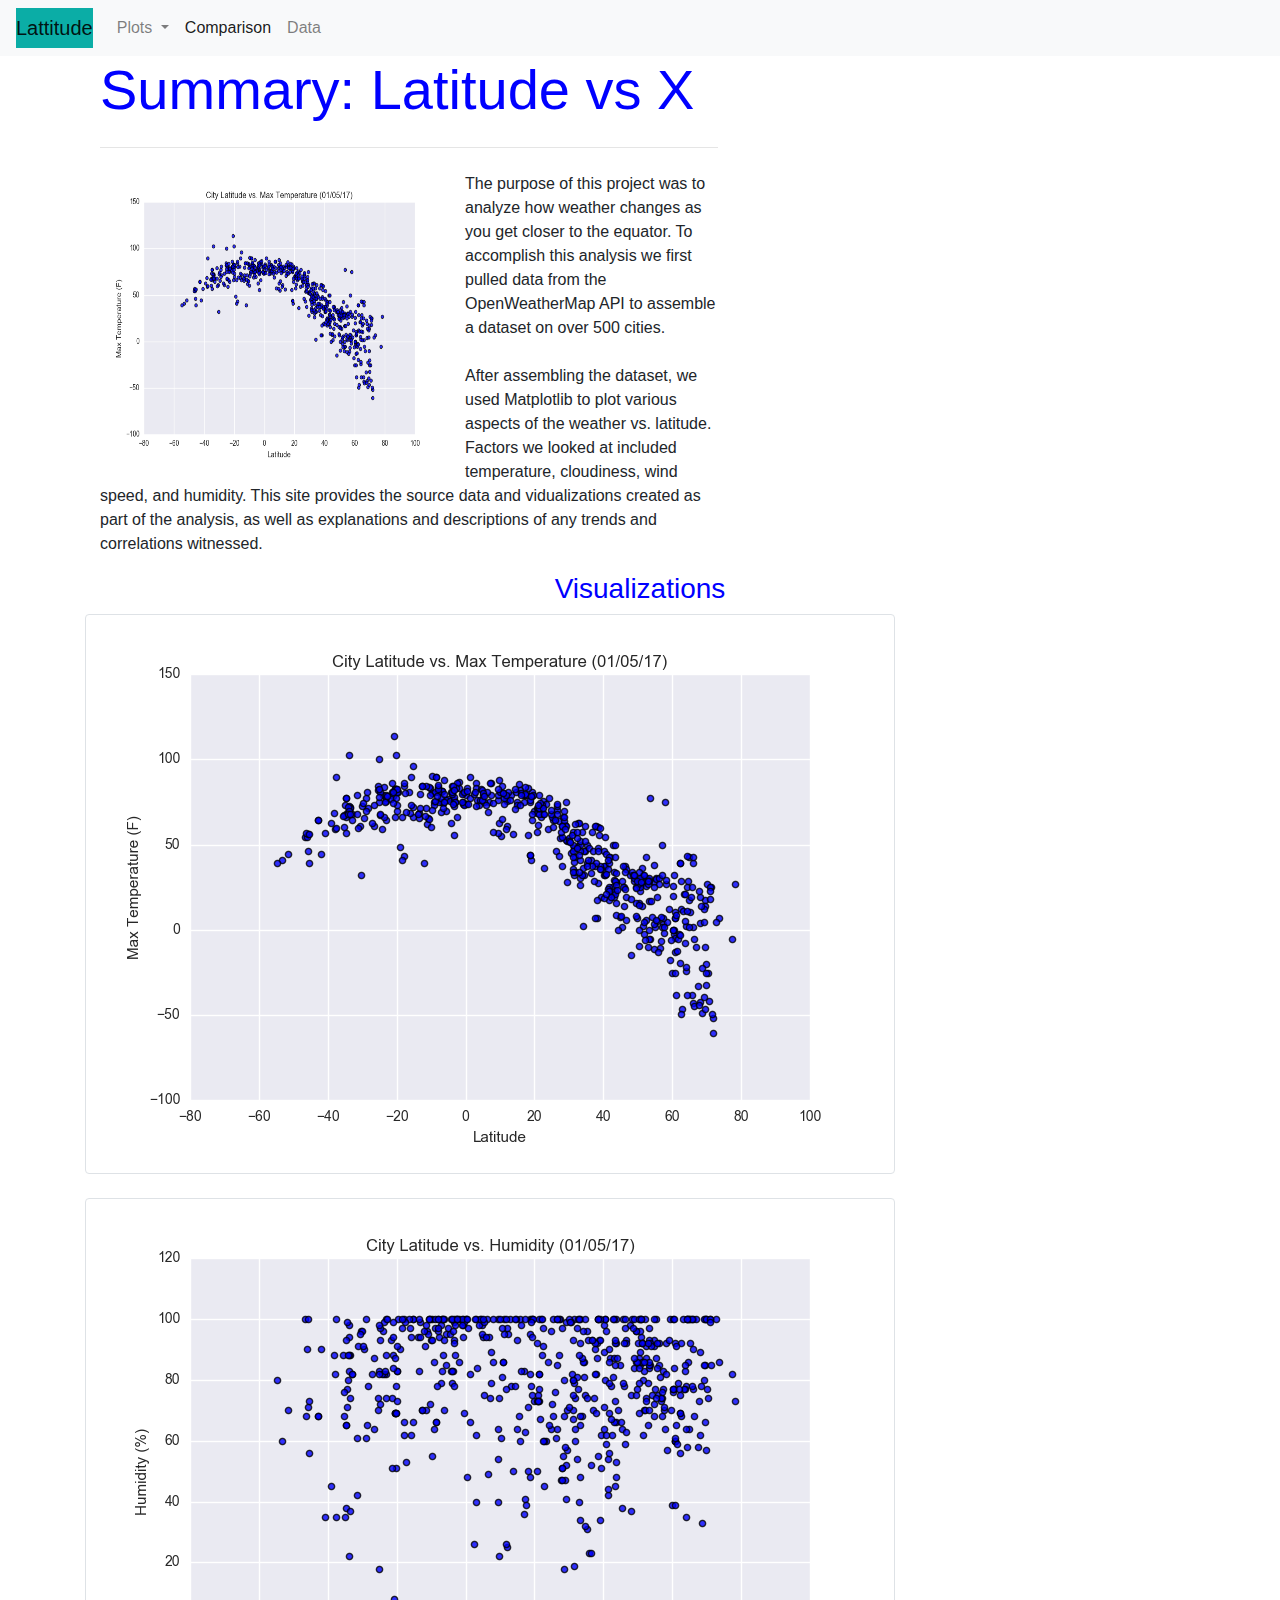
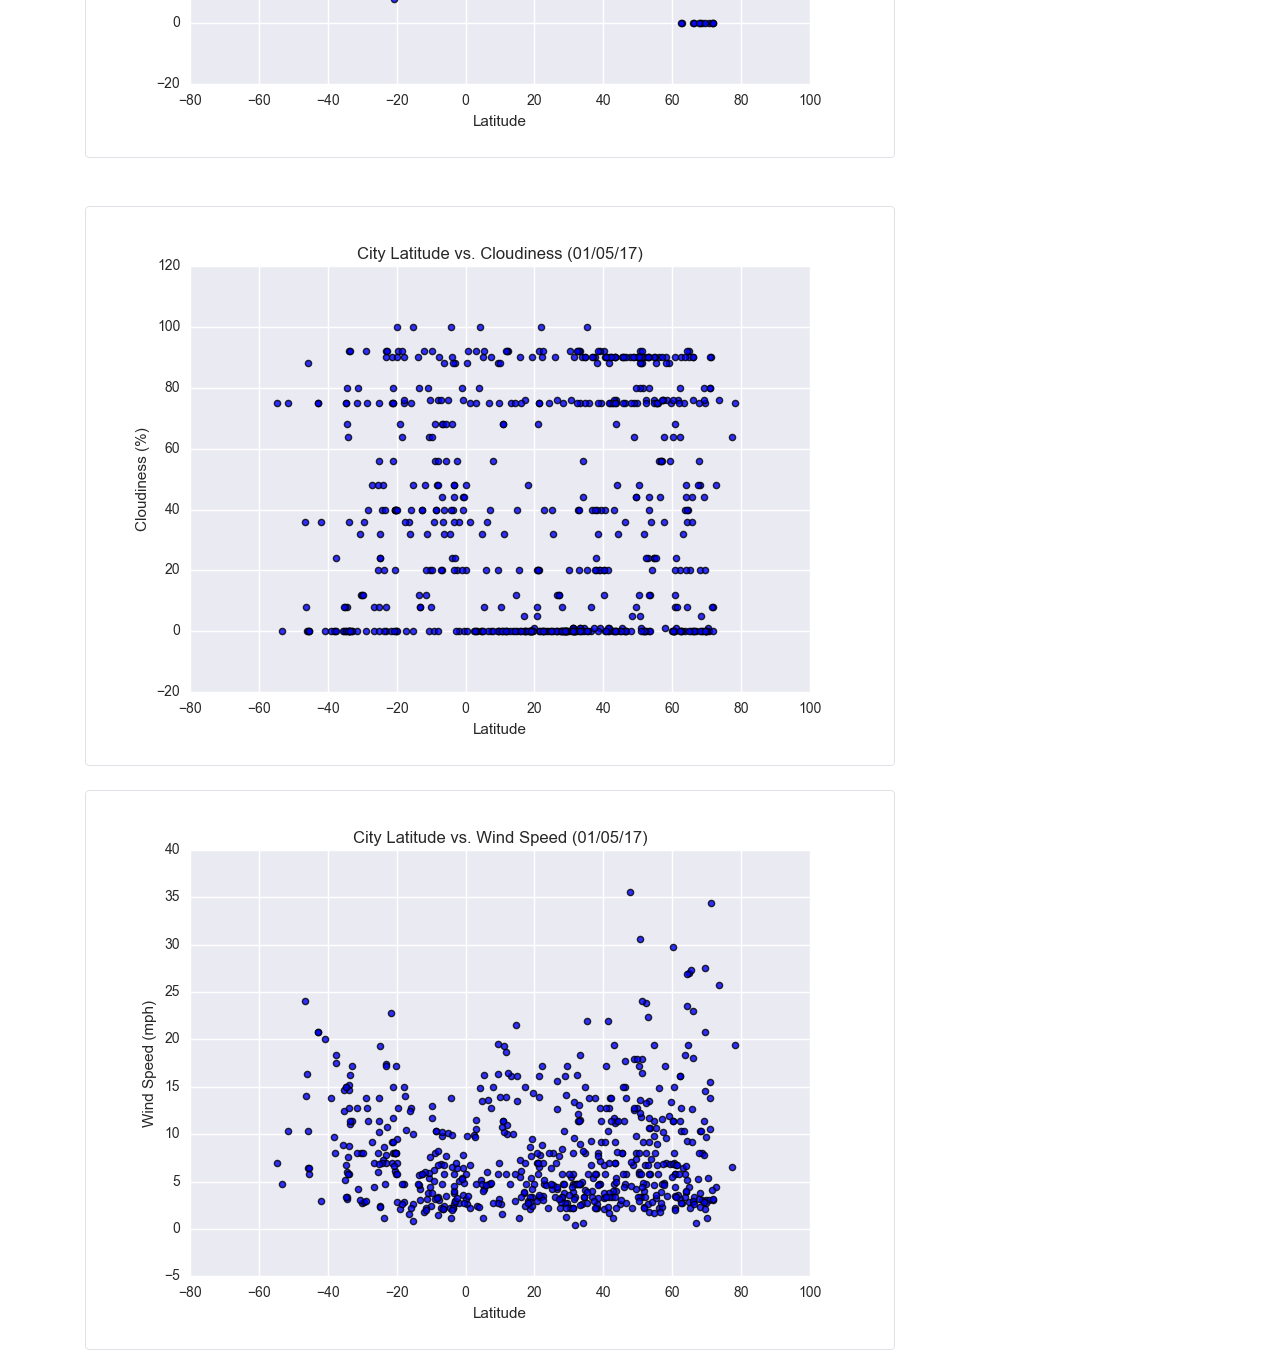
<file: index.html>
<!DOCTYPE html>
<html lang="en">

<head>
  <meta charset="UTF-8">
  <title>Latitude Analysis</title>
  <link rel="stylesheet" href="https://stackpath.bootstrapcdn.com/bootstrap/4.3.1/css/bootstrap.min.css" integrity="sha384-ggOyR0iXCbMQv3Xipma34MD+dH/1fQ784/j6cY/iJTQUOhcWr7x9JvoRxT2MZw1T" crossorigin="anonymous">

  <script src="https://code.jquery.com/jquery-3.3.1.slim.min.js" integrity="sha384-q8i/X+965DzO0rT7abK41JStQIAqVgRVzpbzo5smXKp4YfRvH+8abtTE1Pi6jizo" crossorigin="anonymous"></script>
  <script src="https://cdnjs.cloudflare.com/ajax/libs/popper.js/1.14.7/umd/popper.min.js" integrity="sha384-UO2eT0CpHqdSJQ6hJty5KVphtPhzWj9WO1clHTMGa3JDZwrnQq4sF86dIHNDz0W1" crossorigin="anonymous"></script>
  <script src="https://stackpath.bootstrapcdn.com/bootstrap/4.3.1/js/bootstrap.min.js" integrity="sha384-JjSmVgyd0p3pXB1rRibZUAYoIIy6OrQ6VrjIEaFf/nJGzIxFDsf4x0xIM+B07jRM" crossorigin="anonymous"></script>

  <link rel="stylesheet" href="style.css">
</head>
<body>
  <nav class="navbar navbar-expand-lg navbar-light bg-light">
    <a class="navbar-brand" href="index.html">Lattitude</a>
    <button class="navbar-toggler" type="button"  data-target="#navbarSupportedContent" aria-controls="navbarSupportedContent" aria-expanded="false" aria-label="Toggle navigation">
      <span class="navbar-toggler-icon"></span>
    </button>

    <div class="collapse navbar-collapse" id="navbarSupportedContent">
      <ul class="navbar-nav mr-auto">
        <li class="nav-item dropdown">
            <a class="nav-link dropdown-toggle" href="#" id="navbarDropdown" role="button" data-toggle="dropdown" aria-haspopup="true" aria-expanded="false">
              Plots
            </a>
            <div class="dropdown-menu" aria-labelledby="navbarDropdownMenuLink">
                <a class="dropdown-item" href="Cloudiness.html">Cloudiness</a>
                <a class="dropdown-item" href="Humidity.html">Humidity</a>
                <a class="dropdown-item" href="Max_Temperature.html">Max Temperature</a>
                <a class="dropdown-item" href="Wind_Speed.html">Wind Speed</a>
              </div>
        <li class="nav-item active">
          <a class="nav-link" href="Comparisons.html">Comparison </a>
        </li>
        <li class="nav-item">
          <a class="nav-link" href="Data.html">Data</a>
        </li>
      </ul>
    </div>
  </nav>

  <div class="container">
    <div class="col-lg-7 col-md-12"> 
      <h1 class="display-4"> Summary: Latitude vs X </h1>
      <hr class="my-4"> 
      <img src = "assets/images/Fig1.png" alt= "Max_Temperature" id= "mainpic">
      <p>The purpose of this project was to analyze how weather changes as you get closer to the equator. To accomplish this analysis we first pulled data from the OpenWeatherMap API to assemble a dataset on over 500 cities.
          <br>
          <br>
          After assembling the dataset, we used Matplotlib to plot various aspects of the weather vs. latitude. Factors we looked at included temperature, cloudiness, wind speed, and humidity. This site provides the source data and vidualizations created as part of the analysis, as well as explanations and descriptions of any trends and correlations witnessed. 
      </p>
    </div>
  </div>

<div class="container">
  <div class="box">
  <h3 class="text-center">Visualizations</h3>
    <div class="row">
          <div class="col">
            <a href="Max_Temperature.html">
            <img src="assets/images/Fig1.png" alt="Temperature Graph" class="img-thumbnail">
          </a>
        <br>
        <br>
              <a href="Humidity.html">
              <img src="assets/images/Fig2.png" alt="Humidity Graph" class="img-thumbnail">
              </a>
            </div>
        </div>
        <br>
        <div class="col"></div>
        <br>
            <div class="thumbnail">
              <a href="Cloudiness.html">
              <img src="assets/images/Fig3.png" alt="Cloudiness Graph" class="img-thumbnail">
              </a>
              <br>
              <br>
            <div class="thumbnail">
              <a href="Wind_Speed.html">
              <img src="assets/images/Fig4.png" alt="Wind Speed Graph" class="img-thumbnail">
              </a>
            </div>
        </div>
</div>


</div>

</body>

</html>
</file>
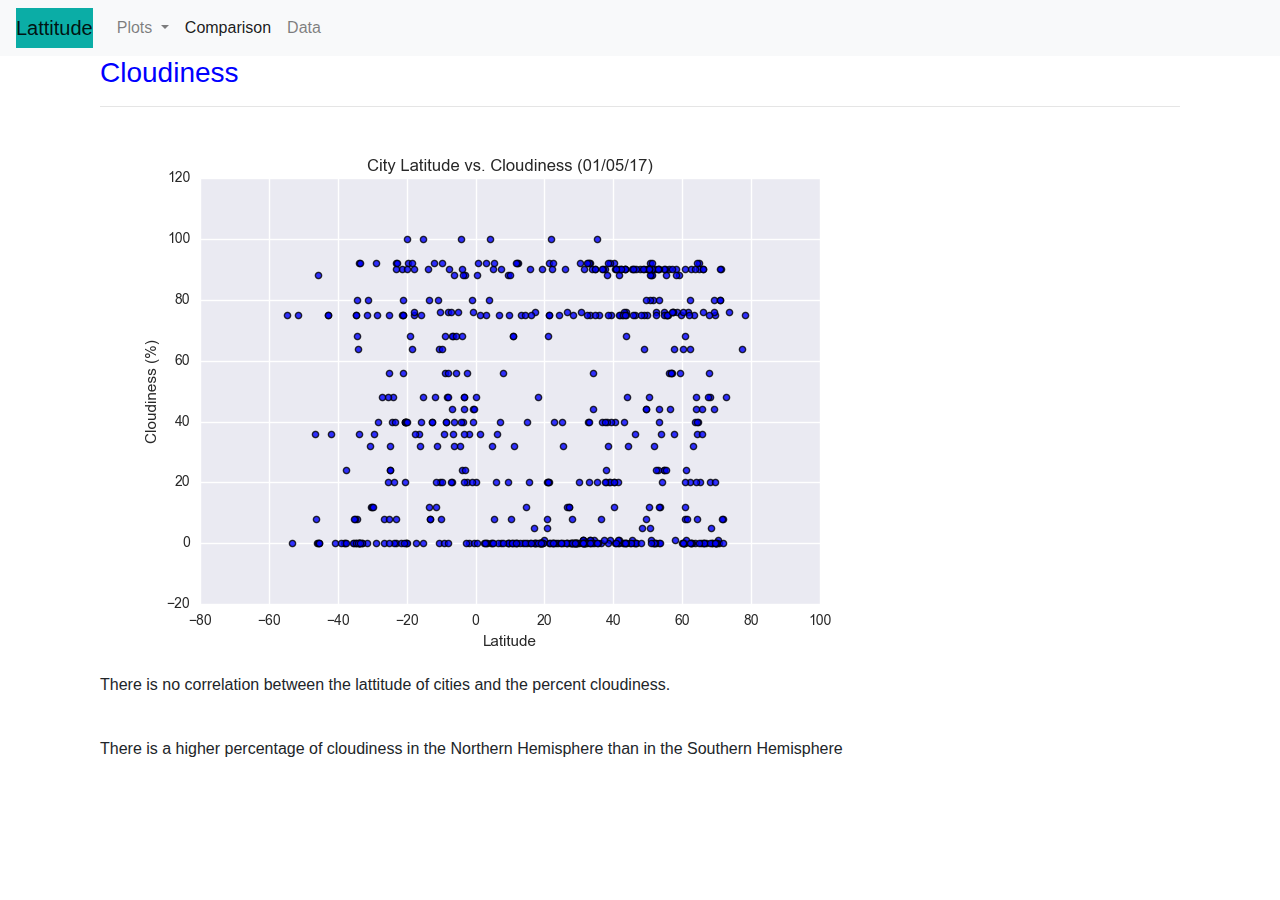
<file: Cloudiness.html>
<!DOCTYPE html>
<html lang="en">

<head>
  <meta charset="UTF-8">
  <title>Cloudiness Graph</title>
  <link rel="stylesheet" href="https://stackpath.bootstrapcdn.com/bootstrap/4.3.1/css/bootstrap.min.css" integrity="sha384-ggOyR0iXCbMQv3Xipma34MD+dH/1fQ784/j6cY/iJTQUOhcWr7x9JvoRxT2MZw1T" crossorigin="anonymous">

  <script src="https://code.jquery.com/jquery-3.3.1.slim.min.js" integrity="sha384-q8i/X+965DzO0rT7abK41JStQIAqVgRVzpbzo5smXKp4YfRvH+8abtTE1Pi6jizo" crossorigin="anonymous"></script>
  <script src="https://cdnjs.cloudflare.com/ajax/libs/popper.js/1.14.7/umd/popper.min.js" integrity="sha384-UO2eT0CpHqdSJQ6hJty5KVphtPhzWj9WO1clHTMGa3JDZwrnQq4sF86dIHNDz0W1" crossorigin="anonymous"></script>
  <script src="https://stackpath.bootstrapcdn.com/bootstrap/4.3.1/js/bootstrap.min.js" integrity="sha384-JjSmVgyd0p3pXB1rRibZUAYoIIy6OrQ6VrjIEaFf/nJGzIxFDsf4x0xIM+B07jRM" crossorigin="anonymous"></script>

  <link rel="stylesheet" href="style.css">
</head>
<body>
  <nav class="navbar navbar-expand-lg navbar-light bg-light">
    <a class="navbar-brand" href="index.html">Lattitude</a>
    <button class="navbar-toggler" type="button" data-toggle="collapse" data-target="#navbarSupportedContent" aria-controls="navbarSupportedContent" aria-expanded="false" aria-label="Toggle navigation">
      <span class="navbar-toggler-icon"></span>
    </button>
    <div class="collapse navbar-collapse" id="navbarSupportedContent">
      <ul class="navbar-nav mr-auto">
        <li class="nav-item dropdown">
            <a class="nav-link dropdown-toggle" href="#" id="navbarDropdown" role="button" data-toggle="dropdown" aria-haspopup="true" aria-expanded="false">
              Plots
            </a>
            <div class="dropdown-menu" aria-labelledby="navbarDropdownMenuLink">
                <a class="dropdown-item" href="Cloudiness.html">Cloudiness</a>
                <a class="dropdown-item" href="Humidity.html">Humidity</a>
                <a class="dropdown-item" href="Max_Temperature.html">Max Temperature</a>
                <a class="dropdown-item" href="Wind_Speed.html">Wind Speed</a>
              </div>
        <li class="nav-item active">
          <a class="nav-link" href="Comparisons.html">Comparison </a>
        </li>
        <li class="nav-item">
          <a class="nav-link" href="Data.html">Data</a>
        </li>
      </ul>
    </div>
  </nav>

  <div class="container">
    <div class="col-md-12">
      <div class="Cloudinessbox">
        <h3 class=" Cloudinesstitle">Cloudiness</h3>
        <hr>
        <a href="index.html">
        <img src="assets/images/Fig3.png" alt="Cloudines Graph"></a>
        <p>There is no correlation between the lattitude of cities and the percent cloudiness.</p>
          <br>
          <p> There is a higher percentage of cloudiness in the Northern Hemisphere than in the Southern Hemisphere</p>
      </div>

  </div>

</body>

</html>
</file>
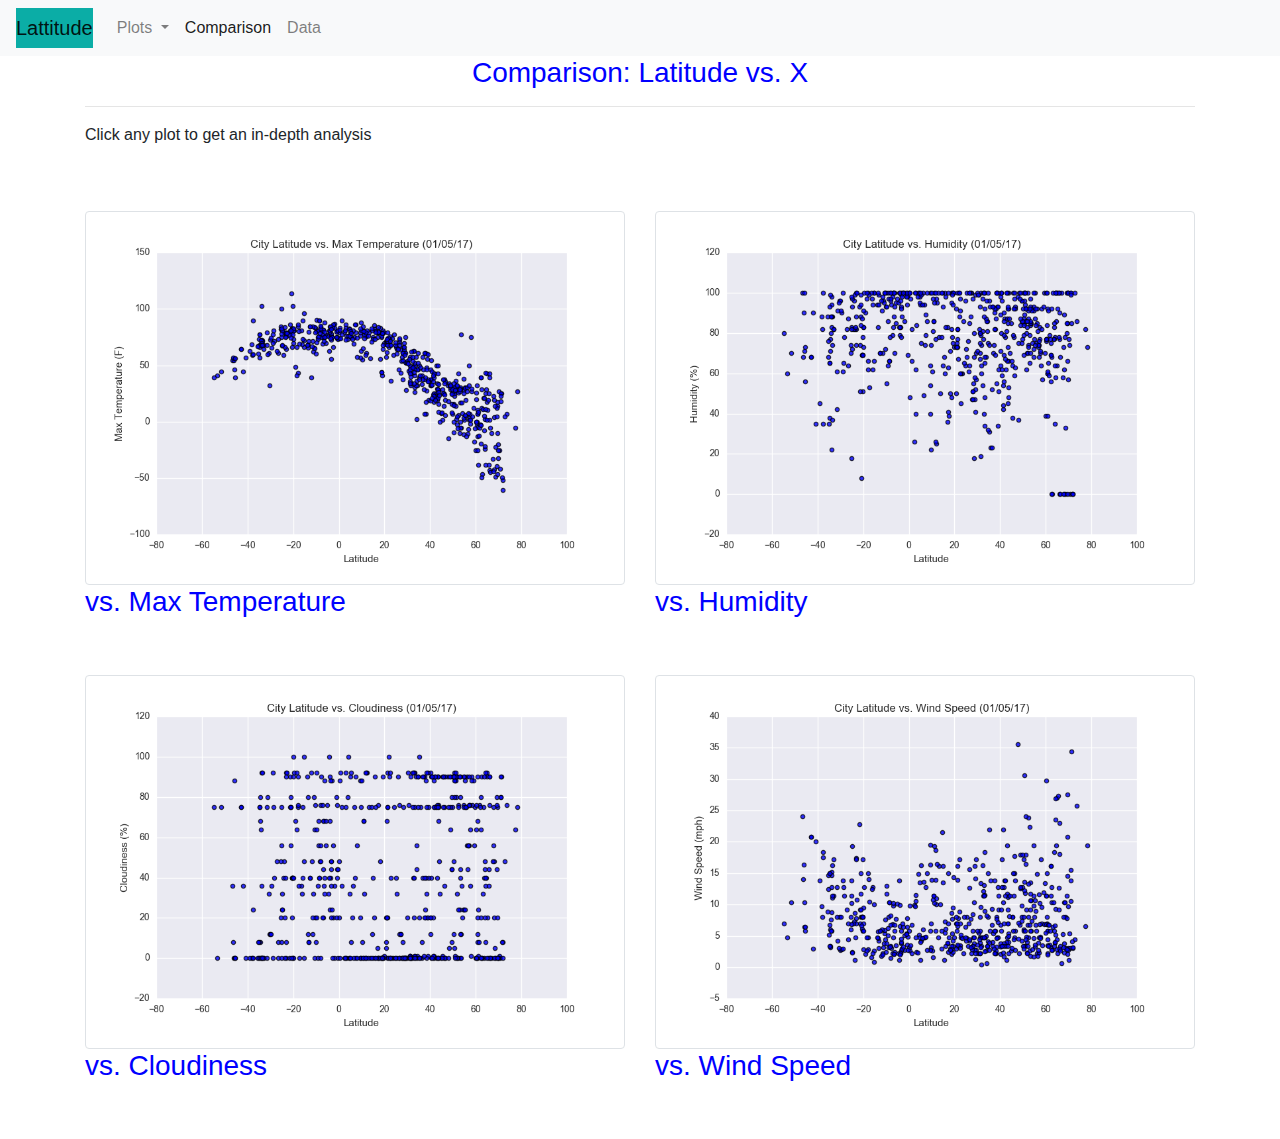
<file: Comparisons.html>
<!DOCTYPE html>
<html lang="en">

<head>
  <meta charset="UTF-8">
  <title>Comparison Page</title>
  <link rel="stylesheet" href="https://stackpath.bootstrapcdn.com/bootstrap/4.3.1/css/bootstrap.min.css" integrity="sha384-ggOyR0iXCbMQv3Xipma34MD+dH/1fQ784/j6cY/iJTQUOhcWr7x9JvoRxT2MZw1T" crossorigin="anonymous">

  <script src="https://code.jquery.com/jquery-3.3.1.slim.min.js" integrity="sha384-q8i/X+965DzO0rT7abK41JStQIAqVgRVzpbzo5smXKp4YfRvH+8abtTE1Pi6jizo" crossorigin="anonymous"></script>
  <script src="https://cdnjs.cloudflare.com/ajax/libs/popper.js/1.14.7/umd/popper.min.js" integrity="sha384-UO2eT0CpHqdSJQ6hJty5KVphtPhzWj9WO1clHTMGa3JDZwrnQq4sF86dIHNDz0W1" crossorigin="anonymous"></script>
  <script src="https://stackpath.bootstrapcdn.com/bootstrap/4.3.1/js/bootstrap.min.js" integrity="sha384-JjSmVgyd0p3pXB1rRibZUAYoIIy6OrQ6VrjIEaFf/nJGzIxFDsf4x0xIM+B07jRM" crossorigin="anonymous"></script>

  <link rel="stylesheet" href="style.css">
</head>
<body>
  <nav class="navbar navbar-expand-lg navbar-light bg-light">
    <a class="navbar-brand" href="index.html">Lattitude</a>
    <button class="navbar-toggler" type="button" data-toggle="collapse" data-target="#navbarSupportedContent" aria-controls="navbarSupportedContent" aria-expanded="false" aria-label="Toggle navigation">
      <span class="navbar-toggler-icon"></span>
    </button>
    <div class="collapse navbar-collapse" id="navbarSupportedContent">
      <ul class="navbar-nav mr-auto">
        <li class="nav-item dropdown">
            <a class="nav-link dropdown-toggle" href="#" id="navbarDropdown" role="button" data-toggle="dropdown" aria-haspopup="true" aria-expanded="false">
              Plots
            </a>
            <div class="dropdown-menu" aria-labelledby="navbarDropdownMenuLink">
                <a class="dropdown-item" href="Cloudiness.html">Cloudiness</a>
                <a class="dropdown-item" href="Humidity.html">Humidity</a>
                <a class="dropdown-item" href="Max_Temperature.html">Max Temperature</a>
                <a class="dropdown-item" href="Wind_Speed.html">Wind Speed</a>
              </div>
        <li class="nav-item active">
          <a class="nav-link" href="Comparisons.html">Comparison </a>
        </li>
        <li class="nav-item">
          <a class="nav-link" href="Data.html">Data</a>
        </li>
      </ul>
    </div>
  </nav>

  <div class="container">
    <h3 class="text-center">Comparison: Latitude vs. X </h3>
    <hr>
    <p> Click any plot to get an in-depth analysis</p>
    <br>
    <br>
      <div class="row">
          <div class="col-md-6">
            <div class="thumbnail">
              <a href="Max_Temperature.html">
              <img src="assets/images/Fig1.png" alt="..." class="img-thumbnail">
              </a>
            </div>
            <div class="caption">
                <h3>vs. Max Temperature</h3>
                <br>
                <br>
              </div>
          </div>
          <div class="col-md-6">
              <div class="thumbnail">
                <a href="Humidity.html">
                <img src="assets/images/Fig2.png" alt="..." class="img-thumbnail">
                </a>
              </div>
            <div class="caption">
                <h3>vs. Humidity</h3>
                <br>
                <br>
            </div>
          </div>
          <div class="col-md-6">
              <div class="thumbnail">
                <a href="Cloudiness.html">
                <img src="assets/images/Fig3.png" alt="..." class="img-thumbnail">
                </a>
              </div>
              <div class="caption">
                  <h3>vs. Cloudiness</h3>
                  <br>
                  <br>
              </div>
          </div>
          <div class="col-md-6">
              <div class="thumbnail">
                <a href="Wind_Speed.html">
                <img src="assets/images/Fig4.png" alt="..." class="img-thumbnail">
                </a>
              </div>
              <div class="capton">
                  <h3>vs. Wind Speed</h3>
                  <br>
                  <br>
              </div>
          </div>
  </div>
  
            
</div>

</body>

</html>
</file>
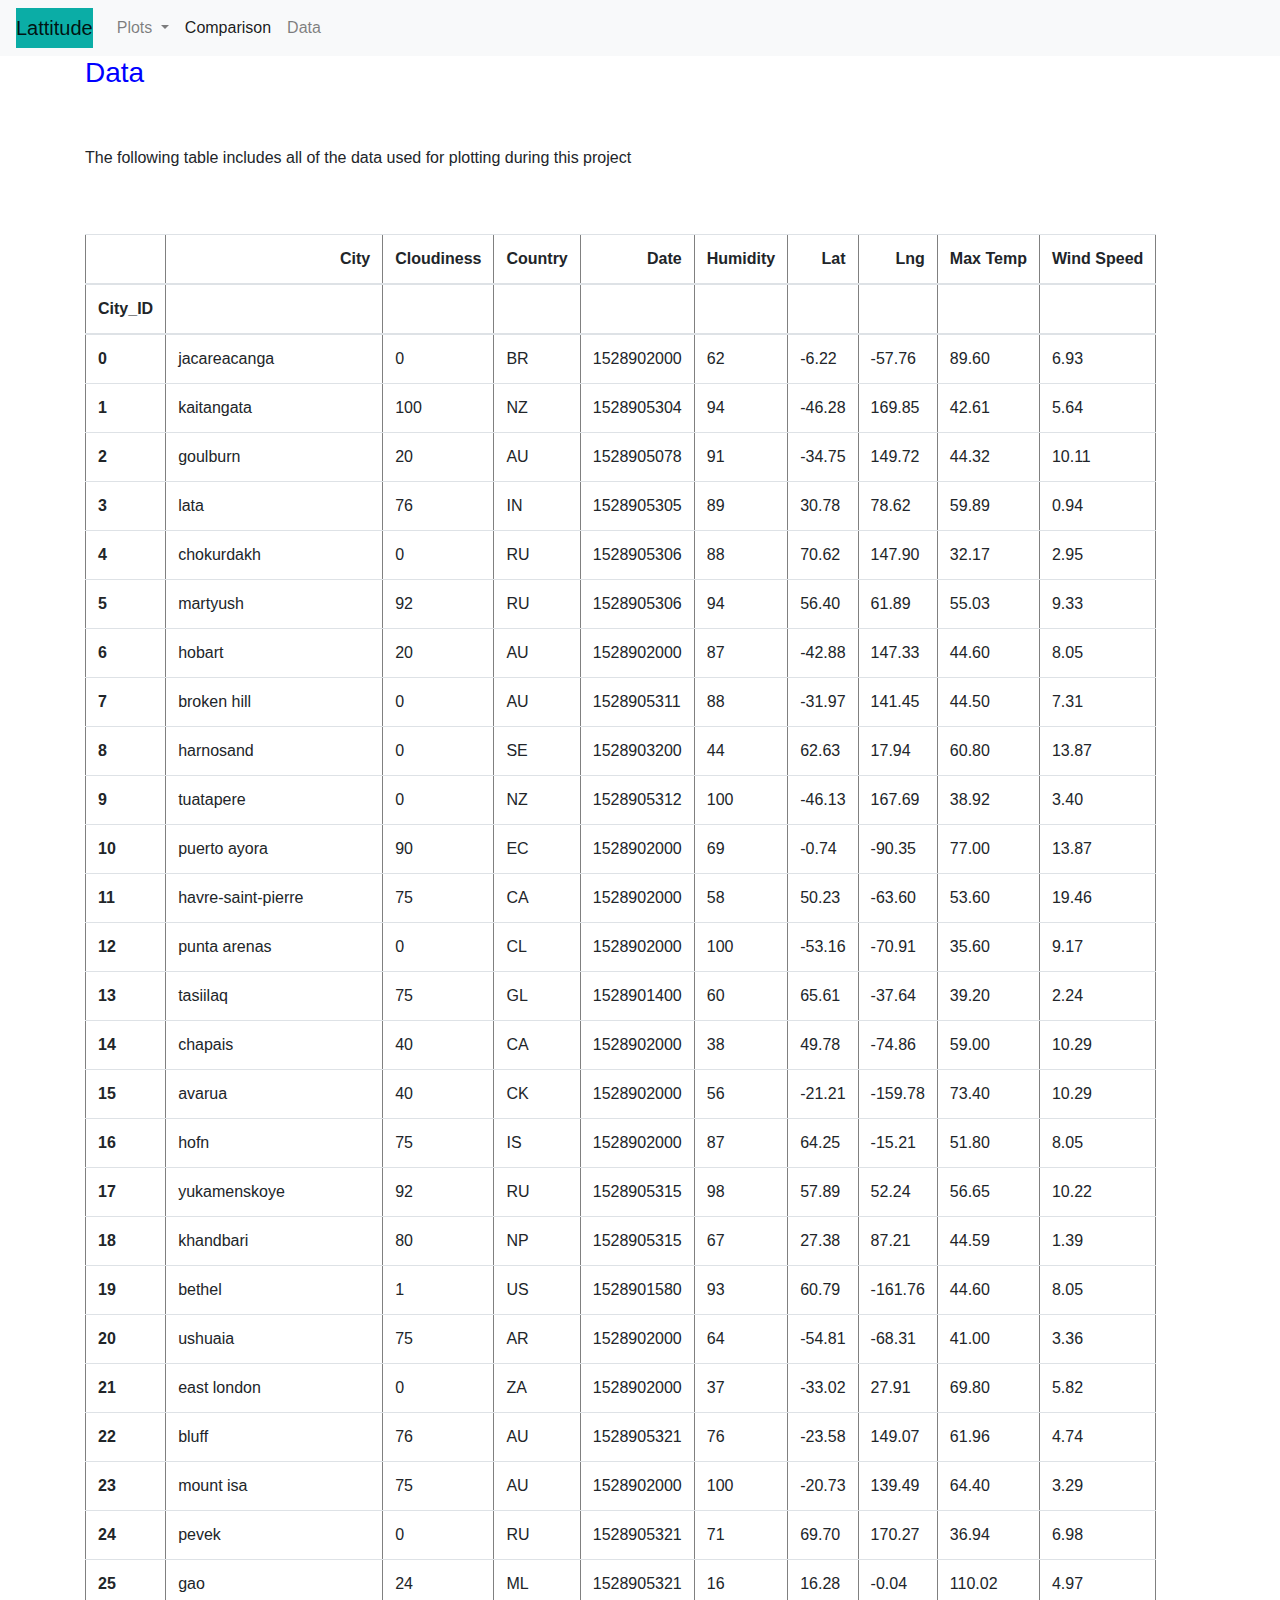
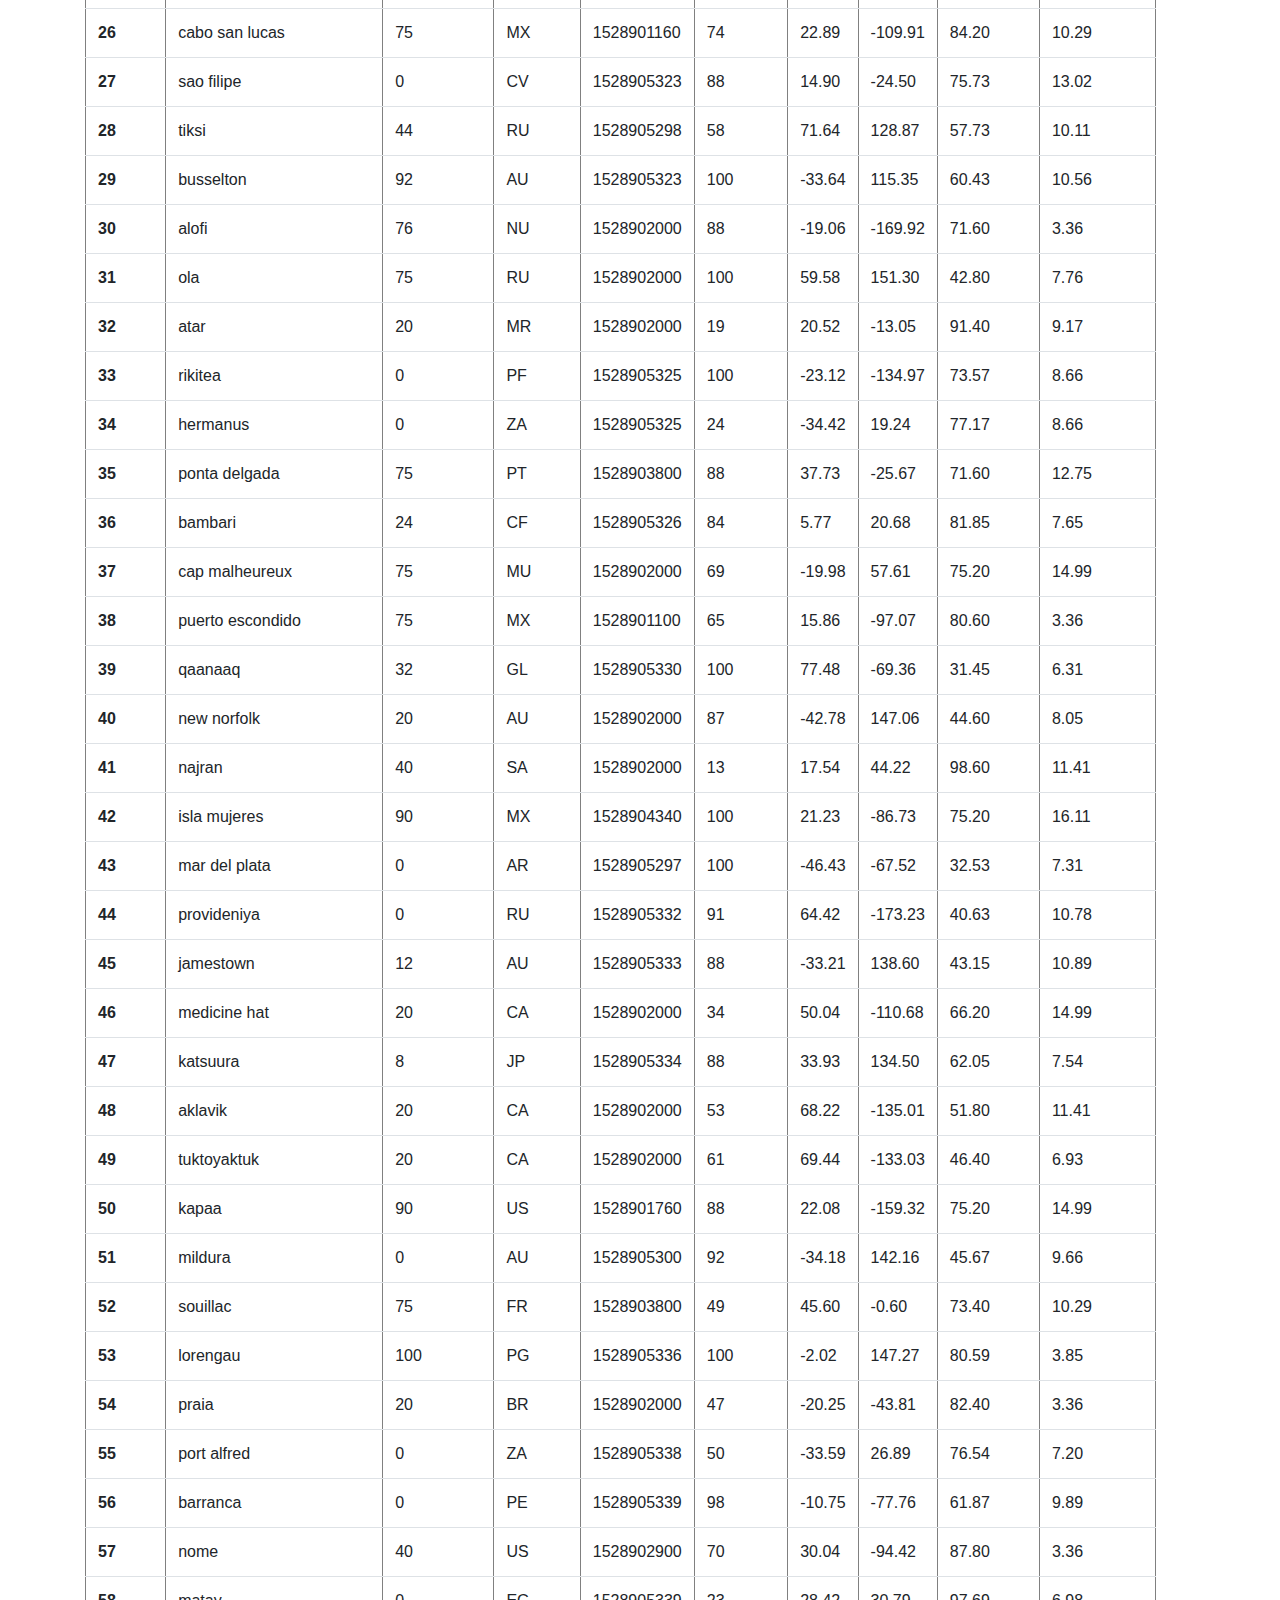
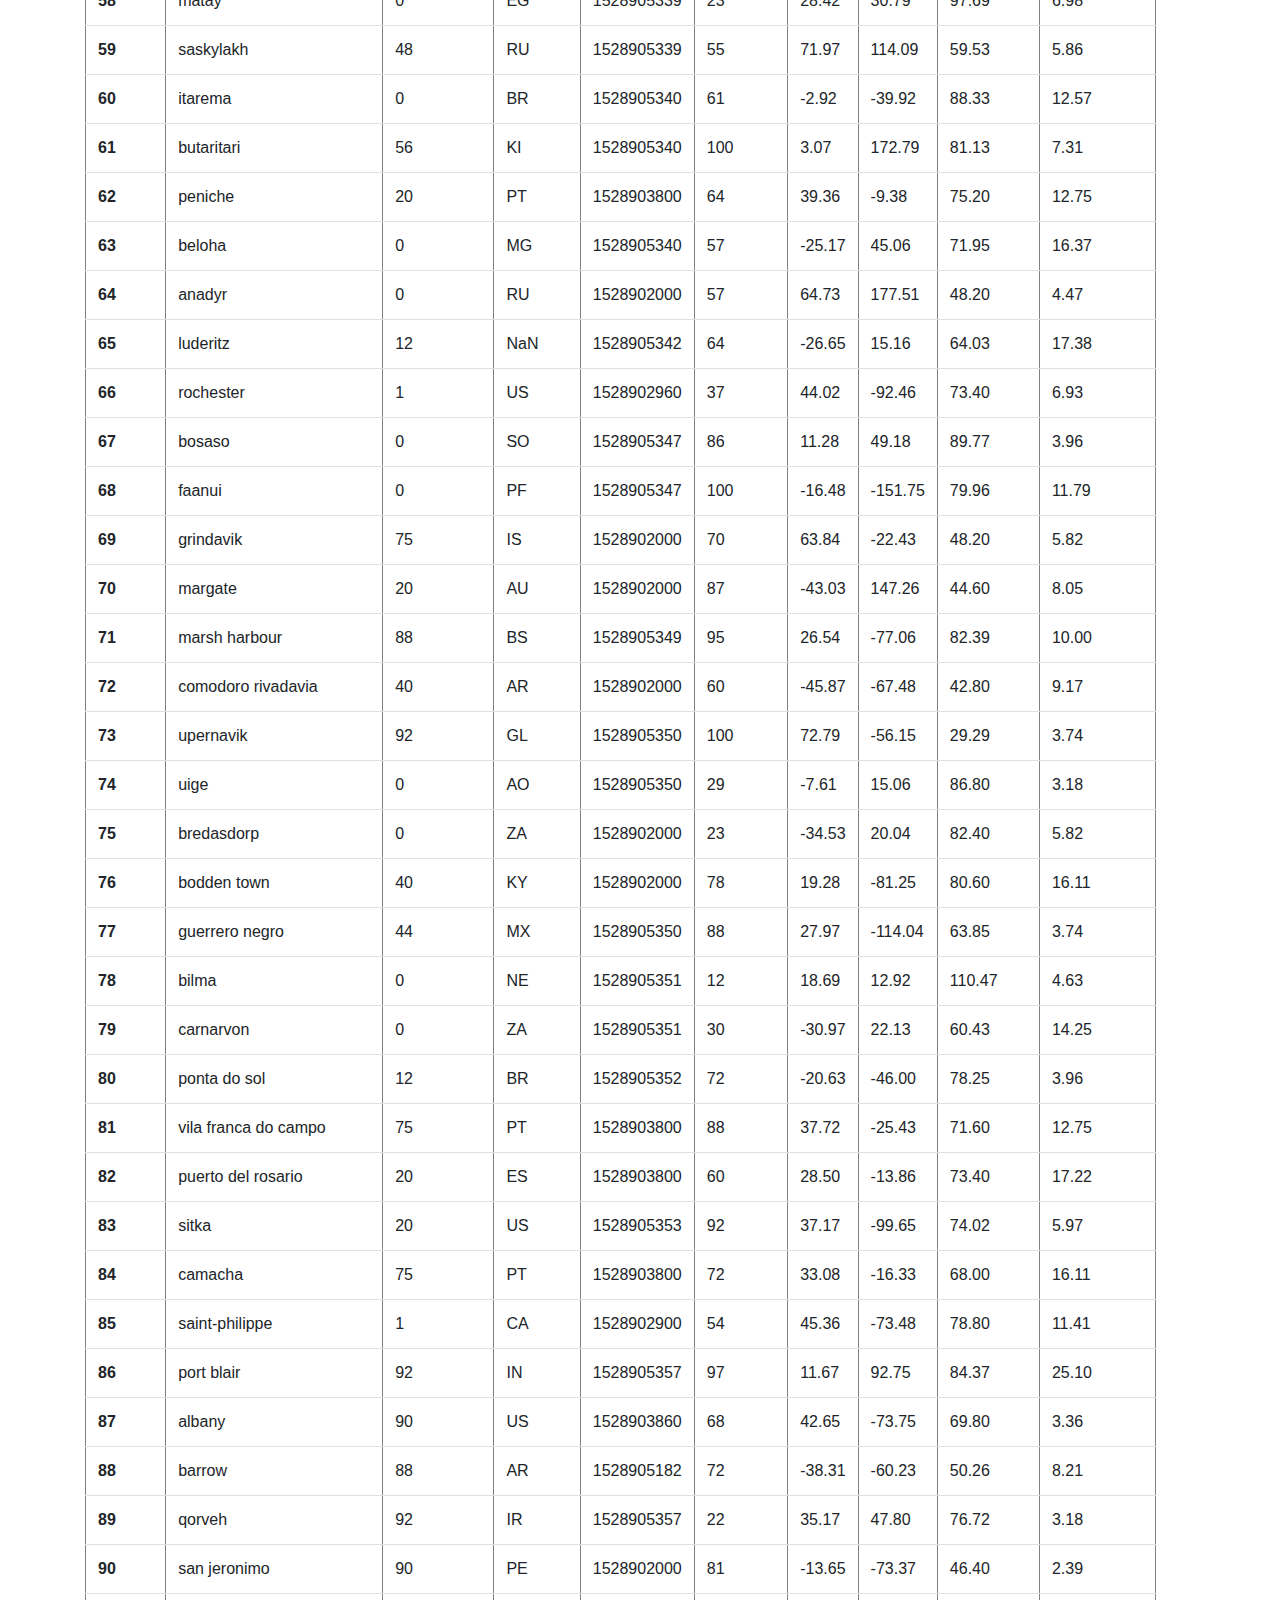
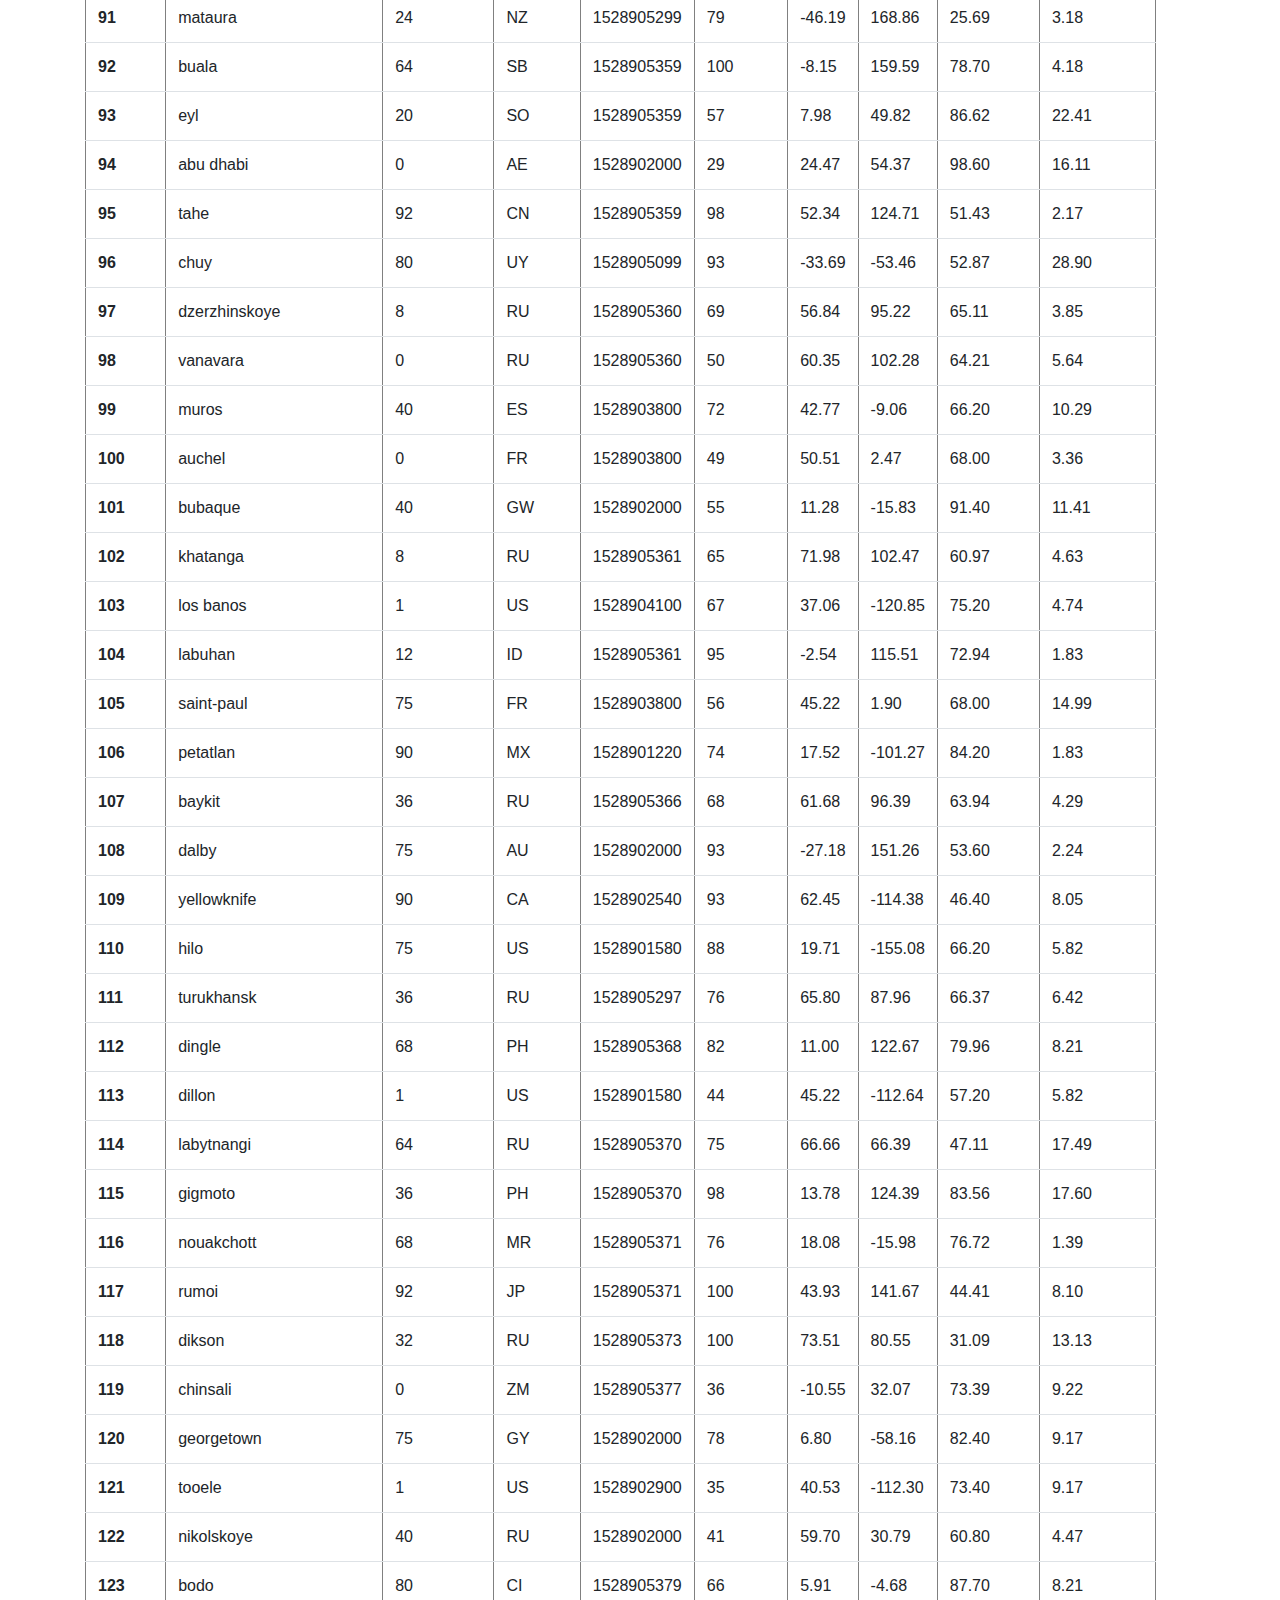
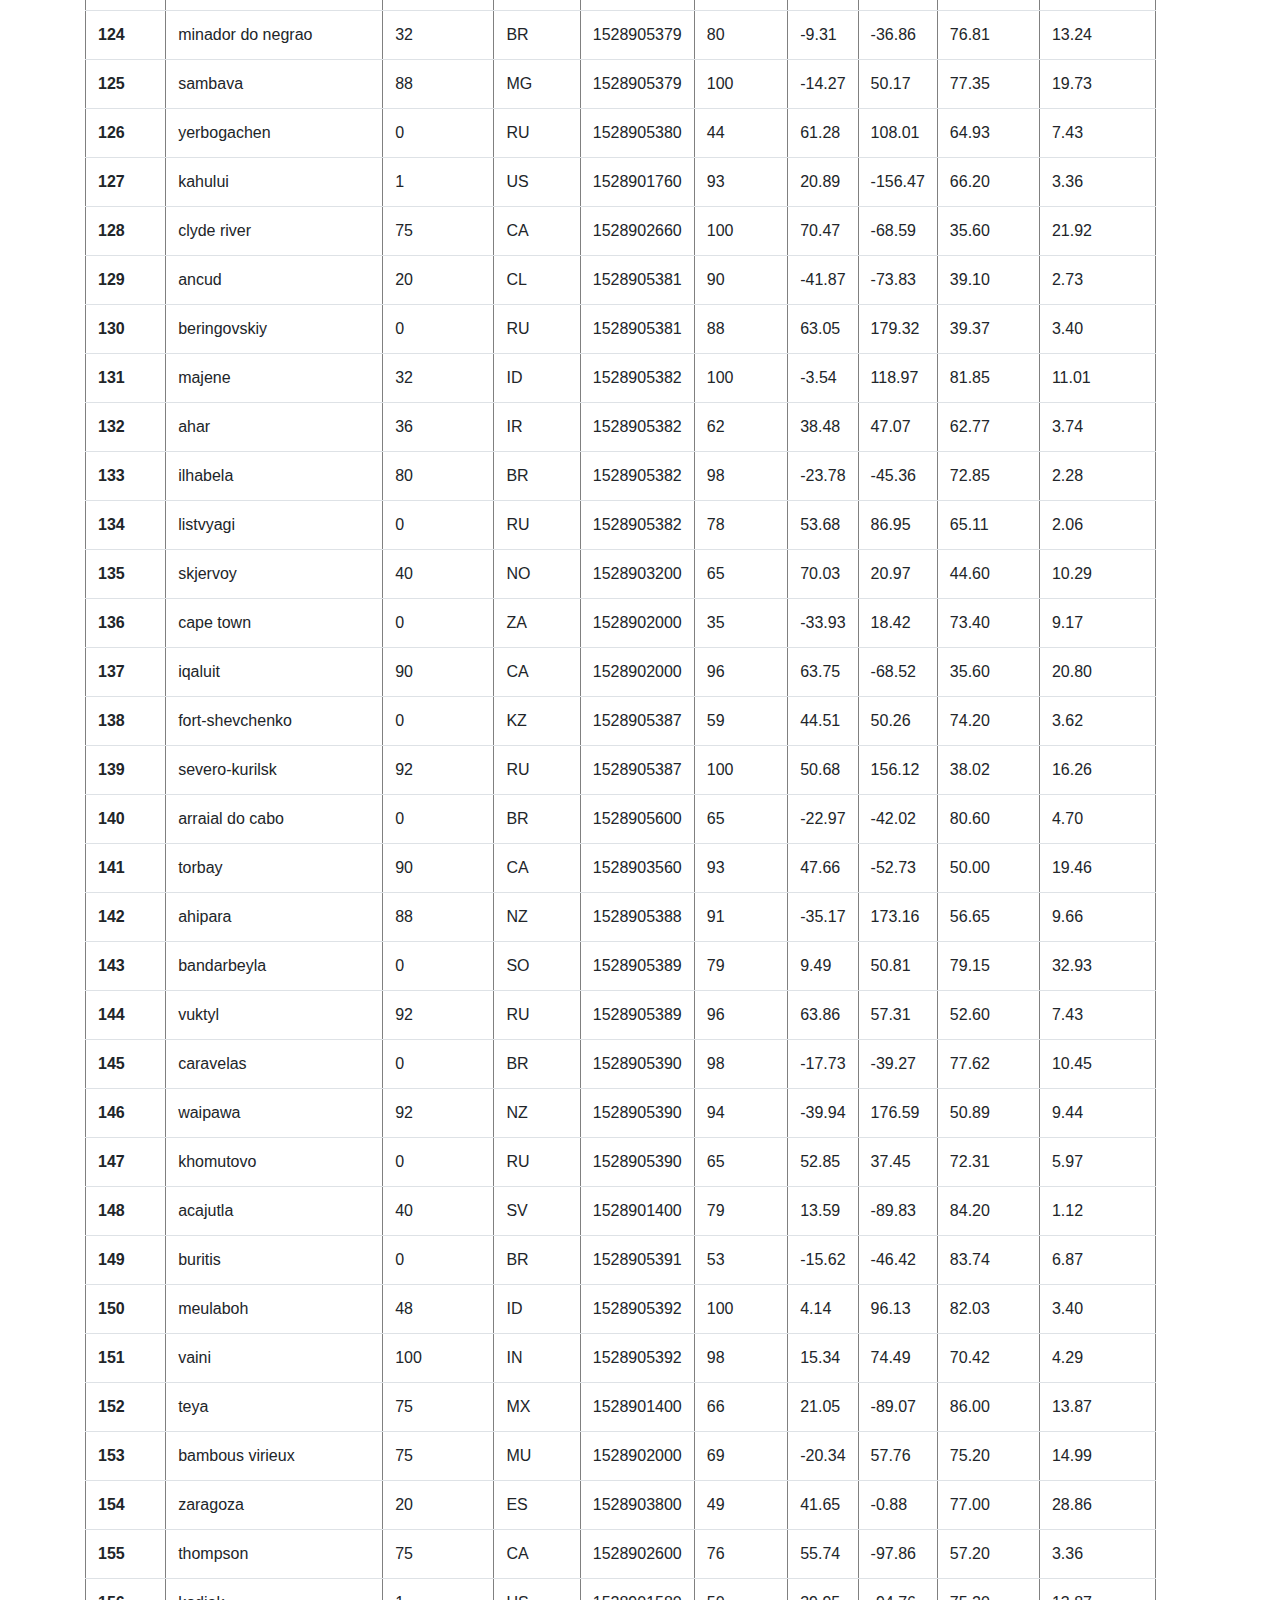
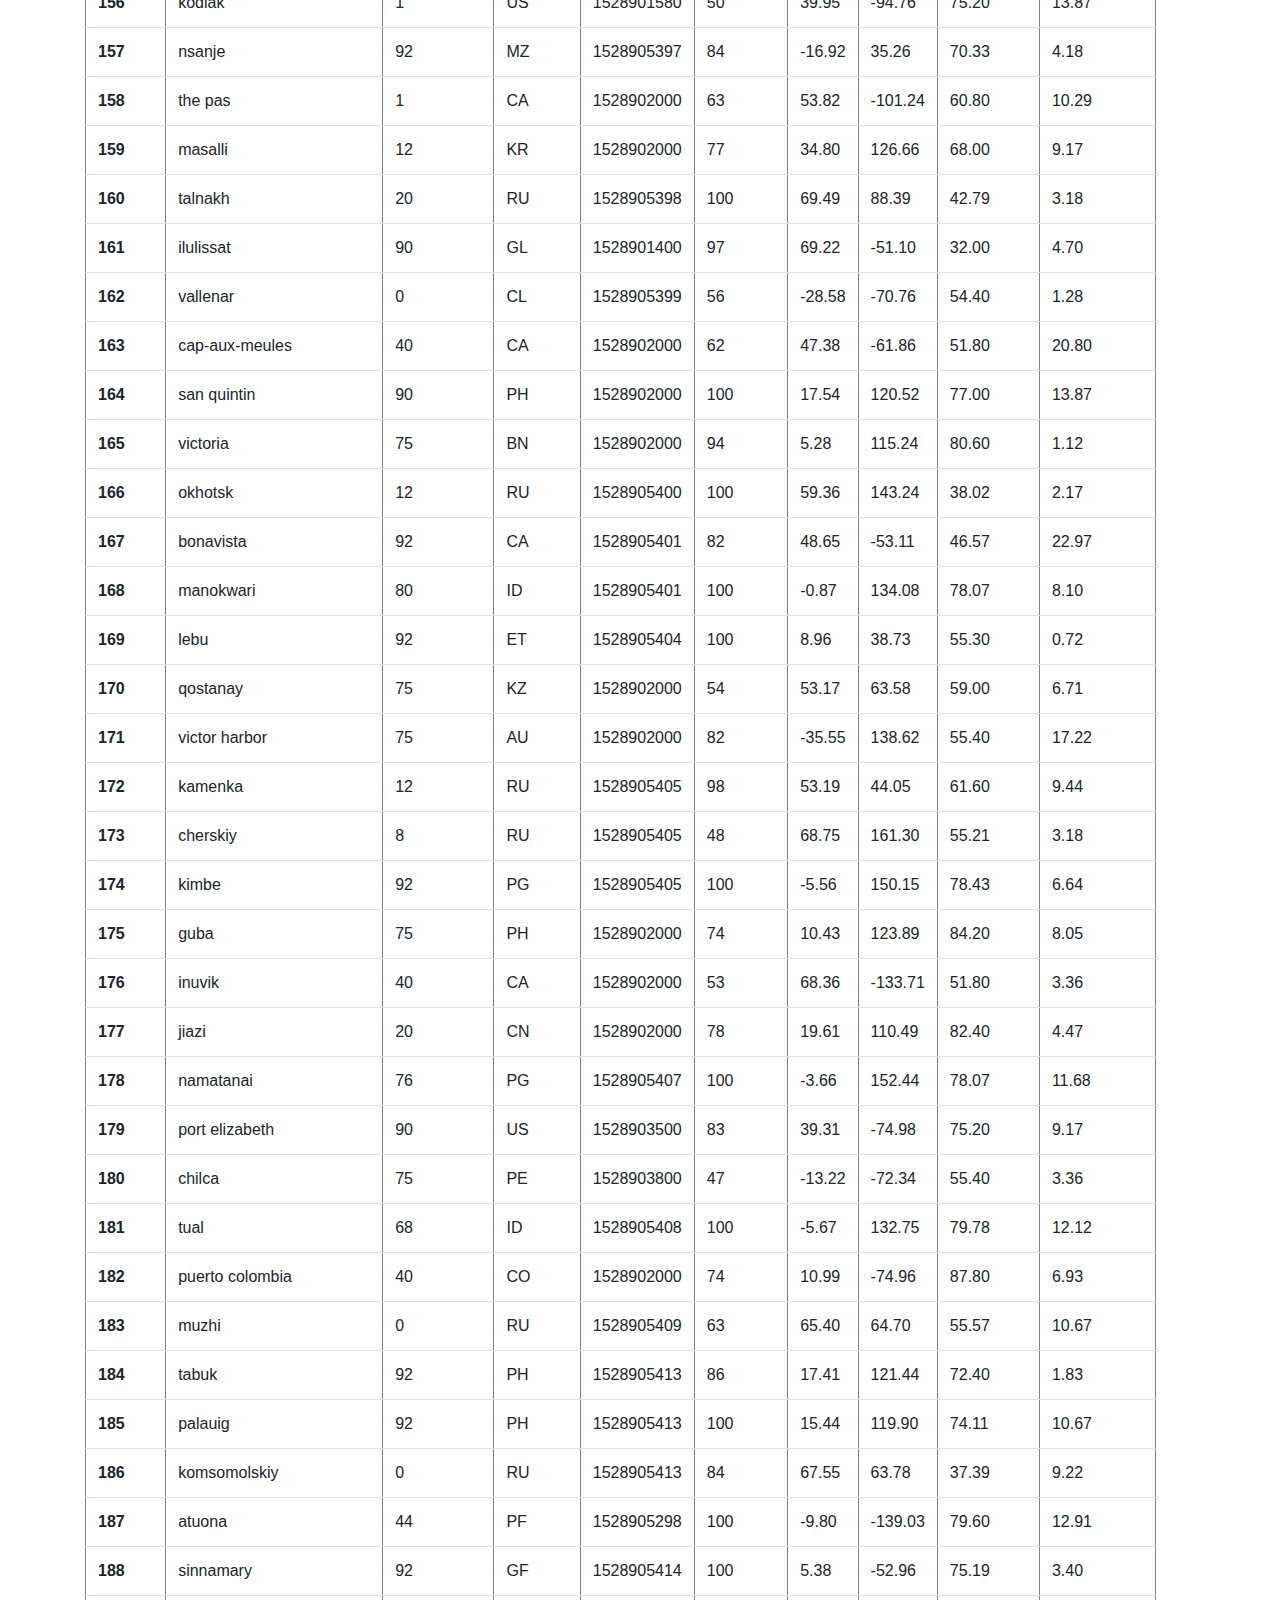
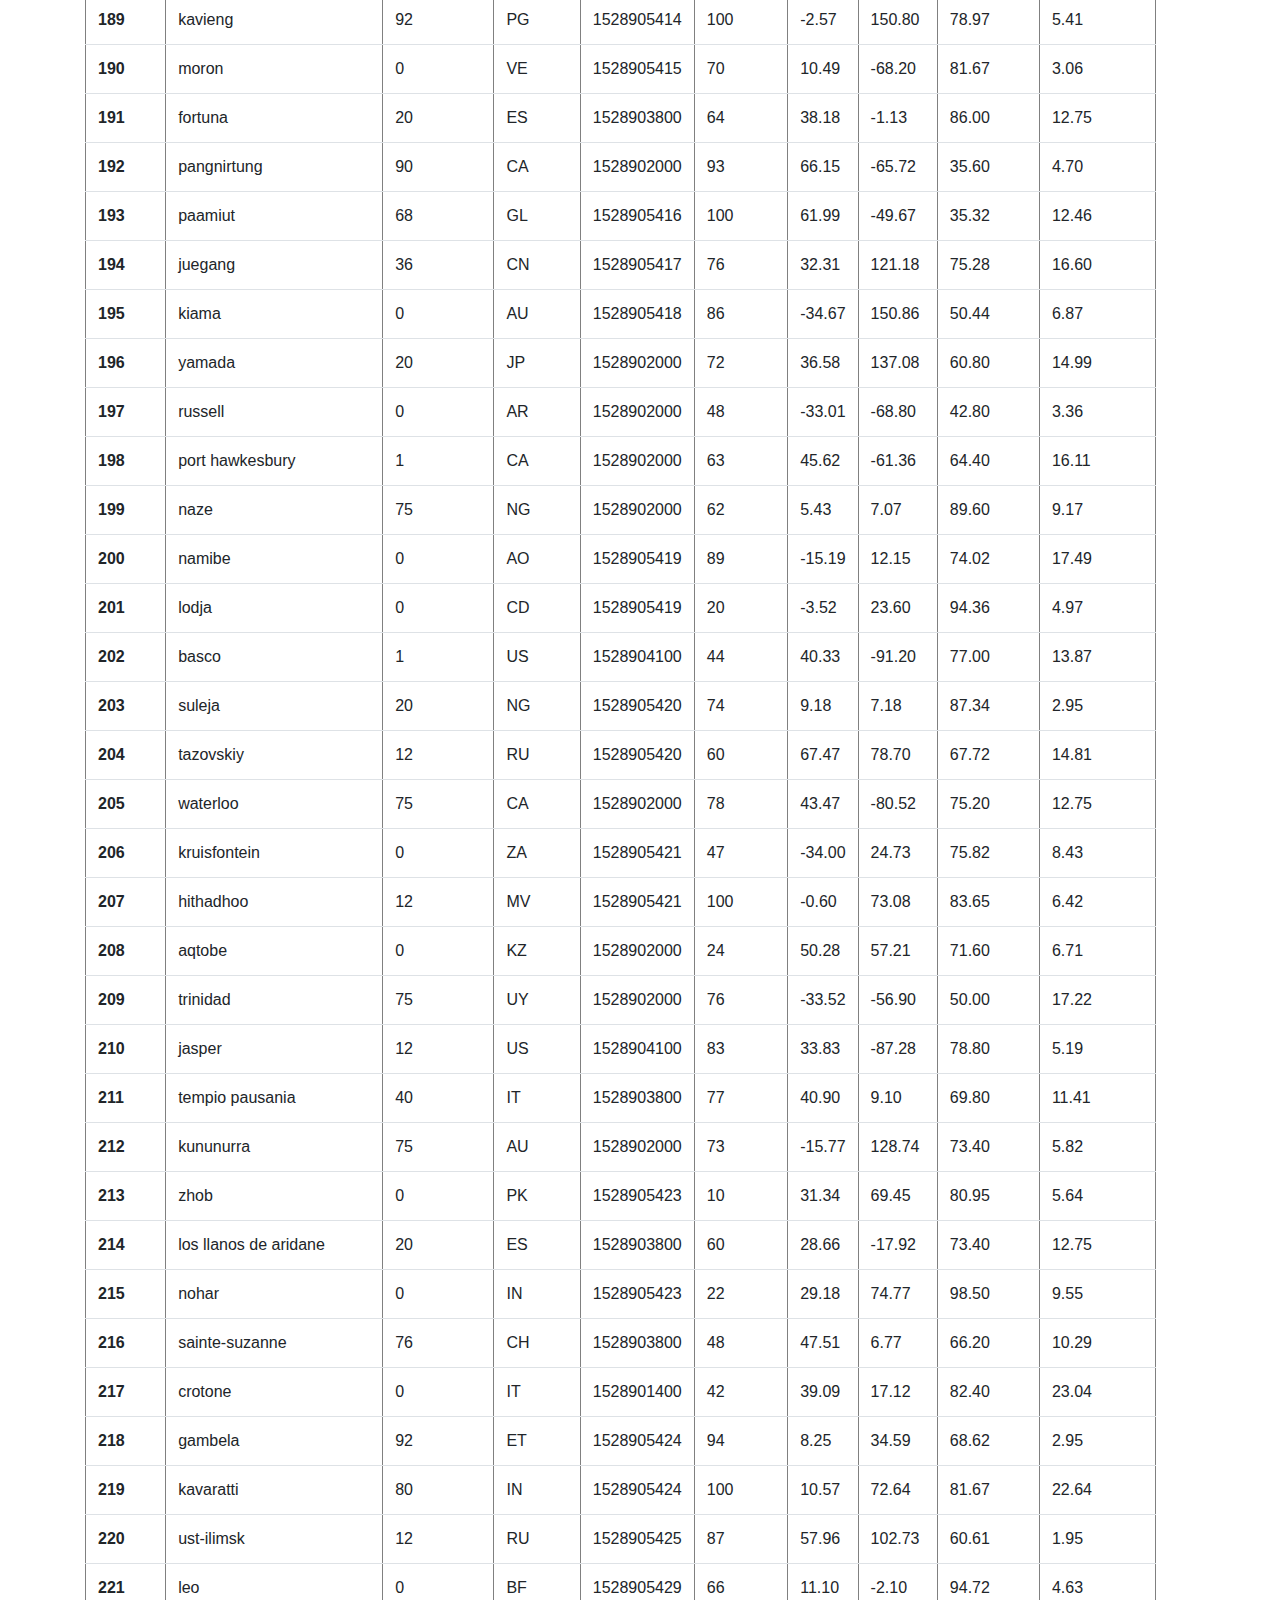
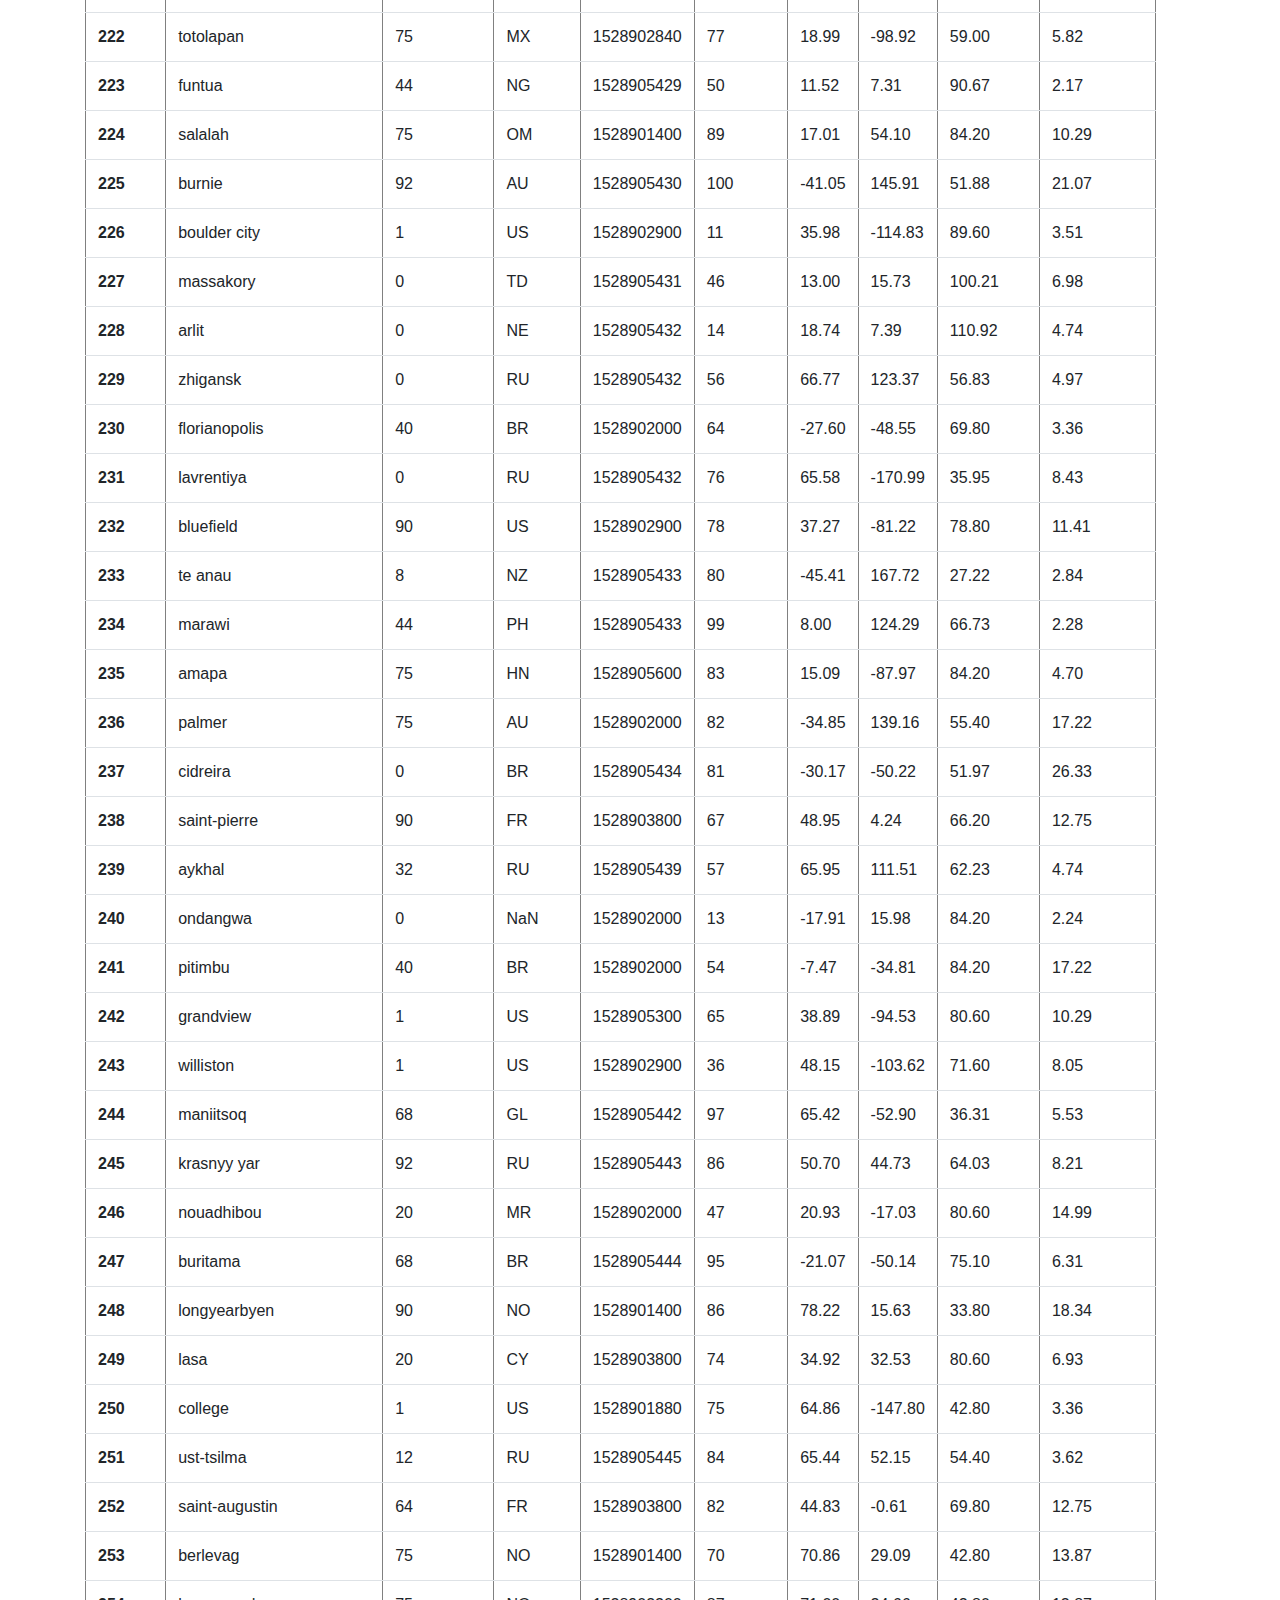
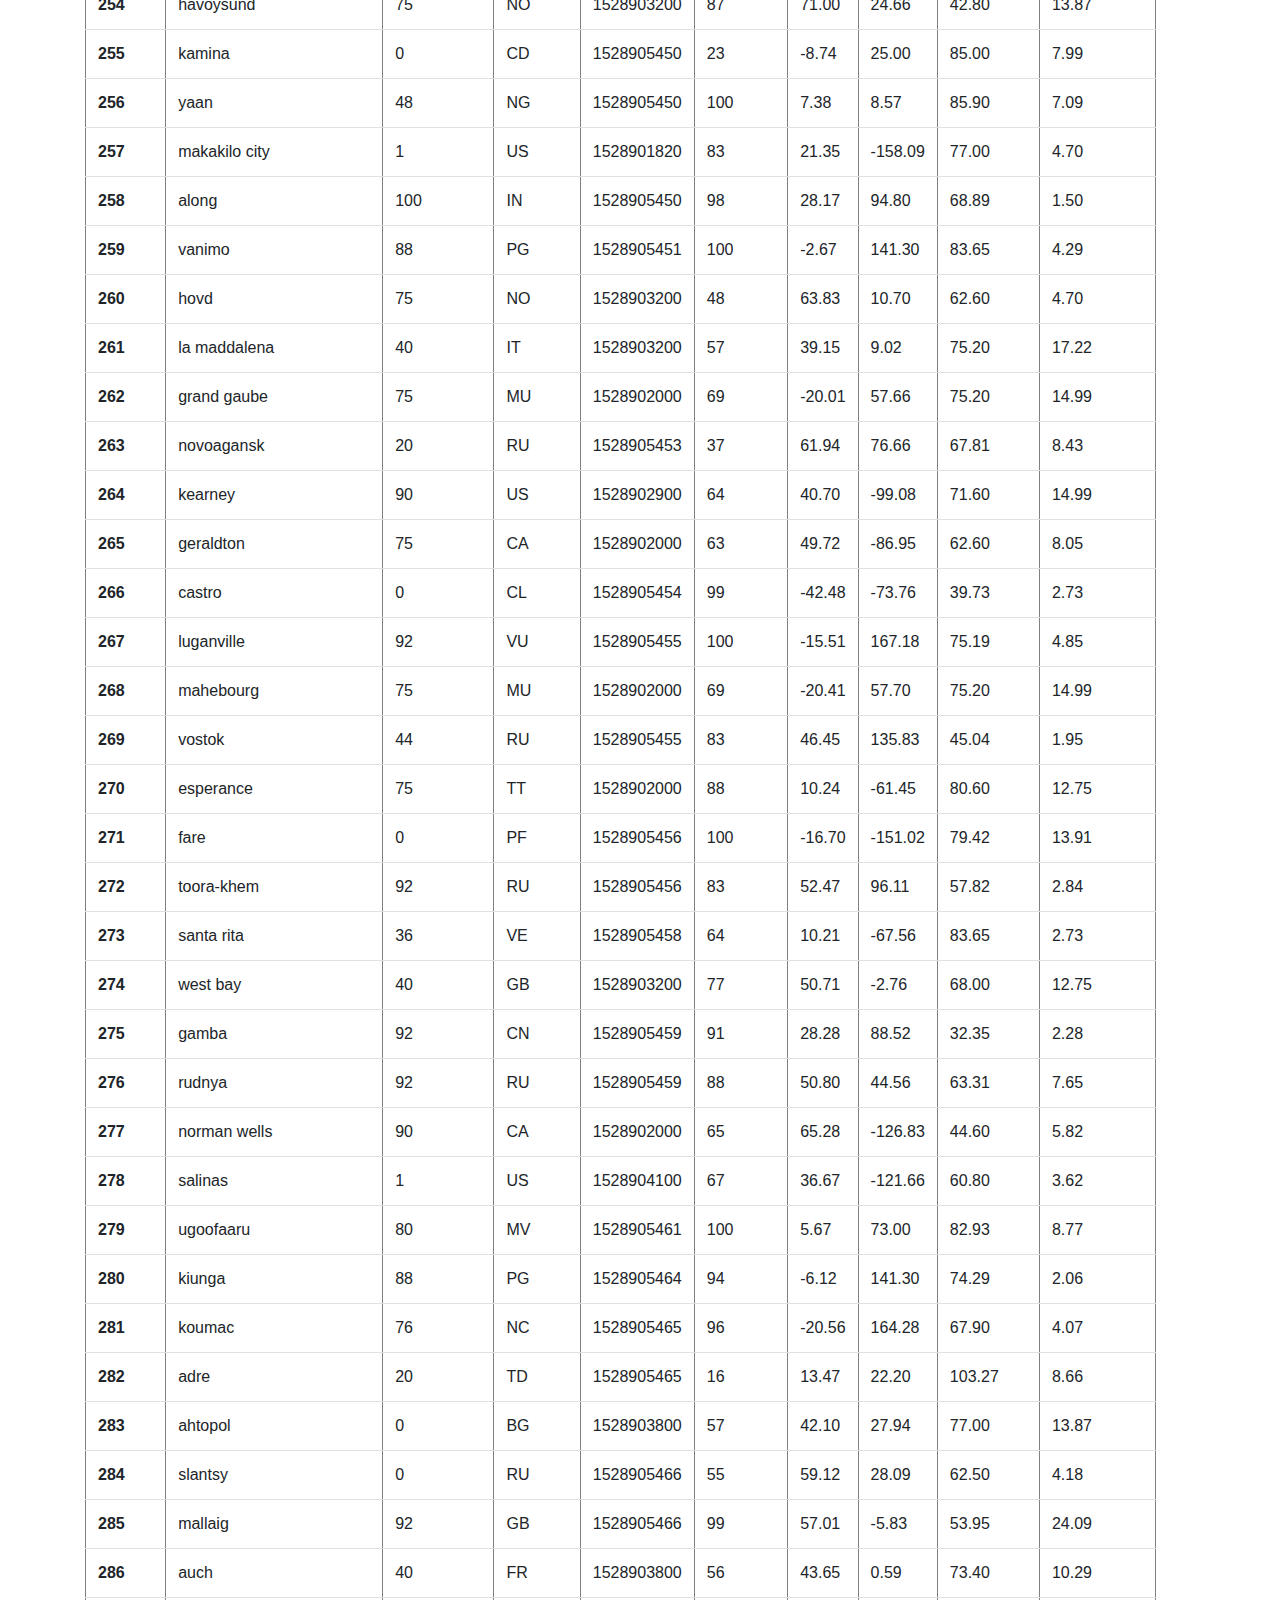
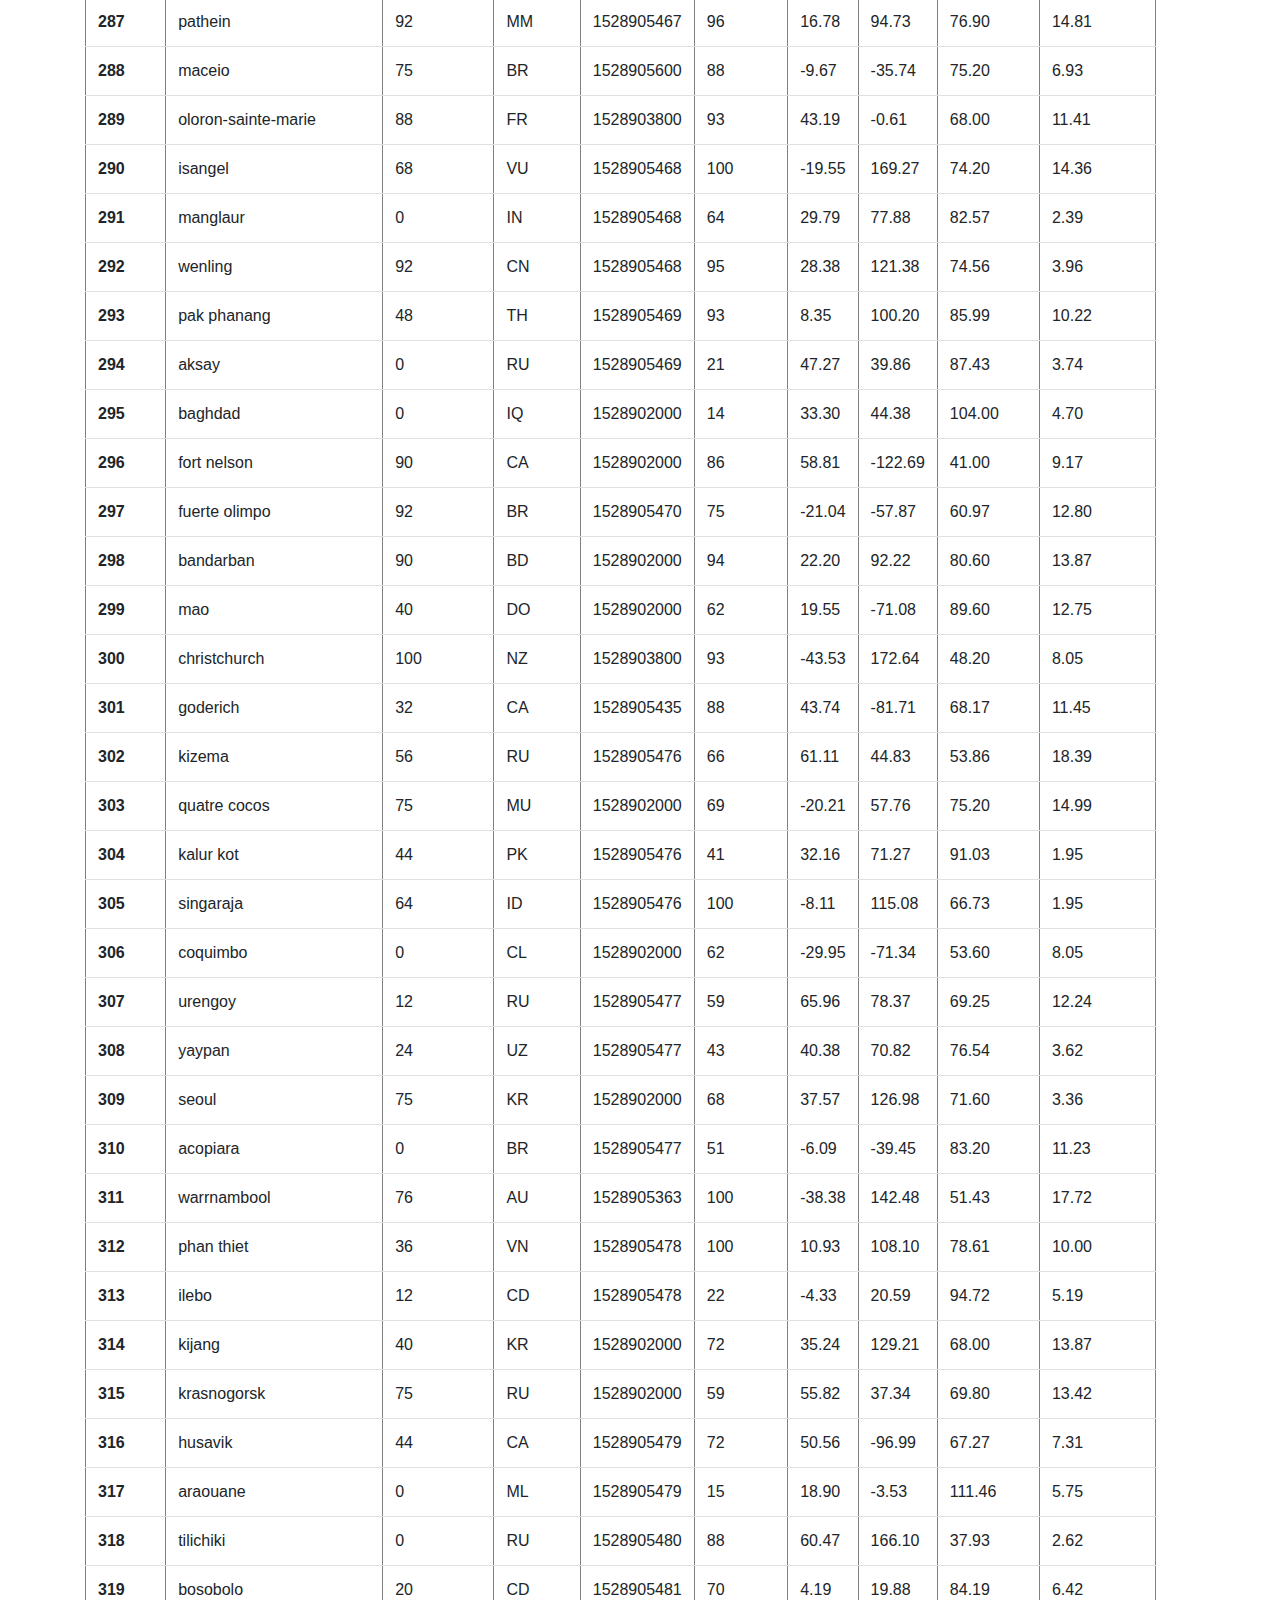
<file: Data.html>
<!DOCTYPE html>
<html lang="en">

<head>
  <meta charset="UTF-8">
  <title>Data Table</title>
  <link rel="stylesheet" href="https://stackpath.bootstrapcdn.com/bootstrap/4.3.1/css/bootstrap.min.css" integrity="sha384-ggOyR0iXCbMQv3Xipma34MD+dH/1fQ784/j6cY/iJTQUOhcWr7x9JvoRxT2MZw1T" crossorigin="anonymous">

  <script src="https://code.jquery.com/jquery-3.3.1.slim.min.js" integrity="sha384-q8i/X+965DzO0rT7abK41JStQIAqVgRVzpbzo5smXKp4YfRvH+8abtTE1Pi6jizo" crossorigin="anonymous"></script>
  <script src="https://cdnjs.cloudflare.com/ajax/libs/popper.js/1.14.7/umd/popper.min.js" integrity="sha384-UO2eT0CpHqdSJQ6hJty5KVphtPhzWj9WO1clHTMGa3JDZwrnQq4sF86dIHNDz0W1" crossorigin="anonymous"></script>
  <script src="https://stackpath.bootstrapcdn.com/bootstrap/4.3.1/js/bootstrap.min.js" integrity="sha384-JjSmVgyd0p3pXB1rRibZUAYoIIy6OrQ6VrjIEaFf/nJGzIxFDsf4x0xIM+B07jRM" crossorigin="anonymous"></script>

  <link rel="stylesheet" href="style.css">
</head>
<body>
  <nav class="navbar navbar-expand-lg navbar-light bg-light">
    <a class="navbar-brand" href="index.html">Lattitude</a>
    <button class="navbar-toggler" type="button" data-toggle="collapse" data-target="#navbarSupportedContent" aria-controls="navbarSupportedContent" aria-expanded="false" aria-label="Toggle navigation">
      <span class="navbar-toggler-icon"></span>
    </button>
    <div class="collapse navbar-collapse" id="navbarSupportedContent">
      <ul class="navbar-nav mr-auto">
        <li class="nav-item dropdown">
            <a class="nav-link dropdown-toggle" href="#" id="navbarDropdown" role="button" data-toggle="dropdown" aria-haspopup="true" aria-expanded="false">
              Plots
            </a>
            <div class="dropdown-menu" aria-labelledby="navbarDropdownMenuLink">
                <a class="dropdown-item" href="Cloudiness.html">Cloudiness</a>
                <a class="dropdown-item" href="Humidity.html">Humidity</a>
                <a class="dropdown-item" href="Max_Temperature.html">Max Temperature</a>
                <a class="dropdown-item" href="Wind_Speed.html">Wind Speed</a>
              </div>
        <li class="nav-item active">
          <a class="nav-link" href="Comparisons.html">Comparison </a>
        </li>
        <li class="nav-item">
          <a class="nav-link" href="Data.html">Data</a>
        </li>
      </ul>
    </div>
  </nav>
  <div class = "data container">
      <div class = "cities table">
          <h3 class = "data title">Data </h3>
          <br>
          <br>
          <p> The following table includes all of the data used for plotting during this project</p>
          <br>
          <br>
          <table border="1" class="dataframe">
            <thead>
              <tr style="text-align: right;">
                <th></th>
                <th>City</th>
                <th>Cloudiness</th>
                <th>Country</th>
                <th>Date</th>
                <th>Humidity</th>
                <th>Lat</th>
                <th>Lng</th>
                <th>Max Temp</th>
                <th>Wind Speed</th>
              </tr>
              <tr>
                <th>City_ID</th>
                <th></th>
                <th></th>
                <th></th>
                <th></th>
                <th></th>
                <th></th>
                <th></th>
                <th></th>
                <th></th>
              </tr>
            </thead>
            <tbody>
              <tr>
                <th>0</th>
                <td>jacareacanga</td>
                <td>0</td>
                <td>BR</td>
                <td>1528902000</td>
                <td>62</td>
                <td>-6.22</td>
                <td>-57.76</td>
                <td>89.60</td>
                <td>6.93</td>
              </tr>
              <tr>
                <th>1</th>
                <td>kaitangata</td>
                <td>100</td>
                <td>NZ</td>
                <td>1528905304</td>
                <td>94</td>
                <td>-46.28</td>
                <td>169.85</td>
                <td>42.61</td>
                <td>5.64</td>
              </tr>
              <tr>
                <th>2</th>
                <td>goulburn</td>
                <td>20</td>
                <td>AU</td>
                <td>1528905078</td>
                <td>91</td>
                <td>-34.75</td>
                <td>149.72</td>
                <td>44.32</td>
                <td>10.11</td>
              </tr>
              <tr>
                <th>3</th>
                <td>lata</td>
                <td>76</td>
                <td>IN</td>
                <td>1528905305</td>
                <td>89</td>
                <td>30.78</td>
                <td>78.62</td>
                <td>59.89</td>
                <td>0.94</td>
              </tr>
              <tr>
                <th>4</th>
                <td>chokurdakh</td>
                <td>0</td>
                <td>RU</td>
                <td>1528905306</td>
                <td>88</td>
                <td>70.62</td>
                <td>147.90</td>
                <td>32.17</td>
                <td>2.95</td>
              </tr>
              <tr>
                <th>5</th>
                <td>martyush</td>
                <td>92</td>
                <td>RU</td>
                <td>1528905306</td>
                <td>94</td>
                <td>56.40</td>
                <td>61.89</td>
                <td>55.03</td>
                <td>9.33</td>
              </tr>
              <tr>
                <th>6</th>
                <td>hobart</td>
                <td>20</td>
                <td>AU</td>
                <td>1528902000</td>
                <td>87</td>
                <td>-42.88</td>
                <td>147.33</td>
                <td>44.60</td>
                <td>8.05</td>
              </tr>
              <tr>
                <th>7</th>
                <td>broken hill</td>
                <td>0</td>
                <td>AU</td>
                <td>1528905311</td>
                <td>88</td>
                <td>-31.97</td>
                <td>141.45</td>
                <td>44.50</td>
                <td>7.31</td>
              </tr>
              <tr>
                <th>8</th>
                <td>harnosand</td>
                <td>0</td>
                <td>SE</td>
                <td>1528903200</td>
                <td>44</td>
                <td>62.63</td>
                <td>17.94</td>
                <td>60.80</td>
                <td>13.87</td>
              </tr>
              <tr>
                <th>9</th>
                <td>tuatapere</td>
                <td>0</td>
                <td>NZ</td>
                <td>1528905312</td>
                <td>100</td>
                <td>-46.13</td>
                <td>167.69</td>
                <td>38.92</td>
                <td>3.40</td>
              </tr>
              <tr>
                <th>10</th>
                <td>puerto ayora</td>
                <td>90</td>
                <td>EC</td>
                <td>1528902000</td>
                <td>69</td>
                <td>-0.74</td>
                <td>-90.35</td>
                <td>77.00</td>
                <td>13.87</td>
              </tr>
              <tr>
                <th>11</th>
                <td>havre-saint-pierre</td>
                <td>75</td>
                <td>CA</td>
                <td>1528902000</td>
                <td>58</td>
                <td>50.23</td>
                <td>-63.60</td>
                <td>53.60</td>
                <td>19.46</td>
              </tr>
              <tr>
                <th>12</th>
                <td>punta arenas</td>
                <td>0</td>
                <td>CL</td>
                <td>1528902000</td>
                <td>100</td>
                <td>-53.16</td>
                <td>-70.91</td>
                <td>35.60</td>
                <td>9.17</td>
              </tr>
              <tr>
                <th>13</th>
                <td>tasiilaq</td>
                <td>75</td>
                <td>GL</td>
                <td>1528901400</td>
                <td>60</td>
                <td>65.61</td>
                <td>-37.64</td>
                <td>39.20</td>
                <td>2.24</td>
              </tr>
              <tr>
                <th>14</th>
                <td>chapais</td>
                <td>40</td>
                <td>CA</td>
                <td>1528902000</td>
                <td>38</td>
                <td>49.78</td>
                <td>-74.86</td>
                <td>59.00</td>
                <td>10.29</td>
              </tr>
              <tr>
                <th>15</th>
                <td>avarua</td>
                <td>40</td>
                <td>CK</td>
                <td>1528902000</td>
                <td>56</td>
                <td>-21.21</td>
                <td>-159.78</td>
                <td>73.40</td>
                <td>10.29</td>
              </tr>
              <tr>
                <th>16</th>
                <td>hofn</td>
                <td>75</td>
                <td>IS</td>
                <td>1528902000</td>
                <td>87</td>
                <td>64.25</td>
                <td>-15.21</td>
                <td>51.80</td>
                <td>8.05</td>
              </tr>
              <tr>
                <th>17</th>
                <td>yukamenskoye</td>
                <td>92</td>
                <td>RU</td>
                <td>1528905315</td>
                <td>98</td>
                <td>57.89</td>
                <td>52.24</td>
                <td>56.65</td>
                <td>10.22</td>
              </tr>
              <tr>
                <th>18</th>
                <td>khandbari</td>
                <td>80</td>
                <td>NP</td>
                <td>1528905315</td>
                <td>67</td>
                <td>27.38</td>
                <td>87.21</td>
                <td>44.59</td>
                <td>1.39</td>
              </tr>
              <tr>
                <th>19</th>
                <td>bethel</td>
                <td>1</td>
                <td>US</td>
                <td>1528901580</td>
                <td>93</td>
                <td>60.79</td>
                <td>-161.76</td>
                <td>44.60</td>
                <td>8.05</td>
              </tr>
              <tr>
                <th>20</th>
                <td>ushuaia</td>
                <td>75</td>
                <td>AR</td>
                <td>1528902000</td>
                <td>64</td>
                <td>-54.81</td>
                <td>-68.31</td>
                <td>41.00</td>
                <td>3.36</td>
              </tr>
              <tr>
                <th>21</th>
                <td>east london</td>
                <td>0</td>
                <td>ZA</td>
                <td>1528902000</td>
                <td>37</td>
                <td>-33.02</td>
                <td>27.91</td>
                <td>69.80</td>
                <td>5.82</td>
              </tr>
              <tr>
                <th>22</th>
                <td>bluff</td>
                <td>76</td>
                <td>AU</td>
                <td>1528905321</td>
                <td>76</td>
                <td>-23.58</td>
                <td>149.07</td>
                <td>61.96</td>
                <td>4.74</td>
              </tr>
              <tr>
                <th>23</th>
                <td>mount isa</td>
                <td>75</td>
                <td>AU</td>
                <td>1528902000</td>
                <td>100</td>
                <td>-20.73</td>
                <td>139.49</td>
                <td>64.40</td>
                <td>3.29</td>
              </tr>
              <tr>
                <th>24</th>
                <td>pevek</td>
                <td>0</td>
                <td>RU</td>
                <td>1528905321</td>
                <td>71</td>
                <td>69.70</td>
                <td>170.27</td>
                <td>36.94</td>
                <td>6.98</td>
              </tr>
              <tr>
                <th>25</th>
                <td>gao</td>
                <td>24</td>
                <td>ML</td>
                <td>1528905321</td>
                <td>16</td>
                <td>16.28</td>
                <td>-0.04</td>
                <td>110.02</td>
                <td>4.97</td>
              </tr>
              <tr>
                <th>26</th>
                <td>cabo san lucas</td>
                <td>75</td>
                <td>MX</td>
                <td>1528901160</td>
                <td>74</td>
                <td>22.89</td>
                <td>-109.91</td>
                <td>84.20</td>
                <td>10.29</td>
              </tr>
              <tr>
                <th>27</th>
                <td>sao filipe</td>
                <td>0</td>
                <td>CV</td>
                <td>1528905323</td>
                <td>88</td>
                <td>14.90</td>
                <td>-24.50</td>
                <td>75.73</td>
                <td>13.02</td>
              </tr>
              <tr>
                <th>28</th>
                <td>tiksi</td>
                <td>44</td>
                <td>RU</td>
                <td>1528905298</td>
                <td>58</td>
                <td>71.64</td>
                <td>128.87</td>
                <td>57.73</td>
                <td>10.11</td>
              </tr>
              <tr>
                <th>29</th>
                <td>busselton</td>
                <td>92</td>
                <td>AU</td>
                <td>1528905323</td>
                <td>100</td>
                <td>-33.64</td>
                <td>115.35</td>
                <td>60.43</td>
                <td>10.56</td>
              </tr>
              <tr>
                <th>30</th>
                <td>alofi</td>
                <td>76</td>
                <td>NU</td>
                <td>1528902000</td>
                <td>88</td>
                <td>-19.06</td>
                <td>-169.92</td>
                <td>71.60</td>
                <td>3.36</td>
              </tr>
              <tr>
                <th>31</th>
                <td>ola</td>
                <td>75</td>
                <td>RU</td>
                <td>1528902000</td>
                <td>100</td>
                <td>59.58</td>
                <td>151.30</td>
                <td>42.80</td>
                <td>7.76</td>
              </tr>
              <tr>
                <th>32</th>
                <td>atar</td>
                <td>20</td>
                <td>MR</td>
                <td>1528902000</td>
                <td>19</td>
                <td>20.52</td>
                <td>-13.05</td>
                <td>91.40</td>
                <td>9.17</td>
              </tr>
              <tr>
                <th>33</th>
                <td>rikitea</td>
                <td>0</td>
                <td>PF</td>
                <td>1528905325</td>
                <td>100</td>
                <td>-23.12</td>
                <td>-134.97</td>
                <td>73.57</td>
                <td>8.66</td>
              </tr>
              <tr>
                <th>34</th>
                <td>hermanus</td>
                <td>0</td>
                <td>ZA</td>
                <td>1528905325</td>
                <td>24</td>
                <td>-34.42</td>
                <td>19.24</td>
                <td>77.17</td>
                <td>8.66</td>
              </tr>
              <tr>
                <th>35</th>
                <td>ponta delgada</td>
                <td>75</td>
                <td>PT</td>
                <td>1528903800</td>
                <td>88</td>
                <td>37.73</td>
                <td>-25.67</td>
                <td>71.60</td>
                <td>12.75</td>
              </tr>
              <tr>
                <th>36</th>
                <td>bambari</td>
                <td>24</td>
                <td>CF</td>
                <td>1528905326</td>
                <td>84</td>
                <td>5.77</td>
                <td>20.68</td>
                <td>81.85</td>
                <td>7.65</td>
              </tr>
              <tr>
                <th>37</th>
                <td>cap malheureux</td>
                <td>75</td>
                <td>MU</td>
                <td>1528902000</td>
                <td>69</td>
                <td>-19.98</td>
                <td>57.61</td>
                <td>75.20</td>
                <td>14.99</td>
              </tr>
              <tr>
                <th>38</th>
                <td>puerto escondido</td>
                <td>75</td>
                <td>MX</td>
                <td>1528901100</td>
                <td>65</td>
                <td>15.86</td>
                <td>-97.07</td>
                <td>80.60</td>
                <td>3.36</td>
              </tr>
              <tr>
                <th>39</th>
                <td>qaanaaq</td>
                <td>32</td>
                <td>GL</td>
                <td>1528905330</td>
                <td>100</td>
                <td>77.48</td>
                <td>-69.36</td>
                <td>31.45</td>
                <td>6.31</td>
              </tr>
              <tr>
                <th>40</th>
                <td>new norfolk</td>
                <td>20</td>
                <td>AU</td>
                <td>1528902000</td>
                <td>87</td>
                <td>-42.78</td>
                <td>147.06</td>
                <td>44.60</td>
                <td>8.05</td>
              </tr>
              <tr>
                <th>41</th>
                <td>najran</td>
                <td>40</td>
                <td>SA</td>
                <td>1528902000</td>
                <td>13</td>
                <td>17.54</td>
                <td>44.22</td>
                <td>98.60</td>
                <td>11.41</td>
              </tr>
              <tr>
                <th>42</th>
                <td>isla mujeres</td>
                <td>90</td>
                <td>MX</td>
                <td>1528904340</td>
                <td>100</td>
                <td>21.23</td>
                <td>-86.73</td>
                <td>75.20</td>
                <td>16.11</td>
              </tr>
              <tr>
                <th>43</th>
                <td>mar del plata</td>
                <td>0</td>
                <td>AR</td>
                <td>1528905297</td>
                <td>100</td>
                <td>-46.43</td>
                <td>-67.52</td>
                <td>32.53</td>
                <td>7.31</td>
              </tr>
              <tr>
                <th>44</th>
                <td>provideniya</td>
                <td>0</td>
                <td>RU</td>
                <td>1528905332</td>
                <td>91</td>
                <td>64.42</td>
                <td>-173.23</td>
                <td>40.63</td>
                <td>10.78</td>
              </tr>
              <tr>
                <th>45</th>
                <td>jamestown</td>
                <td>12</td>
                <td>AU</td>
                <td>1528905333</td>
                <td>88</td>
                <td>-33.21</td>
                <td>138.60</td>
                <td>43.15</td>
                <td>10.89</td>
              </tr>
              <tr>
                <th>46</th>
                <td>medicine hat</td>
                <td>20</td>
                <td>CA</td>
                <td>1528902000</td>
                <td>34</td>
                <td>50.04</td>
                <td>-110.68</td>
                <td>66.20</td>
                <td>14.99</td>
              </tr>
              <tr>
                <th>47</th>
                <td>katsuura</td>
                <td>8</td>
                <td>JP</td>
                <td>1528905334</td>
                <td>88</td>
                <td>33.93</td>
                <td>134.50</td>
                <td>62.05</td>
                <td>7.54</td>
              </tr>
              <tr>
                <th>48</th>
                <td>aklavik</td>
                <td>20</td>
                <td>CA</td>
                <td>1528902000</td>
                <td>53</td>
                <td>68.22</td>
                <td>-135.01</td>
                <td>51.80</td>
                <td>11.41</td>
              </tr>
              <tr>
                <th>49</th>
                <td>tuktoyaktuk</td>
                <td>20</td>
                <td>CA</td>
                <td>1528902000</td>
                <td>61</td>
                <td>69.44</td>
                <td>-133.03</td>
                <td>46.40</td>
                <td>6.93</td>
              </tr>
              <tr>
                <th>50</th>
                <td>kapaa</td>
                <td>90</td>
                <td>US</td>
                <td>1528901760</td>
                <td>88</td>
                <td>22.08</td>
                <td>-159.32</td>
                <td>75.20</td>
                <td>14.99</td>
              </tr>
              <tr>
                <th>51</th>
                <td>mildura</td>
                <td>0</td>
                <td>AU</td>
                <td>1528905300</td>
                <td>92</td>
                <td>-34.18</td>
                <td>142.16</td>
                <td>45.67</td>
                <td>9.66</td>
              </tr>
              <tr>
                <th>52</th>
                <td>souillac</td>
                <td>75</td>
                <td>FR</td>
                <td>1528903800</td>
                <td>49</td>
                <td>45.60</td>
                <td>-0.60</td>
                <td>73.40</td>
                <td>10.29</td>
              </tr>
              <tr>
                <th>53</th>
                <td>lorengau</td>
                <td>100</td>
                <td>PG</td>
                <td>1528905336</td>
                <td>100</td>
                <td>-2.02</td>
                <td>147.27</td>
                <td>80.59</td>
                <td>3.85</td>
              </tr>
              <tr>
                <th>54</th>
                <td>praia</td>
                <td>20</td>
                <td>BR</td>
                <td>1528902000</td>
                <td>47</td>
                <td>-20.25</td>
                <td>-43.81</td>
                <td>82.40</td>
                <td>3.36</td>
              </tr>
              <tr>
                <th>55</th>
                <td>port alfred</td>
                <td>0</td>
                <td>ZA</td>
                <td>1528905338</td>
                <td>50</td>
                <td>-33.59</td>
                <td>26.89</td>
                <td>76.54</td>
                <td>7.20</td>
              </tr>
              <tr>
                <th>56</th>
                <td>barranca</td>
                <td>0</td>
                <td>PE</td>
                <td>1528905339</td>
                <td>98</td>
                <td>-10.75</td>
                <td>-77.76</td>
                <td>61.87</td>
                <td>9.89</td>
              </tr>
              <tr>
                <th>57</th>
                <td>nome</td>
                <td>40</td>
                <td>US</td>
                <td>1528902900</td>
                <td>70</td>
                <td>30.04</td>
                <td>-94.42</td>
                <td>87.80</td>
                <td>3.36</td>
              </tr>
              <tr>
                <th>58</th>
                <td>matay</td>
                <td>0</td>
                <td>EG</td>
                <td>1528905339</td>
                <td>23</td>
                <td>28.42</td>
                <td>30.79</td>
                <td>97.69</td>
                <td>6.98</td>
              </tr>
              <tr>
                <th>59</th>
                <td>saskylakh</td>
                <td>48</td>
                <td>RU</td>
                <td>1528905339</td>
                <td>55</td>
                <td>71.97</td>
                <td>114.09</td>
                <td>59.53</td>
                <td>5.86</td>
              </tr>
              <tr>
                <th>60</th>
                <td>itarema</td>
                <td>0</td>
                <td>BR</td>
                <td>1528905340</td>
                <td>61</td>
                <td>-2.92</td>
                <td>-39.92</td>
                <td>88.33</td>
                <td>12.57</td>
              </tr>
              <tr>
                <th>61</th>
                <td>butaritari</td>
                <td>56</td>
                <td>KI</td>
                <td>1528905340</td>
                <td>100</td>
                <td>3.07</td>
                <td>172.79</td>
                <td>81.13</td>
                <td>7.31</td>
              </tr>
              <tr>
                <th>62</th>
                <td>peniche</td>
                <td>20</td>
                <td>PT</td>
                <td>1528903800</td>
                <td>64</td>
                <td>39.36</td>
                <td>-9.38</td>
                <td>75.20</td>
                <td>12.75</td>
              </tr>
              <tr>
                <th>63</th>
                <td>beloha</td>
                <td>0</td>
                <td>MG</td>
                <td>1528905340</td>
                <td>57</td>
                <td>-25.17</td>
                <td>45.06</td>
                <td>71.95</td>
                <td>16.37</td>
              </tr>
              <tr>
                <th>64</th>
                <td>anadyr</td>
                <td>0</td>
                <td>RU</td>
                <td>1528902000</td>
                <td>57</td>
                <td>64.73</td>
                <td>177.51</td>
                <td>48.20</td>
                <td>4.47</td>
              </tr>
              <tr>
                <th>65</th>
                <td>luderitz</td>
                <td>12</td>
                <td>NaN</td>
                <td>1528905342</td>
                <td>64</td>
                <td>-26.65</td>
                <td>15.16</td>
                <td>64.03</td>
                <td>17.38</td>
              </tr>
              <tr>
                <th>66</th>
                <td>rochester</td>
                <td>1</td>
                <td>US</td>
                <td>1528902960</td>
                <td>37</td>
                <td>44.02</td>
                <td>-92.46</td>
                <td>73.40</td>
                <td>6.93</td>
              </tr>
              <tr>
                <th>67</th>
                <td>bosaso</td>
                <td>0</td>
                <td>SO</td>
                <td>1528905347</td>
                <td>86</td>
                <td>11.28</td>
                <td>49.18</td>
                <td>89.77</td>
                <td>3.96</td>
              </tr>
              <tr>
                <th>68</th>
                <td>faanui</td>
                <td>0</td>
                <td>PF</td>
                <td>1528905347</td>
                <td>100</td>
                <td>-16.48</td>
                <td>-151.75</td>
                <td>79.96</td>
                <td>11.79</td>
              </tr>
              <tr>
                <th>69</th>
                <td>grindavik</td>
                <td>75</td>
                <td>IS</td>
                <td>1528902000</td>
                <td>70</td>
                <td>63.84</td>
                <td>-22.43</td>
                <td>48.20</td>
                <td>5.82</td>
              </tr>
              <tr>
                <th>70</th>
                <td>margate</td>
                <td>20</td>
                <td>AU</td>
                <td>1528902000</td>
                <td>87</td>
                <td>-43.03</td>
                <td>147.26</td>
                <td>44.60</td>
                <td>8.05</td>
              </tr>
              <tr>
                <th>71</th>
                <td>marsh harbour</td>
                <td>88</td>
                <td>BS</td>
                <td>1528905349</td>
                <td>95</td>
                <td>26.54</td>
                <td>-77.06</td>
                <td>82.39</td>
                <td>10.00</td>
              </tr>
              <tr>
                <th>72</th>
                <td>comodoro rivadavia</td>
                <td>40</td>
                <td>AR</td>
                <td>1528902000</td>
                <td>60</td>
                <td>-45.87</td>
                <td>-67.48</td>
                <td>42.80</td>
                <td>9.17</td>
              </tr>
              <tr>
                <th>73</th>
                <td>upernavik</td>
                <td>92</td>
                <td>GL</td>
                <td>1528905350</td>
                <td>100</td>
                <td>72.79</td>
                <td>-56.15</td>
                <td>29.29</td>
                <td>3.74</td>
              </tr>
              <tr>
                <th>74</th>
                <td>uige</td>
                <td>0</td>
                <td>AO</td>
                <td>1528905350</td>
                <td>29</td>
                <td>-7.61</td>
                <td>15.06</td>
                <td>86.80</td>
                <td>3.18</td>
              </tr>
              <tr>
                <th>75</th>
                <td>bredasdorp</td>
                <td>0</td>
                <td>ZA</td>
                <td>1528902000</td>
                <td>23</td>
                <td>-34.53</td>
                <td>20.04</td>
                <td>82.40</td>
                <td>5.82</td>
              </tr>
              <tr>
                <th>76</th>
                <td>bodden town</td>
                <td>40</td>
                <td>KY</td>
                <td>1528902000</td>
                <td>78</td>
                <td>19.28</td>
                <td>-81.25</td>
                <td>80.60</td>
                <td>16.11</td>
              </tr>
              <tr>
                <th>77</th>
                <td>guerrero negro</td>
                <td>44</td>
                <td>MX</td>
                <td>1528905350</td>
                <td>88</td>
                <td>27.97</td>
                <td>-114.04</td>
                <td>63.85</td>
                <td>3.74</td>
              </tr>
              <tr>
                <th>78</th>
                <td>bilma</td>
                <td>0</td>
                <td>NE</td>
                <td>1528905351</td>
                <td>12</td>
                <td>18.69</td>
                <td>12.92</td>
                <td>110.47</td>
                <td>4.63</td>
              </tr>
              <tr>
                <th>79</th>
                <td>carnarvon</td>
                <td>0</td>
                <td>ZA</td>
                <td>1528905351</td>
                <td>30</td>
                <td>-30.97</td>
                <td>22.13</td>
                <td>60.43</td>
                <td>14.25</td>
              </tr>
              <tr>
                <th>80</th>
                <td>ponta do sol</td>
                <td>12</td>
                <td>BR</td>
                <td>1528905352</td>
                <td>72</td>
                <td>-20.63</td>
                <td>-46.00</td>
                <td>78.25</td>
                <td>3.96</td>
              </tr>
              <tr>
                <th>81</th>
                <td>vila franca do campo</td>
                <td>75</td>
                <td>PT</td>
                <td>1528903800</td>
                <td>88</td>
                <td>37.72</td>
                <td>-25.43</td>
                <td>71.60</td>
                <td>12.75</td>
              </tr>
              <tr>
                <th>82</th>
                <td>puerto del rosario</td>
                <td>20</td>
                <td>ES</td>
                <td>1528903800</td>
                <td>60</td>
                <td>28.50</td>
                <td>-13.86</td>
                <td>73.40</td>
                <td>17.22</td>
              </tr>
              <tr>
                <th>83</th>
                <td>sitka</td>
                <td>20</td>
                <td>US</td>
                <td>1528905353</td>
                <td>92</td>
                <td>37.17</td>
                <td>-99.65</td>
                <td>74.02</td>
                <td>5.97</td>
              </tr>
              <tr>
                <th>84</th>
                <td>camacha</td>
                <td>75</td>
                <td>PT</td>
                <td>1528903800</td>
                <td>72</td>
                <td>33.08</td>
                <td>-16.33</td>
                <td>68.00</td>
                <td>16.11</td>
              </tr>
              <tr>
                <th>85</th>
                <td>saint-philippe</td>
                <td>1</td>
                <td>CA</td>
                <td>1528902900</td>
                <td>54</td>
                <td>45.36</td>
                <td>-73.48</td>
                <td>78.80</td>
                <td>11.41</td>
              </tr>
              <tr>
                <th>86</th>
                <td>port blair</td>
                <td>92</td>
                <td>IN</td>
                <td>1528905357</td>
                <td>97</td>
                <td>11.67</td>
                <td>92.75</td>
                <td>84.37</td>
                <td>25.10</td>
              </tr>
              <tr>
                <th>87</th>
                <td>albany</td>
                <td>90</td>
                <td>US</td>
                <td>1528903860</td>
                <td>68</td>
                <td>42.65</td>
                <td>-73.75</td>
                <td>69.80</td>
                <td>3.36</td>
              </tr>
              <tr>
                <th>88</th>
                <td>barrow</td>
                <td>88</td>
                <td>AR</td>
                <td>1528905182</td>
                <td>72</td>
                <td>-38.31</td>
                <td>-60.23</td>
                <td>50.26</td>
                <td>8.21</td>
              </tr>
              <tr>
                <th>89</th>
                <td>qorveh</td>
                <td>92</td>
                <td>IR</td>
                <td>1528905357</td>
                <td>22</td>
                <td>35.17</td>
                <td>47.80</td>
                <td>76.72</td>
                <td>3.18</td>
              </tr>
              <tr>
                <th>90</th>
                <td>san jeronimo</td>
                <td>90</td>
                <td>PE</td>
                <td>1528902000</td>
                <td>81</td>
                <td>-13.65</td>
                <td>-73.37</td>
                <td>46.40</td>
                <td>2.39</td>
              </tr>
              <tr>
                <th>91</th>
                <td>mataura</td>
                <td>24</td>
                <td>NZ</td>
                <td>1528905299</td>
                <td>79</td>
                <td>-46.19</td>
                <td>168.86</td>
                <td>25.69</td>
                <td>3.18</td>
              </tr>
              <tr>
                <th>92</th>
                <td>buala</td>
                <td>64</td>
                <td>SB</td>
                <td>1528905359</td>
                <td>100</td>
                <td>-8.15</td>
                <td>159.59</td>
                <td>78.70</td>
                <td>4.18</td>
              </tr>
              <tr>
                <th>93</th>
                <td>eyl</td>
                <td>20</td>
                <td>SO</td>
                <td>1528905359</td>
                <td>57</td>
                <td>7.98</td>
                <td>49.82</td>
                <td>86.62</td>
                <td>22.41</td>
              </tr>
              <tr>
                <th>94</th>
                <td>abu dhabi</td>
                <td>0</td>
                <td>AE</td>
                <td>1528902000</td>
                <td>29</td>
                <td>24.47</td>
                <td>54.37</td>
                <td>98.60</td>
                <td>16.11</td>
              </tr>
              <tr>
                <th>95</th>
                <td>tahe</td>
                <td>92</td>
                <td>CN</td>
                <td>1528905359</td>
                <td>98</td>
                <td>52.34</td>
                <td>124.71</td>
                <td>51.43</td>
                <td>2.17</td>
              </tr>
              <tr>
                <th>96</th>
                <td>chuy</td>
                <td>80</td>
                <td>UY</td>
                <td>1528905099</td>
                <td>93</td>
                <td>-33.69</td>
                <td>-53.46</td>
                <td>52.87</td>
                <td>28.90</td>
              </tr>
              <tr>
                <th>97</th>
                <td>dzerzhinskoye</td>
                <td>8</td>
                <td>RU</td>
                <td>1528905360</td>
                <td>69</td>
                <td>56.84</td>
                <td>95.22</td>
                <td>65.11</td>
                <td>3.85</td>
              </tr>
              <tr>
                <th>98</th>
                <td>vanavara</td>
                <td>0</td>
                <td>RU</td>
                <td>1528905360</td>
                <td>50</td>
                <td>60.35</td>
                <td>102.28</td>
                <td>64.21</td>
                <td>5.64</td>
              </tr>
              <tr>
                <th>99</th>
                <td>muros</td>
                <td>40</td>
                <td>ES</td>
                <td>1528903800</td>
                <td>72</td>
                <td>42.77</td>
                <td>-9.06</td>
                <td>66.20</td>
                <td>10.29</td>
              </tr>
              <tr>
                <th>100</th>
                <td>auchel</td>
                <td>0</td>
                <td>FR</td>
                <td>1528903800</td>
                <td>49</td>
                <td>50.51</td>
                <td>2.47</td>
                <td>68.00</td>
                <td>3.36</td>
              </tr>
              <tr>
                <th>101</th>
                <td>bubaque</td>
                <td>40</td>
                <td>GW</td>
                <td>1528902000</td>
                <td>55</td>
                <td>11.28</td>
                <td>-15.83</td>
                <td>91.40</td>
                <td>11.41</td>
              </tr>
              <tr>
                <th>102</th>
                <td>khatanga</td>
                <td>8</td>
                <td>RU</td>
                <td>1528905361</td>
                <td>65</td>
                <td>71.98</td>
                <td>102.47</td>
                <td>60.97</td>
                <td>4.63</td>
              </tr>
              <tr>
                <th>103</th>
                <td>los banos</td>
                <td>1</td>
                <td>US</td>
                <td>1528904100</td>
                <td>67</td>
                <td>37.06</td>
                <td>-120.85</td>
                <td>75.20</td>
                <td>4.74</td>
              </tr>
              <tr>
                <th>104</th>
                <td>labuhan</td>
                <td>12</td>
                <td>ID</td>
                <td>1528905361</td>
                <td>95</td>
                <td>-2.54</td>
                <td>115.51</td>
                <td>72.94</td>
                <td>1.83</td>
              </tr>
              <tr>
                <th>105</th>
                <td>saint-paul</td>
                <td>75</td>
                <td>FR</td>
                <td>1528903800</td>
                <td>56</td>
                <td>45.22</td>
                <td>1.90</td>
                <td>68.00</td>
                <td>14.99</td>
              </tr>
              <tr>
                <th>106</th>
                <td>petatlan</td>
                <td>90</td>
                <td>MX</td>
                <td>1528901220</td>
                <td>74</td>
                <td>17.52</td>
                <td>-101.27</td>
                <td>84.20</td>
                <td>1.83</td>
              </tr>
              <tr>
                <th>107</th>
                <td>baykit</td>
                <td>36</td>
                <td>RU</td>
                <td>1528905366</td>
                <td>68</td>
                <td>61.68</td>
                <td>96.39</td>
                <td>63.94</td>
                <td>4.29</td>
              </tr>
              <tr>
                <th>108</th>
                <td>dalby</td>
                <td>75</td>
                <td>AU</td>
                <td>1528902000</td>
                <td>93</td>
                <td>-27.18</td>
                <td>151.26</td>
                <td>53.60</td>
                <td>2.24</td>
              </tr>
              <tr>
                <th>109</th>
                <td>yellowknife</td>
                <td>90</td>
                <td>CA</td>
                <td>1528902540</td>
                <td>93</td>
                <td>62.45</td>
                <td>-114.38</td>
                <td>46.40</td>
                <td>8.05</td>
              </tr>
              <tr>
                <th>110</th>
                <td>hilo</td>
                <td>75</td>
                <td>US</td>
                <td>1528901580</td>
                <td>88</td>
                <td>19.71</td>
                <td>-155.08</td>
                <td>66.20</td>
                <td>5.82</td>
              </tr>
              <tr>
                <th>111</th>
                <td>turukhansk</td>
                <td>36</td>
                <td>RU</td>
                <td>1528905297</td>
                <td>76</td>
                <td>65.80</td>
                <td>87.96</td>
                <td>66.37</td>
                <td>6.42</td>
              </tr>
              <tr>
                <th>112</th>
                <td>dingle</td>
                <td>68</td>
                <td>PH</td>
                <td>1528905368</td>
                <td>82</td>
                <td>11.00</td>
                <td>122.67</td>
                <td>79.96</td>
                <td>8.21</td>
              </tr>
              <tr>
                <th>113</th>
                <td>dillon</td>
                <td>1</td>
                <td>US</td>
                <td>1528901580</td>
                <td>44</td>
                <td>45.22</td>
                <td>-112.64</td>
                <td>57.20</td>
                <td>5.82</td>
              </tr>
              <tr>
                <th>114</th>
                <td>labytnangi</td>
                <td>64</td>
                <td>RU</td>
                <td>1528905370</td>
                <td>75</td>
                <td>66.66</td>
                <td>66.39</td>
                <td>47.11</td>
                <td>17.49</td>
              </tr>
              <tr>
                <th>115</th>
                <td>gigmoto</td>
                <td>36</td>
                <td>PH</td>
                <td>1528905370</td>
                <td>98</td>
                <td>13.78</td>
                <td>124.39</td>
                <td>83.56</td>
                <td>17.60</td>
              </tr>
              <tr>
                <th>116</th>
                <td>nouakchott</td>
                <td>68</td>
                <td>MR</td>
                <td>1528905371</td>
                <td>76</td>
                <td>18.08</td>
                <td>-15.98</td>
                <td>76.72</td>
                <td>1.39</td>
              </tr>
              <tr>
                <th>117</th>
                <td>rumoi</td>
                <td>92</td>
                <td>JP</td>
                <td>1528905371</td>
                <td>100</td>
                <td>43.93</td>
                <td>141.67</td>
                <td>44.41</td>
                <td>8.10</td>
              </tr>
              <tr>
                <th>118</th>
                <td>dikson</td>
                <td>32</td>
                <td>RU</td>
                <td>1528905373</td>
                <td>100</td>
                <td>73.51</td>
                <td>80.55</td>
                <td>31.09</td>
                <td>13.13</td>
              </tr>
              <tr>
                <th>119</th>
                <td>chinsali</td>
                <td>0</td>
                <td>ZM</td>
                <td>1528905377</td>
                <td>36</td>
                <td>-10.55</td>
                <td>32.07</td>
                <td>73.39</td>
                <td>9.22</td>
              </tr>
              <tr>
                <th>120</th>
                <td>georgetown</td>
                <td>75</td>
                <td>GY</td>
                <td>1528902000</td>
                <td>78</td>
                <td>6.80</td>
                <td>-58.16</td>
                <td>82.40</td>
                <td>9.17</td>
              </tr>
              <tr>
                <th>121</th>
                <td>tooele</td>
                <td>1</td>
                <td>US</td>
                <td>1528902900</td>
                <td>35</td>
                <td>40.53</td>
                <td>-112.30</td>
                <td>73.40</td>
                <td>9.17</td>
              </tr>
              <tr>
                <th>122</th>
                <td>nikolskoye</td>
                <td>40</td>
                <td>RU</td>
                <td>1528902000</td>
                <td>41</td>
                <td>59.70</td>
                <td>30.79</td>
                <td>60.80</td>
                <td>4.47</td>
              </tr>
              <tr>
                <th>123</th>
                <td>bodo</td>
                <td>80</td>
                <td>CI</td>
                <td>1528905379</td>
                <td>66</td>
                <td>5.91</td>
                <td>-4.68</td>
                <td>87.70</td>
                <td>8.21</td>
              </tr>
              <tr>
                <th>124</th>
                <td>minador do negrao</td>
                <td>32</td>
                <td>BR</td>
                <td>1528905379</td>
                <td>80</td>
                <td>-9.31</td>
                <td>-36.86</td>
                <td>76.81</td>
                <td>13.24</td>
              </tr>
              <tr>
                <th>125</th>
                <td>sambava</td>
                <td>88</td>
                <td>MG</td>
                <td>1528905379</td>
                <td>100</td>
                <td>-14.27</td>
                <td>50.17</td>
                <td>77.35</td>
                <td>19.73</td>
              </tr>
              <tr>
                <th>126</th>
                <td>yerbogachen</td>
                <td>0</td>
                <td>RU</td>
                <td>1528905380</td>
                <td>44</td>
                <td>61.28</td>
                <td>108.01</td>
                <td>64.93</td>
                <td>7.43</td>
              </tr>
              <tr>
                <th>127</th>
                <td>kahului</td>
                <td>1</td>
                <td>US</td>
                <td>1528901760</td>
                <td>93</td>
                <td>20.89</td>
                <td>-156.47</td>
                <td>66.20</td>
                <td>3.36</td>
              </tr>
              <tr>
                <th>128</th>
                <td>clyde river</td>
                <td>75</td>
                <td>CA</td>
                <td>1528902660</td>
                <td>100</td>
                <td>70.47</td>
                <td>-68.59</td>
                <td>35.60</td>
                <td>21.92</td>
              </tr>
              <tr>
                <th>129</th>
                <td>ancud</td>
                <td>20</td>
                <td>CL</td>
                <td>1528905381</td>
                <td>90</td>
                <td>-41.87</td>
                <td>-73.83</td>
                <td>39.10</td>
                <td>2.73</td>
              </tr>
              <tr>
                <th>130</th>
                <td>beringovskiy</td>
                <td>0</td>
                <td>RU</td>
                <td>1528905381</td>
                <td>88</td>
                <td>63.05</td>
                <td>179.32</td>
                <td>39.37</td>
                <td>3.40</td>
              </tr>
              <tr>
                <th>131</th>
                <td>majene</td>
                <td>32</td>
                <td>ID</td>
                <td>1528905382</td>
                <td>100</td>
                <td>-3.54</td>
                <td>118.97</td>
                <td>81.85</td>
                <td>11.01</td>
              </tr>
              <tr>
                <th>132</th>
                <td>ahar</td>
                <td>36</td>
                <td>IR</td>
                <td>1528905382</td>
                <td>62</td>
                <td>38.48</td>
                <td>47.07</td>
                <td>62.77</td>
                <td>3.74</td>
              </tr>
              <tr>
                <th>133</th>
                <td>ilhabela</td>
                <td>80</td>
                <td>BR</td>
                <td>1528905382</td>
                <td>98</td>
                <td>-23.78</td>
                <td>-45.36</td>
                <td>72.85</td>
                <td>2.28</td>
              </tr>
              <tr>
                <th>134</th>
                <td>listvyagi</td>
                <td>0</td>
                <td>RU</td>
                <td>1528905382</td>
                <td>78</td>
                <td>53.68</td>
                <td>86.95</td>
                <td>65.11</td>
                <td>2.06</td>
              </tr>
              <tr>
                <th>135</th>
                <td>skjervoy</td>
                <td>40</td>
                <td>NO</td>
                <td>1528903200</td>
                <td>65</td>
                <td>70.03</td>
                <td>20.97</td>
                <td>44.60</td>
                <td>10.29</td>
              </tr>
              <tr>
                <th>136</th>
                <td>cape town</td>
                <td>0</td>
                <td>ZA</td>
                <td>1528902000</td>
                <td>35</td>
                <td>-33.93</td>
                <td>18.42</td>
                <td>73.40</td>
                <td>9.17</td>
              </tr>
              <tr>
                <th>137</th>
                <td>iqaluit</td>
                <td>90</td>
                <td>CA</td>
                <td>1528902000</td>
                <td>96</td>
                <td>63.75</td>
                <td>-68.52</td>
                <td>35.60</td>
                <td>20.80</td>
              </tr>
              <tr>
                <th>138</th>
                <td>fort-shevchenko</td>
                <td>0</td>
                <td>KZ</td>
                <td>1528905387</td>
                <td>59</td>
                <td>44.51</td>
                <td>50.26</td>
                <td>74.20</td>
                <td>3.62</td>
              </tr>
              <tr>
                <th>139</th>
                <td>severo-kurilsk</td>
                <td>92</td>
                <td>RU</td>
                <td>1528905387</td>
                <td>100</td>
                <td>50.68</td>
                <td>156.12</td>
                <td>38.02</td>
                <td>16.26</td>
              </tr>
              <tr>
                <th>140</th>
                <td>arraial do cabo</td>
                <td>0</td>
                <td>BR</td>
                <td>1528905600</td>
                <td>65</td>
                <td>-22.97</td>
                <td>-42.02</td>
                <td>80.60</td>
                <td>4.70</td>
              </tr>
              <tr>
                <th>141</th>
                <td>torbay</td>
                <td>90</td>
                <td>CA</td>
                <td>1528903560</td>
                <td>93</td>
                <td>47.66</td>
                <td>-52.73</td>
                <td>50.00</td>
                <td>19.46</td>
              </tr>
              <tr>
                <th>142</th>
                <td>ahipara</td>
                <td>88</td>
                <td>NZ</td>
                <td>1528905388</td>
                <td>91</td>
                <td>-35.17</td>
                <td>173.16</td>
                <td>56.65</td>
                <td>9.66</td>
              </tr>
              <tr>
                <th>143</th>
                <td>bandarbeyla</td>
                <td>0</td>
                <td>SO</td>
                <td>1528905389</td>
                <td>79</td>
                <td>9.49</td>
                <td>50.81</td>
                <td>79.15</td>
                <td>32.93</td>
              </tr>
              <tr>
                <th>144</th>
                <td>vuktyl</td>
                <td>92</td>
                <td>RU</td>
                <td>1528905389</td>
                <td>96</td>
                <td>63.86</td>
                <td>57.31</td>
                <td>52.60</td>
                <td>7.43</td>
              </tr>
              <tr>
                <th>145</th>
                <td>caravelas</td>
                <td>0</td>
                <td>BR</td>
                <td>1528905390</td>
                <td>98</td>
                <td>-17.73</td>
                <td>-39.27</td>
                <td>77.62</td>
                <td>10.45</td>
              </tr>
              <tr>
                <th>146</th>
                <td>waipawa</td>
                <td>92</td>
                <td>NZ</td>
                <td>1528905390</td>
                <td>94</td>
                <td>-39.94</td>
                <td>176.59</td>
                <td>50.89</td>
                <td>9.44</td>
              </tr>
              <tr>
                <th>147</th>
                <td>khomutovo</td>
                <td>0</td>
                <td>RU</td>
                <td>1528905390</td>
                <td>65</td>
                <td>52.85</td>
                <td>37.45</td>
                <td>72.31</td>
                <td>5.97</td>
              </tr>
              <tr>
                <th>148</th>
                <td>acajutla</td>
                <td>40</td>
                <td>SV</td>
                <td>1528901400</td>
                <td>79</td>
                <td>13.59</td>
                <td>-89.83</td>
                <td>84.20</td>
                <td>1.12</td>
              </tr>
              <tr>
                <th>149</th>
                <td>buritis</td>
                <td>0</td>
                <td>BR</td>
                <td>1528905391</td>
                <td>53</td>
                <td>-15.62</td>
                <td>-46.42</td>
                <td>83.74</td>
                <td>6.87</td>
              </tr>
              <tr>
                <th>150</th>
                <td>meulaboh</td>
                <td>48</td>
                <td>ID</td>
                <td>1528905392</td>
                <td>100</td>
                <td>4.14</td>
                <td>96.13</td>
                <td>82.03</td>
                <td>3.40</td>
              </tr>
              <tr>
                <th>151</th>
                <td>vaini</td>
                <td>100</td>
                <td>IN</td>
                <td>1528905392</td>
                <td>98</td>
                <td>15.34</td>
                <td>74.49</td>
                <td>70.42</td>
                <td>4.29</td>
              </tr>
              <tr>
                <th>152</th>
                <td>teya</td>
                <td>75</td>
                <td>MX</td>
                <td>1528901400</td>
                <td>66</td>
                <td>21.05</td>
                <td>-89.07</td>
                <td>86.00</td>
                <td>13.87</td>
              </tr>
              <tr>
                <th>153</th>
                <td>bambous virieux</td>
                <td>75</td>
                <td>MU</td>
                <td>1528902000</td>
                <td>69</td>
                <td>-20.34</td>
                <td>57.76</td>
                <td>75.20</td>
                <td>14.99</td>
              </tr>
              <tr>
                <th>154</th>
                <td>zaragoza</td>
                <td>20</td>
                <td>ES</td>
                <td>1528903800</td>
                <td>49</td>
                <td>41.65</td>
                <td>-0.88</td>
                <td>77.00</td>
                <td>28.86</td>
              </tr>
              <tr>
                <th>155</th>
                <td>thompson</td>
                <td>75</td>
                <td>CA</td>
                <td>1528902600</td>
                <td>76</td>
                <td>55.74</td>
                <td>-97.86</td>
                <td>57.20</td>
                <td>3.36</td>
              </tr>
              <tr>
                <th>156</th>
                <td>kodiak</td>
                <td>1</td>
                <td>US</td>
                <td>1528901580</td>
                <td>50</td>
                <td>39.95</td>
                <td>-94.76</td>
                <td>75.20</td>
                <td>13.87</td>
              </tr>
              <tr>
                <th>157</th>
                <td>nsanje</td>
                <td>92</td>
                <td>MZ</td>
                <td>1528905397</td>
                <td>84</td>
                <td>-16.92</td>
                <td>35.26</td>
                <td>70.33</td>
                <td>4.18</td>
              </tr>
              <tr>
                <th>158</th>
                <td>the pas</td>
                <td>1</td>
                <td>CA</td>
                <td>1528902000</td>
                <td>63</td>
                <td>53.82</td>
                <td>-101.24</td>
                <td>60.80</td>
                <td>10.29</td>
              </tr>
              <tr>
                <th>159</th>
                <td>masalli</td>
                <td>12</td>
                <td>KR</td>
                <td>1528902000</td>
                <td>77</td>
                <td>34.80</td>
                <td>126.66</td>
                <td>68.00</td>
                <td>9.17</td>
              </tr>
              <tr>
                <th>160</th>
                <td>talnakh</td>
                <td>20</td>
                <td>RU</td>
                <td>1528905398</td>
                <td>100</td>
                <td>69.49</td>
                <td>88.39</td>
                <td>42.79</td>
                <td>3.18</td>
              </tr>
              <tr>
                <th>161</th>
                <td>ilulissat</td>
                <td>90</td>
                <td>GL</td>
                <td>1528901400</td>
                <td>97</td>
                <td>69.22</td>
                <td>-51.10</td>
                <td>32.00</td>
                <td>4.70</td>
              </tr>
              <tr>
                <th>162</th>
                <td>vallenar</td>
                <td>0</td>
                <td>CL</td>
                <td>1528905399</td>
                <td>56</td>
                <td>-28.58</td>
                <td>-70.76</td>
                <td>54.40</td>
                <td>1.28</td>
              </tr>
              <tr>
                <th>163</th>
                <td>cap-aux-meules</td>
                <td>40</td>
                <td>CA</td>
                <td>1528902000</td>
                <td>62</td>
                <td>47.38</td>
                <td>-61.86</td>
                <td>51.80</td>
                <td>20.80</td>
              </tr>
              <tr>
                <th>164</th>
                <td>san quintin</td>
                <td>90</td>
                <td>PH</td>
                <td>1528902000</td>
                <td>100</td>
                <td>17.54</td>
                <td>120.52</td>
                <td>77.00</td>
                <td>13.87</td>
              </tr>
              <tr>
                <th>165</th>
                <td>victoria</td>
                <td>75</td>
                <td>BN</td>
                <td>1528902000</td>
                <td>94</td>
                <td>5.28</td>
                <td>115.24</td>
                <td>80.60</td>
                <td>1.12</td>
              </tr>
              <tr>
                <th>166</th>
                <td>okhotsk</td>
                <td>12</td>
                <td>RU</td>
                <td>1528905400</td>
                <td>100</td>
                <td>59.36</td>
                <td>143.24</td>
                <td>38.02</td>
                <td>2.17</td>
              </tr>
              <tr>
                <th>167</th>
                <td>bonavista</td>
                <td>92</td>
                <td>CA</td>
                <td>1528905401</td>
                <td>82</td>
                <td>48.65</td>
                <td>-53.11</td>
                <td>46.57</td>
                <td>22.97</td>
              </tr>
              <tr>
                <th>168</th>
                <td>manokwari</td>
                <td>80</td>
                <td>ID</td>
                <td>1528905401</td>
                <td>100</td>
                <td>-0.87</td>
                <td>134.08</td>
                <td>78.07</td>
                <td>8.10</td>
              </tr>
              <tr>
                <th>169</th>
                <td>lebu</td>
                <td>92</td>
                <td>ET</td>
                <td>1528905404</td>
                <td>100</td>
                <td>8.96</td>
                <td>38.73</td>
                <td>55.30</td>
                <td>0.72</td>
              </tr>
              <tr>
                <th>170</th>
                <td>qostanay</td>
                <td>75</td>
                <td>KZ</td>
                <td>1528902000</td>
                <td>54</td>
                <td>53.17</td>
                <td>63.58</td>
                <td>59.00</td>
                <td>6.71</td>
              </tr>
              <tr>
                <th>171</th>
                <td>victor harbor</td>
                <td>75</td>
                <td>AU</td>
                <td>1528902000</td>
                <td>82</td>
                <td>-35.55</td>
                <td>138.62</td>
                <td>55.40</td>
                <td>17.22</td>
              </tr>
              <tr>
                <th>172</th>
                <td>kamenka</td>
                <td>12</td>
                <td>RU</td>
                <td>1528905405</td>
                <td>98</td>
                <td>53.19</td>
                <td>44.05</td>
                <td>61.60</td>
                <td>9.44</td>
              </tr>
              <tr>
                <th>173</th>
                <td>cherskiy</td>
                <td>8</td>
                <td>RU</td>
                <td>1528905405</td>
                <td>48</td>
                <td>68.75</td>
                <td>161.30</td>
                <td>55.21</td>
                <td>3.18</td>
              </tr>
              <tr>
                <th>174</th>
                <td>kimbe</td>
                <td>92</td>
                <td>PG</td>
                <td>1528905405</td>
                <td>100</td>
                <td>-5.56</td>
                <td>150.15</td>
                <td>78.43</td>
                <td>6.64</td>
              </tr>
              <tr>
                <th>175</th>
                <td>guba</td>
                <td>75</td>
                <td>PH</td>
                <td>1528902000</td>
                <td>74</td>
                <td>10.43</td>
                <td>123.89</td>
                <td>84.20</td>
                <td>8.05</td>
              </tr>
              <tr>
                <th>176</th>
                <td>inuvik</td>
                <td>40</td>
                <td>CA</td>
                <td>1528902000</td>
                <td>53</td>
                <td>68.36</td>
                <td>-133.71</td>
                <td>51.80</td>
                <td>3.36</td>
              </tr>
              <tr>
                <th>177</th>
                <td>jiazi</td>
                <td>20</td>
                <td>CN</td>
                <td>1528902000</td>
                <td>78</td>
                <td>19.61</td>
                <td>110.49</td>
                <td>82.40</td>
                <td>4.47</td>
              </tr>
              <tr>
                <th>178</th>
                <td>namatanai</td>
                <td>76</td>
                <td>PG</td>
                <td>1528905407</td>
                <td>100</td>
                <td>-3.66</td>
                <td>152.44</td>
                <td>78.07</td>
                <td>11.68</td>
              </tr>
              <tr>
                <th>179</th>
                <td>port elizabeth</td>
                <td>90</td>
                <td>US</td>
                <td>1528903500</td>
                <td>83</td>
                <td>39.31</td>
                <td>-74.98</td>
                <td>75.20</td>
                <td>9.17</td>
              </tr>
              <tr>
                <th>180</th>
                <td>chilca</td>
                <td>75</td>
                <td>PE</td>
                <td>1528903800</td>
                <td>47</td>
                <td>-13.22</td>
                <td>-72.34</td>
                <td>55.40</td>
                <td>3.36</td>
              </tr>
              <tr>
                <th>181</th>
                <td>tual</td>
                <td>68</td>
                <td>ID</td>
                <td>1528905408</td>
                <td>100</td>
                <td>-5.67</td>
                <td>132.75</td>
                <td>79.78</td>
                <td>12.12</td>
              </tr>
              <tr>
                <th>182</th>
                <td>puerto colombia</td>
                <td>40</td>
                <td>CO</td>
                <td>1528902000</td>
                <td>74</td>
                <td>10.99</td>
                <td>-74.96</td>
                <td>87.80</td>
                <td>6.93</td>
              </tr>
              <tr>
                <th>183</th>
                <td>muzhi</td>
                <td>0</td>
                <td>RU</td>
                <td>1528905409</td>
                <td>63</td>
                <td>65.40</td>
                <td>64.70</td>
                <td>55.57</td>
                <td>10.67</td>
              </tr>
              <tr>
                <th>184</th>
                <td>tabuk</td>
                <td>92</td>
                <td>PH</td>
                <td>1528905413</td>
                <td>86</td>
                <td>17.41</td>
                <td>121.44</td>
                <td>72.40</td>
                <td>1.83</td>
              </tr>
              <tr>
                <th>185</th>
                <td>palauig</td>
                <td>92</td>
                <td>PH</td>
                <td>1528905413</td>
                <td>100</td>
                <td>15.44</td>
                <td>119.90</td>
                <td>74.11</td>
                <td>10.67</td>
              </tr>
              <tr>
                <th>186</th>
                <td>komsomolskiy</td>
                <td>0</td>
                <td>RU</td>
                <td>1528905413</td>
                <td>84</td>
                <td>67.55</td>
                <td>63.78</td>
                <td>37.39</td>
                <td>9.22</td>
              </tr>
              <tr>
                <th>187</th>
                <td>atuona</td>
                <td>44</td>
                <td>PF</td>
                <td>1528905298</td>
                <td>100</td>
                <td>-9.80</td>
                <td>-139.03</td>
                <td>79.60</td>
                <td>12.91</td>
              </tr>
              <tr>
                <th>188</th>
                <td>sinnamary</td>
                <td>92</td>
                <td>GF</td>
                <td>1528905414</td>
                <td>100</td>
                <td>5.38</td>
                <td>-52.96</td>
                <td>75.19</td>
                <td>3.40</td>
              </tr>
              <tr>
                <th>189</th>
                <td>kavieng</td>
                <td>92</td>
                <td>PG</td>
                <td>1528905414</td>
                <td>100</td>
                <td>-2.57</td>
                <td>150.80</td>
                <td>78.97</td>
                <td>5.41</td>
              </tr>
              <tr>
                <th>190</th>
                <td>moron</td>
                <td>0</td>
                <td>VE</td>
                <td>1528905415</td>
                <td>70</td>
                <td>10.49</td>
                <td>-68.20</td>
                <td>81.67</td>
                <td>3.06</td>
              </tr>
              <tr>
                <th>191</th>
                <td>fortuna</td>
                <td>20</td>
                <td>ES</td>
                <td>1528903800</td>
                <td>64</td>
                <td>38.18</td>
                <td>-1.13</td>
                <td>86.00</td>
                <td>12.75</td>
              </tr>
              <tr>
                <th>192</th>
                <td>pangnirtung</td>
                <td>90</td>
                <td>CA</td>
                <td>1528902000</td>
                <td>93</td>
                <td>66.15</td>
                <td>-65.72</td>
                <td>35.60</td>
                <td>4.70</td>
              </tr>
              <tr>
                <th>193</th>
                <td>paamiut</td>
                <td>68</td>
                <td>GL</td>
                <td>1528905416</td>
                <td>100</td>
                <td>61.99</td>
                <td>-49.67</td>
                <td>35.32</td>
                <td>12.46</td>
              </tr>
              <tr>
                <th>194</th>
                <td>juegang</td>
                <td>36</td>
                <td>CN</td>
                <td>1528905417</td>
                <td>76</td>
                <td>32.31</td>
                <td>121.18</td>
                <td>75.28</td>
                <td>16.60</td>
              </tr>
              <tr>
                <th>195</th>
                <td>kiama</td>
                <td>0</td>
                <td>AU</td>
                <td>1528905418</td>
                <td>86</td>
                <td>-34.67</td>
                <td>150.86</td>
                <td>50.44</td>
                <td>6.87</td>
              </tr>
              <tr>
                <th>196</th>
                <td>yamada</td>
                <td>20</td>
                <td>JP</td>
                <td>1528902000</td>
                <td>72</td>
                <td>36.58</td>
                <td>137.08</td>
                <td>60.80</td>
                <td>14.99</td>
              </tr>
              <tr>
                <th>197</th>
                <td>russell</td>
                <td>0</td>
                <td>AR</td>
                <td>1528902000</td>
                <td>48</td>
                <td>-33.01</td>
                <td>-68.80</td>
                <td>42.80</td>
                <td>3.36</td>
              </tr>
              <tr>
                <th>198</th>
                <td>port hawkesbury</td>
                <td>1</td>
                <td>CA</td>
                <td>1528902000</td>
                <td>63</td>
                <td>45.62</td>
                <td>-61.36</td>
                <td>64.40</td>
                <td>16.11</td>
              </tr>
              <tr>
                <th>199</th>
                <td>naze</td>
                <td>75</td>
                <td>NG</td>
                <td>1528902000</td>
                <td>62</td>
                <td>5.43</td>
                <td>7.07</td>
                <td>89.60</td>
                <td>9.17</td>
              </tr>
              <tr>
                <th>200</th>
                <td>namibe</td>
                <td>0</td>
                <td>AO</td>
                <td>1528905419</td>
                <td>89</td>
                <td>-15.19</td>
                <td>12.15</td>
                <td>74.02</td>
                <td>17.49</td>
              </tr>
              <tr>
                <th>201</th>
                <td>lodja</td>
                <td>0</td>
                <td>CD</td>
                <td>1528905419</td>
                <td>20</td>
                <td>-3.52</td>
                <td>23.60</td>
                <td>94.36</td>
                <td>4.97</td>
              </tr>
              <tr>
                <th>202</th>
                <td>basco</td>
                <td>1</td>
                <td>US</td>
                <td>1528904100</td>
                <td>44</td>
                <td>40.33</td>
                <td>-91.20</td>
                <td>77.00</td>
                <td>13.87</td>
              </tr>
              <tr>
                <th>203</th>
                <td>suleja</td>
                <td>20</td>
                <td>NG</td>
                <td>1528905420</td>
                <td>74</td>
                <td>9.18</td>
                <td>7.18</td>
                <td>87.34</td>
                <td>2.95</td>
              </tr>
              <tr>
                <th>204</th>
                <td>tazovskiy</td>
                <td>12</td>
                <td>RU</td>
                <td>1528905420</td>
                <td>60</td>
                <td>67.47</td>
                <td>78.70</td>
                <td>67.72</td>
                <td>14.81</td>
              </tr>
              <tr>
                <th>205</th>
                <td>waterloo</td>
                <td>75</td>
                <td>CA</td>
                <td>1528902000</td>
                <td>78</td>
                <td>43.47</td>
                <td>-80.52</td>
                <td>75.20</td>
                <td>12.75</td>
              </tr>
              <tr>
                <th>206</th>
                <td>kruisfontein</td>
                <td>0</td>
                <td>ZA</td>
                <td>1528905421</td>
                <td>47</td>
                <td>-34.00</td>
                <td>24.73</td>
                <td>75.82</td>
                <td>8.43</td>
              </tr>
              <tr>
                <th>207</th>
                <td>hithadhoo</td>
                <td>12</td>
                <td>MV</td>
                <td>1528905421</td>
                <td>100</td>
                <td>-0.60</td>
                <td>73.08</td>
                <td>83.65</td>
                <td>6.42</td>
              </tr>
              <tr>
                <th>208</th>
                <td>aqtobe</td>
                <td>0</td>
                <td>KZ</td>
                <td>1528902000</td>
                <td>24</td>
                <td>50.28</td>
                <td>57.21</td>
                <td>71.60</td>
                <td>6.71</td>
              </tr>
              <tr>
                <th>209</th>
                <td>trinidad</td>
                <td>75</td>
                <td>UY</td>
                <td>1528902000</td>
                <td>76</td>
                <td>-33.52</td>
                <td>-56.90</td>
                <td>50.00</td>
                <td>17.22</td>
              </tr>
              <tr>
                <th>210</th>
                <td>jasper</td>
                <td>12</td>
                <td>US</td>
                <td>1528904100</td>
                <td>83</td>
                <td>33.83</td>
                <td>-87.28</td>
                <td>78.80</td>
                <td>5.19</td>
              </tr>
              <tr>
                <th>211</th>
                <td>tempio pausania</td>
                <td>40</td>
                <td>IT</td>
                <td>1528903800</td>
                <td>77</td>
                <td>40.90</td>
                <td>9.10</td>
                <td>69.80</td>
                <td>11.41</td>
              </tr>
              <tr>
                <th>212</th>
                <td>kununurra</td>
                <td>75</td>
                <td>AU</td>
                <td>1528902000</td>
                <td>73</td>
                <td>-15.77</td>
                <td>128.74</td>
                <td>73.40</td>
                <td>5.82</td>
              </tr>
              <tr>
                <th>213</th>
                <td>zhob</td>
                <td>0</td>
                <td>PK</td>
                <td>1528905423</td>
                <td>10</td>
                <td>31.34</td>
                <td>69.45</td>
                <td>80.95</td>
                <td>5.64</td>
              </tr>
              <tr>
                <th>214</th>
                <td>los llanos de aridane</td>
                <td>20</td>
                <td>ES</td>
                <td>1528903800</td>
                <td>60</td>
                <td>28.66</td>
                <td>-17.92</td>
                <td>73.40</td>
                <td>12.75</td>
              </tr>
              <tr>
                <th>215</th>
                <td>nohar</td>
                <td>0</td>
                <td>IN</td>
                <td>1528905423</td>
                <td>22</td>
                <td>29.18</td>
                <td>74.77</td>
                <td>98.50</td>
                <td>9.55</td>
              </tr>
              <tr>
                <th>216</th>
                <td>sainte-suzanne</td>
                <td>76</td>
                <td>CH</td>
                <td>1528903800</td>
                <td>48</td>
                <td>47.51</td>
                <td>6.77</td>
                <td>66.20</td>
                <td>10.29</td>
              </tr>
              <tr>
                <th>217</th>
                <td>crotone</td>
                <td>0</td>
                <td>IT</td>
                <td>1528901400</td>
                <td>42</td>
                <td>39.09</td>
                <td>17.12</td>
                <td>82.40</td>
                <td>23.04</td>
              </tr>
              <tr>
                <th>218</th>
                <td>gambela</td>
                <td>92</td>
                <td>ET</td>
                <td>1528905424</td>
                <td>94</td>
                <td>8.25</td>
                <td>34.59</td>
                <td>68.62</td>
                <td>2.95</td>
              </tr>
              <tr>
                <th>219</th>
                <td>kavaratti</td>
                <td>80</td>
                <td>IN</td>
                <td>1528905424</td>
                <td>100</td>
                <td>10.57</td>
                <td>72.64</td>
                <td>81.67</td>
                <td>22.64</td>
              </tr>
              <tr>
                <th>220</th>
                <td>ust-ilimsk</td>
                <td>12</td>
                <td>RU</td>
                <td>1528905425</td>
                <td>87</td>
                <td>57.96</td>
                <td>102.73</td>
                <td>60.61</td>
                <td>1.95</td>
              </tr>
              <tr>
                <th>221</th>
                <td>leo</td>
                <td>0</td>
                <td>BF</td>
                <td>1528905429</td>
                <td>66</td>
                <td>11.10</td>
                <td>-2.10</td>
                <td>94.72</td>
                <td>4.63</td>
              </tr>
              <tr>
                <th>222</th>
                <td>totolapan</td>
                <td>75</td>
                <td>MX</td>
                <td>1528902840</td>
                <td>77</td>
                <td>18.99</td>
                <td>-98.92</td>
                <td>59.00</td>
                <td>5.82</td>
              </tr>
              <tr>
                <th>223</th>
                <td>funtua</td>
                <td>44</td>
                <td>NG</td>
                <td>1528905429</td>
                <td>50</td>
                <td>11.52</td>
                <td>7.31</td>
                <td>90.67</td>
                <td>2.17</td>
              </tr>
              <tr>
                <th>224</th>
                <td>salalah</td>
                <td>75</td>
                <td>OM</td>
                <td>1528901400</td>
                <td>89</td>
                <td>17.01</td>
                <td>54.10</td>
                <td>84.20</td>
                <td>10.29</td>
              </tr>
              <tr>
                <th>225</th>
                <td>burnie</td>
                <td>92</td>
                <td>AU</td>
                <td>1528905430</td>
                <td>100</td>
                <td>-41.05</td>
                <td>145.91</td>
                <td>51.88</td>
                <td>21.07</td>
              </tr>
              <tr>
                <th>226</th>
                <td>boulder city</td>
                <td>1</td>
                <td>US</td>
                <td>1528902900</td>
                <td>11</td>
                <td>35.98</td>
                <td>-114.83</td>
                <td>89.60</td>
                <td>3.51</td>
              </tr>
              <tr>
                <th>227</th>
                <td>massakory</td>
                <td>0</td>
                <td>TD</td>
                <td>1528905431</td>
                <td>46</td>
                <td>13.00</td>
                <td>15.73</td>
                <td>100.21</td>
                <td>6.98</td>
              </tr>
              <tr>
                <th>228</th>
                <td>arlit</td>
                <td>0</td>
                <td>NE</td>
                <td>1528905432</td>
                <td>14</td>
                <td>18.74</td>
                <td>7.39</td>
                <td>110.92</td>
                <td>4.74</td>
              </tr>
              <tr>
                <th>229</th>
                <td>zhigansk</td>
                <td>0</td>
                <td>RU</td>
                <td>1528905432</td>
                <td>56</td>
                <td>66.77</td>
                <td>123.37</td>
                <td>56.83</td>
                <td>4.97</td>
              </tr>
              <tr>
                <th>230</th>
                <td>florianopolis</td>
                <td>40</td>
                <td>BR</td>
                <td>1528902000</td>
                <td>64</td>
                <td>-27.60</td>
                <td>-48.55</td>
                <td>69.80</td>
                <td>3.36</td>
              </tr>
              <tr>
                <th>231</th>
                <td>lavrentiya</td>
                <td>0</td>
                <td>RU</td>
                <td>1528905432</td>
                <td>76</td>
                <td>65.58</td>
                <td>-170.99</td>
                <td>35.95</td>
                <td>8.43</td>
              </tr>
              <tr>
                <th>232</th>
                <td>bluefield</td>
                <td>90</td>
                <td>US</td>
                <td>1528902900</td>
                <td>78</td>
                <td>37.27</td>
                <td>-81.22</td>
                <td>78.80</td>
                <td>11.41</td>
              </tr>
              <tr>
                <th>233</th>
                <td>te anau</td>
                <td>8</td>
                <td>NZ</td>
                <td>1528905433</td>
                <td>80</td>
                <td>-45.41</td>
                <td>167.72</td>
                <td>27.22</td>
                <td>2.84</td>
              </tr>
              <tr>
                <th>234</th>
                <td>marawi</td>
                <td>44</td>
                <td>PH</td>
                <td>1528905433</td>
                <td>99</td>
                <td>8.00</td>
                <td>124.29</td>
                <td>66.73</td>
                <td>2.28</td>
              </tr>
              <tr>
                <th>235</th>
                <td>amapa</td>
                <td>75</td>
                <td>HN</td>
                <td>1528905600</td>
                <td>83</td>
                <td>15.09</td>
                <td>-87.97</td>
                <td>84.20</td>
                <td>4.70</td>
              </tr>
              <tr>
                <th>236</th>
                <td>palmer</td>
                <td>75</td>
                <td>AU</td>
                <td>1528902000</td>
                <td>82</td>
                <td>-34.85</td>
                <td>139.16</td>
                <td>55.40</td>
                <td>17.22</td>
              </tr>
              <tr>
                <th>237</th>
                <td>cidreira</td>
                <td>0</td>
                <td>BR</td>
                <td>1528905434</td>
                <td>81</td>
                <td>-30.17</td>
                <td>-50.22</td>
                <td>51.97</td>
                <td>26.33</td>
              </tr>
              <tr>
                <th>238</th>
                <td>saint-pierre</td>
                <td>90</td>
                <td>FR</td>
                <td>1528903800</td>
                <td>67</td>
                <td>48.95</td>
                <td>4.24</td>
                <td>66.20</td>
                <td>12.75</td>
              </tr>
              <tr>
                <th>239</th>
                <td>aykhal</td>
                <td>32</td>
                <td>RU</td>
                <td>1528905439</td>
                <td>57</td>
                <td>65.95</td>
                <td>111.51</td>
                <td>62.23</td>
                <td>4.74</td>
              </tr>
              <tr>
                <th>240</th>
                <td>ondangwa</td>
                <td>0</td>
                <td>NaN</td>
                <td>1528902000</td>
                <td>13</td>
                <td>-17.91</td>
                <td>15.98</td>
                <td>84.20</td>
                <td>2.24</td>
              </tr>
              <tr>
                <th>241</th>
                <td>pitimbu</td>
                <td>40</td>
                <td>BR</td>
                <td>1528902000</td>
                <td>54</td>
                <td>-7.47</td>
                <td>-34.81</td>
                <td>84.20</td>
                <td>17.22</td>
              </tr>
              <tr>
                <th>242</th>
                <td>grandview</td>
                <td>1</td>
                <td>US</td>
                <td>1528905300</td>
                <td>65</td>
                <td>38.89</td>
                <td>-94.53</td>
                <td>80.60</td>
                <td>10.29</td>
              </tr>
              <tr>
                <th>243</th>
                <td>williston</td>
                <td>1</td>
                <td>US</td>
                <td>1528902900</td>
                <td>36</td>
                <td>48.15</td>
                <td>-103.62</td>
                <td>71.60</td>
                <td>8.05</td>
              </tr>
              <tr>
                <th>244</th>
                <td>maniitsoq</td>
                <td>68</td>
                <td>GL</td>
                <td>1528905442</td>
                <td>97</td>
                <td>65.42</td>
                <td>-52.90</td>
                <td>36.31</td>
                <td>5.53</td>
              </tr>
              <tr>
                <th>245</th>
                <td>krasnyy yar</td>
                <td>92</td>
                <td>RU</td>
                <td>1528905443</td>
                <td>86</td>
                <td>50.70</td>
                <td>44.73</td>
                <td>64.03</td>
                <td>8.21</td>
              </tr>
              <tr>
                <th>246</th>
                <td>nouadhibou</td>
                <td>20</td>
                <td>MR</td>
                <td>1528902000</td>
                <td>47</td>
                <td>20.93</td>
                <td>-17.03</td>
                <td>80.60</td>
                <td>14.99</td>
              </tr>
              <tr>
                <th>247</th>
                <td>buritama</td>
                <td>68</td>
                <td>BR</td>
                <td>1528905444</td>
                <td>95</td>
                <td>-21.07</td>
                <td>-50.14</td>
                <td>75.10</td>
                <td>6.31</td>
              </tr>
              <tr>
                <th>248</th>
                <td>longyearbyen</td>
                <td>90</td>
                <td>NO</td>
                <td>1528901400</td>
                <td>86</td>
                <td>78.22</td>
                <td>15.63</td>
                <td>33.80</td>
                <td>18.34</td>
              </tr>
              <tr>
                <th>249</th>
                <td>lasa</td>
                <td>20</td>
                <td>CY</td>
                <td>1528903800</td>
                <td>74</td>
                <td>34.92</td>
                <td>32.53</td>
                <td>80.60</td>
                <td>6.93</td>
              </tr>
              <tr>
                <th>250</th>
                <td>college</td>
                <td>1</td>
                <td>US</td>
                <td>1528901880</td>
                <td>75</td>
                <td>64.86</td>
                <td>-147.80</td>
                <td>42.80</td>
                <td>3.36</td>
              </tr>
              <tr>
                <th>251</th>
                <td>ust-tsilma</td>
                <td>12</td>
                <td>RU</td>
                <td>1528905445</td>
                <td>84</td>
                <td>65.44</td>
                <td>52.15</td>
                <td>54.40</td>
                <td>3.62</td>
              </tr>
              <tr>
                <th>252</th>
                <td>saint-augustin</td>
                <td>64</td>
                <td>FR</td>
                <td>1528903800</td>
                <td>82</td>
                <td>44.83</td>
                <td>-0.61</td>
                <td>69.80</td>
                <td>12.75</td>
              </tr>
              <tr>
                <th>253</th>
                <td>berlevag</td>
                <td>75</td>
                <td>NO</td>
                <td>1528901400</td>
                <td>70</td>
                <td>70.86</td>
                <td>29.09</td>
                <td>42.80</td>
                <td>13.87</td>
              </tr>
              <tr>
                <th>254</th>
                <td>havoysund</td>
                <td>75</td>
                <td>NO</td>
                <td>1528903200</td>
                <td>87</td>
                <td>71.00</td>
                <td>24.66</td>
                <td>42.80</td>
                <td>13.87</td>
              </tr>
              <tr>
                <th>255</th>
                <td>kamina</td>
                <td>0</td>
                <td>CD</td>
                <td>1528905450</td>
                <td>23</td>
                <td>-8.74</td>
                <td>25.00</td>
                <td>85.00</td>
                <td>7.99</td>
              </tr>
              <tr>
                <th>256</th>
                <td>yaan</td>
                <td>48</td>
                <td>NG</td>
                <td>1528905450</td>
                <td>100</td>
                <td>7.38</td>
                <td>8.57</td>
                <td>85.90</td>
                <td>7.09</td>
              </tr>
              <tr>
                <th>257</th>
                <td>makakilo city</td>
                <td>1</td>
                <td>US</td>
                <td>1528901820</td>
                <td>83</td>
                <td>21.35</td>
                <td>-158.09</td>
                <td>77.00</td>
                <td>4.70</td>
              </tr>
              <tr>
                <th>258</th>
                <td>along</td>
                <td>100</td>
                <td>IN</td>
                <td>1528905450</td>
                <td>98</td>
                <td>28.17</td>
                <td>94.80</td>
                <td>68.89</td>
                <td>1.50</td>
              </tr>
              <tr>
                <th>259</th>
                <td>vanimo</td>
                <td>88</td>
                <td>PG</td>
                <td>1528905451</td>
                <td>100</td>
                <td>-2.67</td>
                <td>141.30</td>
                <td>83.65</td>
                <td>4.29</td>
              </tr>
              <tr>
                <th>260</th>
                <td>hovd</td>
                <td>75</td>
                <td>NO</td>
                <td>1528903200</td>
                <td>48</td>
                <td>63.83</td>
                <td>10.70</td>
                <td>62.60</td>
                <td>4.70</td>
              </tr>
              <tr>
                <th>261</th>
                <td>la maddalena</td>
                <td>40</td>
                <td>IT</td>
                <td>1528903200</td>
                <td>57</td>
                <td>39.15</td>
                <td>9.02</td>
                <td>75.20</td>
                <td>17.22</td>
              </tr>
              <tr>
                <th>262</th>
                <td>grand gaube</td>
                <td>75</td>
                <td>MU</td>
                <td>1528902000</td>
                <td>69</td>
                <td>-20.01</td>
                <td>57.66</td>
                <td>75.20</td>
                <td>14.99</td>
              </tr>
              <tr>
                <th>263</th>
                <td>novoagansk</td>
                <td>20</td>
                <td>RU</td>
                <td>1528905453</td>
                <td>37</td>
                <td>61.94</td>
                <td>76.66</td>
                <td>67.81</td>
                <td>8.43</td>
              </tr>
              <tr>
                <th>264</th>
                <td>kearney</td>
                <td>90</td>
                <td>US</td>
                <td>1528902900</td>
                <td>64</td>
                <td>40.70</td>
                <td>-99.08</td>
                <td>71.60</td>
                <td>14.99</td>
              </tr>
              <tr>
                <th>265</th>
                <td>geraldton</td>
                <td>75</td>
                <td>CA</td>
                <td>1528902000</td>
                <td>63</td>
                <td>49.72</td>
                <td>-86.95</td>
                <td>62.60</td>
                <td>8.05</td>
              </tr>
              <tr>
                <th>266</th>
                <td>castro</td>
                <td>0</td>
                <td>CL</td>
                <td>1528905454</td>
                <td>99</td>
                <td>-42.48</td>
                <td>-73.76</td>
                <td>39.73</td>
                <td>2.73</td>
              </tr>
              <tr>
                <th>267</th>
                <td>luganville</td>
                <td>92</td>
                <td>VU</td>
                <td>1528905455</td>
                <td>100</td>
                <td>-15.51</td>
                <td>167.18</td>
                <td>75.19</td>
                <td>4.85</td>
              </tr>
              <tr>
                <th>268</th>
                <td>mahebourg</td>
                <td>75</td>
                <td>MU</td>
                <td>1528902000</td>
                <td>69</td>
                <td>-20.41</td>
                <td>57.70</td>
                <td>75.20</td>
                <td>14.99</td>
              </tr>
              <tr>
                <th>269</th>
                <td>vostok</td>
                <td>44</td>
                <td>RU</td>
                <td>1528905455</td>
                <td>83</td>
                <td>46.45</td>
                <td>135.83</td>
                <td>45.04</td>
                <td>1.95</td>
              </tr>
              <tr>
                <th>270</th>
                <td>esperance</td>
                <td>75</td>
                <td>TT</td>
                <td>1528902000</td>
                <td>88</td>
                <td>10.24</td>
                <td>-61.45</td>
                <td>80.60</td>
                <td>12.75</td>
              </tr>
              <tr>
                <th>271</th>
                <td>fare</td>
                <td>0</td>
                <td>PF</td>
                <td>1528905456</td>
                <td>100</td>
                <td>-16.70</td>
                <td>-151.02</td>
                <td>79.42</td>
                <td>13.91</td>
              </tr>
              <tr>
                <th>272</th>
                <td>toora-khem</td>
                <td>92</td>
                <td>RU</td>
                <td>1528905456</td>
                <td>83</td>
                <td>52.47</td>
                <td>96.11</td>
                <td>57.82</td>
                <td>2.84</td>
              </tr>
              <tr>
                <th>273</th>
                <td>santa rita</td>
                <td>36</td>
                <td>VE</td>
                <td>1528905458</td>
                <td>64</td>
                <td>10.21</td>
                <td>-67.56</td>
                <td>83.65</td>
                <td>2.73</td>
              </tr>
              <tr>
                <th>274</th>
                <td>west bay</td>
                <td>40</td>
                <td>GB</td>
                <td>1528903200</td>
                <td>77</td>
                <td>50.71</td>
                <td>-2.76</td>
                <td>68.00</td>
                <td>12.75</td>
              </tr>
              <tr>
                <th>275</th>
                <td>gamba</td>
                <td>92</td>
                <td>CN</td>
                <td>1528905459</td>
                <td>91</td>
                <td>28.28</td>
                <td>88.52</td>
                <td>32.35</td>
                <td>2.28</td>
              </tr>
              <tr>
                <th>276</th>
                <td>rudnya</td>
                <td>92</td>
                <td>RU</td>
                <td>1528905459</td>
                <td>88</td>
                <td>50.80</td>
                <td>44.56</td>
                <td>63.31</td>
                <td>7.65</td>
              </tr>
              <tr>
                <th>277</th>
                <td>norman wells</td>
                <td>90</td>
                <td>CA</td>
                <td>1528902000</td>
                <td>65</td>
                <td>65.28</td>
                <td>-126.83</td>
                <td>44.60</td>
                <td>5.82</td>
              </tr>
              <tr>
                <th>278</th>
                <td>salinas</td>
                <td>1</td>
                <td>US</td>
                <td>1528904100</td>
                <td>67</td>
                <td>36.67</td>
                <td>-121.66</td>
                <td>60.80</td>
                <td>3.62</td>
              </tr>
              <tr>
                <th>279</th>
                <td>ugoofaaru</td>
                <td>80</td>
                <td>MV</td>
                <td>1528905461</td>
                <td>100</td>
                <td>5.67</td>
                <td>73.00</td>
                <td>82.93</td>
                <td>8.77</td>
              </tr>
              <tr>
                <th>280</th>
                <td>kiunga</td>
                <td>88</td>
                <td>PG</td>
                <td>1528905464</td>
                <td>94</td>
                <td>-6.12</td>
                <td>141.30</td>
                <td>74.29</td>
                <td>2.06</td>
              </tr>
              <tr>
                <th>281</th>
                <td>koumac</td>
                <td>76</td>
                <td>NC</td>
                <td>1528905465</td>
                <td>96</td>
                <td>-20.56</td>
                <td>164.28</td>
                <td>67.90</td>
                <td>4.07</td>
              </tr>
              <tr>
                <th>282</th>
                <td>adre</td>
                <td>20</td>
                <td>TD</td>
                <td>1528905465</td>
                <td>16</td>
                <td>13.47</td>
                <td>22.20</td>
                <td>103.27</td>
                <td>8.66</td>
              </tr>
              <tr>
                <th>283</th>
                <td>ahtopol</td>
                <td>0</td>
                <td>BG</td>
                <td>1528903800</td>
                <td>57</td>
                <td>42.10</td>
                <td>27.94</td>
                <td>77.00</td>
                <td>13.87</td>
              </tr>
              <tr>
                <th>284</th>
                <td>slantsy</td>
                <td>0</td>
                <td>RU</td>
                <td>1528905466</td>
                <td>55</td>
                <td>59.12</td>
                <td>28.09</td>
                <td>62.50</td>
                <td>4.18</td>
              </tr>
              <tr>
                <th>285</th>
                <td>mallaig</td>
                <td>92</td>
                <td>GB</td>
                <td>1528905466</td>
                <td>99</td>
                <td>57.01</td>
                <td>-5.83</td>
                <td>53.95</td>
                <td>24.09</td>
              </tr>
              <tr>
                <th>286</th>
                <td>auch</td>
                <td>40</td>
                <td>FR</td>
                <td>1528903800</td>
                <td>56</td>
                <td>43.65</td>
                <td>0.59</td>
                <td>73.40</td>
                <td>10.29</td>
              </tr>
              <tr>
                <th>287</th>
                <td>pathein</td>
                <td>92</td>
                <td>MM</td>
                <td>1528905467</td>
                <td>96</td>
                <td>16.78</td>
                <td>94.73</td>
                <td>76.90</td>
                <td>14.81</td>
              </tr>
              <tr>
                <th>288</th>
                <td>maceio</td>
                <td>75</td>
                <td>BR</td>
                <td>1528905600</td>
                <td>88</td>
                <td>-9.67</td>
                <td>-35.74</td>
                <td>75.20</td>
                <td>6.93</td>
              </tr>
              <tr>
                <th>289</th>
                <td>oloron-sainte-marie</td>
                <td>88</td>
                <td>FR</td>
                <td>1528903800</td>
                <td>93</td>
                <td>43.19</td>
                <td>-0.61</td>
                <td>68.00</td>
                <td>11.41</td>
              </tr>
              <tr>
                <th>290</th>
                <td>isangel</td>
                <td>68</td>
                <td>VU</td>
                <td>1528905468</td>
                <td>100</td>
                <td>-19.55</td>
                <td>169.27</td>
                <td>74.20</td>
                <td>14.36</td>
              </tr>
              <tr>
                <th>291</th>
                <td>manglaur</td>
                <td>0</td>
                <td>IN</td>
                <td>1528905468</td>
                <td>64</td>
                <td>29.79</td>
                <td>77.88</td>
                <td>82.57</td>
                <td>2.39</td>
              </tr>
              <tr>
                <th>292</th>
                <td>wenling</td>
                <td>92</td>
                <td>CN</td>
                <td>1528905468</td>
                <td>95</td>
                <td>28.38</td>
                <td>121.38</td>
                <td>74.56</td>
                <td>3.96</td>
              </tr>
              <tr>
                <th>293</th>
                <td>pak phanang</td>
                <td>48</td>
                <td>TH</td>
                <td>1528905469</td>
                <td>93</td>
                <td>8.35</td>
                <td>100.20</td>
                <td>85.99</td>
                <td>10.22</td>
              </tr>
              <tr>
                <th>294</th>
                <td>aksay</td>
                <td>0</td>
                <td>RU</td>
                <td>1528905469</td>
                <td>21</td>
                <td>47.27</td>
                <td>39.86</td>
                <td>87.43</td>
                <td>3.74</td>
              </tr>
              <tr>
                <th>295</th>
                <td>baghdad</td>
                <td>0</td>
                <td>IQ</td>
                <td>1528902000</td>
                <td>14</td>
                <td>33.30</td>
                <td>44.38</td>
                <td>104.00</td>
                <td>4.70</td>
              </tr>
              <tr>
                <th>296</th>
                <td>fort nelson</td>
                <td>90</td>
                <td>CA</td>
                <td>1528902000</td>
                <td>86</td>
                <td>58.81</td>
                <td>-122.69</td>
                <td>41.00</td>
                <td>9.17</td>
              </tr>
              <tr>
                <th>297</th>
                <td>fuerte olimpo</td>
                <td>92</td>
                <td>BR</td>
                <td>1528905470</td>
                <td>75</td>
                <td>-21.04</td>
                <td>-57.87</td>
                <td>60.97</td>
                <td>12.80</td>
              </tr>
              <tr>
                <th>298</th>
                <td>bandarban</td>
                <td>90</td>
                <td>BD</td>
                <td>1528902000</td>
                <td>94</td>
                <td>22.20</td>
                <td>92.22</td>
                <td>80.60</td>
                <td>13.87</td>
              </tr>
              <tr>
                <th>299</th>
                <td>mao</td>
                <td>40</td>
                <td>DO</td>
                <td>1528902000</td>
                <td>62</td>
                <td>19.55</td>
                <td>-71.08</td>
                <td>89.60</td>
                <td>12.75</td>
              </tr>
              <tr>
                <th>300</th>
                <td>christchurch</td>
                <td>100</td>
                <td>NZ</td>
                <td>1528903800</td>
                <td>93</td>
                <td>-43.53</td>
                <td>172.64</td>
                <td>48.20</td>
                <td>8.05</td>
              </tr>
              <tr>
                <th>301</th>
                <td>goderich</td>
                <td>32</td>
                <td>CA</td>
                <td>1528905435</td>
                <td>88</td>
                <td>43.74</td>
                <td>-81.71</td>
                <td>68.17</td>
                <td>11.45</td>
              </tr>
              <tr>
                <th>302</th>
                <td>kizema</td>
                <td>56</td>
                <td>RU</td>
                <td>1528905476</td>
                <td>66</td>
                <td>61.11</td>
                <td>44.83</td>
                <td>53.86</td>
                <td>18.39</td>
              </tr>
              <tr>
                <th>303</th>
                <td>quatre cocos</td>
                <td>75</td>
                <td>MU</td>
                <td>1528902000</td>
                <td>69</td>
                <td>-20.21</td>
                <td>57.76</td>
                <td>75.20</td>
                <td>14.99</td>
              </tr>
              <tr>
                <th>304</th>
                <td>kalur kot</td>
                <td>44</td>
                <td>PK</td>
                <td>1528905476</td>
                <td>41</td>
                <td>32.16</td>
                <td>71.27</td>
                <td>91.03</td>
                <td>1.95</td>
              </tr>
              <tr>
                <th>305</th>
                <td>singaraja</td>
                <td>64</td>
                <td>ID</td>
                <td>1528905476</td>
                <td>100</td>
                <td>-8.11</td>
                <td>115.08</td>
                <td>66.73</td>
                <td>1.95</td>
              </tr>
              <tr>
                <th>306</th>
                <td>coquimbo</td>
                <td>0</td>
                <td>CL</td>
                <td>1528902000</td>
                <td>62</td>
                <td>-29.95</td>
                <td>-71.34</td>
                <td>53.60</td>
                <td>8.05</td>
              </tr>
              <tr>
                <th>307</th>
                <td>urengoy</td>
                <td>12</td>
                <td>RU</td>
                <td>1528905477</td>
                <td>59</td>
                <td>65.96</td>
                <td>78.37</td>
                <td>69.25</td>
                <td>12.24</td>
              </tr>
              <tr>
                <th>308</th>
                <td>yaypan</td>
                <td>24</td>
                <td>UZ</td>
                <td>1528905477</td>
                <td>43</td>
                <td>40.38</td>
                <td>70.82</td>
                <td>76.54</td>
                <td>3.62</td>
              </tr>
              <tr>
                <th>309</th>
                <td>seoul</td>
                <td>75</td>
                <td>KR</td>
                <td>1528902000</td>
                <td>68</td>
                <td>37.57</td>
                <td>126.98</td>
                <td>71.60</td>
                <td>3.36</td>
              </tr>
              <tr>
                <th>310</th>
                <td>acopiara</td>
                <td>0</td>
                <td>BR</td>
                <td>1528905477</td>
                <td>51</td>
                <td>-6.09</td>
                <td>-39.45</td>
                <td>83.20</td>
                <td>11.23</td>
              </tr>
              <tr>
                <th>311</th>
                <td>warrnambool</td>
                <td>76</td>
                <td>AU</td>
                <td>1528905363</td>
                <td>100</td>
                <td>-38.38</td>
                <td>142.48</td>
                <td>51.43</td>
                <td>17.72</td>
              </tr>
              <tr>
                <th>312</th>
                <td>phan thiet</td>
                <td>36</td>
                <td>VN</td>
                <td>1528905478</td>
                <td>100</td>
                <td>10.93</td>
                <td>108.10</td>
                <td>78.61</td>
                <td>10.00</td>
              </tr>
              <tr>
                <th>313</th>
                <td>ilebo</td>
                <td>12</td>
                <td>CD</td>
                <td>1528905478</td>
                <td>22</td>
                <td>-4.33</td>
                <td>20.59</td>
                <td>94.72</td>
                <td>5.19</td>
              </tr>
              <tr>
                <th>314</th>
                <td>kijang</td>
                <td>40</td>
                <td>KR</td>
                <td>1528902000</td>
                <td>72</td>
                <td>35.24</td>
                <td>129.21</td>
                <td>68.00</td>
                <td>13.87</td>
              </tr>
              <tr>
                <th>315</th>
                <td>krasnogorsk</td>
                <td>75</td>
                <td>RU</td>
                <td>1528902000</td>
                <td>59</td>
                <td>55.82</td>
                <td>37.34</td>
                <td>69.80</td>
                <td>13.42</td>
              </tr>
              <tr>
                <th>316</th>
                <td>husavik</td>
                <td>44</td>
                <td>CA</td>
                <td>1528905479</td>
                <td>72</td>
                <td>50.56</td>
                <td>-96.99</td>
                <td>67.27</td>
                <td>7.31</td>
              </tr>
              <tr>
                <th>317</th>
                <td>araouane</td>
                <td>0</td>
                <td>ML</td>
                <td>1528905479</td>
                <td>15</td>
                <td>18.90</td>
                <td>-3.53</td>
                <td>111.46</td>
                <td>5.75</td>
              </tr>
              <tr>
                <th>318</th>
                <td>tilichiki</td>
                <td>0</td>
                <td>RU</td>
                <td>1528905480</td>
                <td>88</td>
                <td>60.47</td>
                <td>166.10</td>
                <td>37.93</td>
                <td>2.62</td>
              </tr>
              <tr>
                <th>319</th>
                <td>bosobolo</td>
                <td>20</td>
                <td>CD</td>
                <td>1528905481</td>
                <td>70</td>
                <td>4.19</td>
                <td>19.88</td>
                <td>84.19</td>
                <td>6.42</td>
              </tr>
              <tr>
                <th>320</th>
                <td>villarrobledo</td>
                <td>0</td>
                <td>ES</td>
                <td>1528905482</td>
                <td>28</td>
                <td>39.27</td>
                <td>-2.60</td>
                <td>76.99</td>
                <td>12.01</td>
              </tr>
              <tr>
                <th>321</th>
                <td>ribeira grande</td>
                <td>40</td>
                <td>PT</td>
                <td>1528903800</td>
                <td>83</td>
                <td>38.52</td>
                <td>-28.70</td>
                <td>75.20</td>
                <td>11.41</td>
              </tr>
              <tr>
                <th>322</th>
                <td>shakawe</td>
                <td>0</td>
                <td>BW</td>
                <td>1528905485</td>
                <td>23</td>
                <td>-18.36</td>
                <td>21.84</td>
                <td>73.93</td>
                <td>5.19</td>
              </tr>
              <tr>
                <th>323</th>
                <td>nemuro</td>
                <td>80</td>
                <td>JP</td>
                <td>1528905486</td>
                <td>100</td>
                <td>43.32</td>
                <td>145.57</td>
                <td>48.64</td>
                <td>17.83</td>
              </tr>
              <tr>
                <th>324</th>
                <td>miramar</td>
                <td>0</td>
                <td>CR</td>
                <td>1528902000</td>
                <td>61</td>
                <td>10.09</td>
                <td>-84.73</td>
                <td>80.60</td>
                <td>3.36</td>
              </tr>
              <tr>
                <th>325</th>
                <td>kerman</td>
                <td>20</td>
                <td>IR</td>
                <td>1528902000</td>
                <td>5</td>
                <td>30.29</td>
                <td>57.06</td>
                <td>91.40</td>
                <td>13.87</td>
              </tr>
              <tr>
                <th>326</th>
                <td>davidson</td>
                <td>40</td>
                <td>US</td>
                <td>1528905600</td>
                <td>65</td>
                <td>35.50</td>
                <td>-80.85</td>
                <td>78.80</td>
                <td>4.70</td>
              </tr>
              <tr>
                <th>327</th>
                <td>oksfjord</td>
                <td>40</td>
                <td>NO</td>
                <td>1528903200</td>
                <td>65</td>
                <td>70.24</td>
                <td>22.35</td>
                <td>46.40</td>
                <td>10.29</td>
              </tr>
              <tr>
                <th>328</th>
                <td>wattegama</td>
                <td>92</td>
                <td>LK</td>
                <td>1528905487</td>
                <td>97</td>
                <td>7.35</td>
                <td>80.68</td>
                <td>71.41</td>
                <td>5.75</td>
              </tr>
              <tr>
                <th>329</th>
                <td>inyonga</td>
                <td>0</td>
                <td>TZ</td>
                <td>1528905487</td>
                <td>32</td>
                <td>-6.72</td>
                <td>32.06</td>
                <td>79.42</td>
                <td>3.18</td>
              </tr>
              <tr>
                <th>330</th>
                <td>saint george</td>
                <td>40</td>
                <td>GR</td>
                <td>1528903200</td>
                <td>54</td>
                <td>39.45</td>
                <td>22.34</td>
                <td>80.60</td>
                <td>8.05</td>
              </tr>
              <tr>
                <th>331</th>
                <td>jabinyanah</td>
                <td>0</td>
                <td>TN</td>
                <td>1528902000</td>
                <td>47</td>
                <td>35.03</td>
                <td>10.91</td>
                <td>80.60</td>
                <td>13.87</td>
              </tr>
              <tr>
                <th>332</th>
                <td>siddipet</td>
                <td>56</td>
                <td>IN</td>
                <td>1528905488</td>
                <td>58</td>
                <td>18.10</td>
                <td>78.85</td>
                <td>84.10</td>
                <td>11.68</td>
              </tr>
              <tr>
                <th>333</th>
                <td>praia da vitoria</td>
                <td>40</td>
                <td>PT</td>
                <td>1528902000</td>
                <td>78</td>
                <td>38.73</td>
                <td>-27.07</td>
                <td>75.20</td>
                <td>10.22</td>
              </tr>
              <tr>
                <th>334</th>
                <td>duluth</td>
                <td>1</td>
                <td>US</td>
                <td>1528904100</td>
                <td>46</td>
                <td>46.77</td>
                <td>-92.13</td>
                <td>73.40</td>
                <td>8.05</td>
              </tr>
              <tr>
                <th>335</th>
                <td>oistins</td>
                <td>20</td>
                <td>BB</td>
                <td>1528902000</td>
                <td>66</td>
                <td>13.07</td>
                <td>-59.53</td>
                <td>86.00</td>
                <td>25.28</td>
              </tr>
              <tr>
                <th>336</th>
                <td>san onofre</td>
                <td>0</td>
                <td>CO</td>
                <td>1528905495</td>
                <td>93</td>
                <td>9.74</td>
                <td>-75.52</td>
                <td>86.44</td>
                <td>5.30</td>
              </tr>
              <tr>
                <th>337</th>
                <td>avera</td>
                <td>90</td>
                <td>US</td>
                <td>1528904100</td>
                <td>83</td>
                <td>33.19</td>
                <td>-82.53</td>
                <td>78.80</td>
                <td>3.74</td>
              </tr>
              <tr>
                <th>338</th>
                <td>alizai</td>
                <td>0</td>
                <td>PK</td>
                <td>1528905496</td>
                <td>30</td>
                <td>33.94</td>
                <td>71.55</td>
                <td>89.77</td>
                <td>3.29</td>
              </tr>
              <tr>
                <th>339</th>
                <td>bela</td>
                <td>36</td>
                <td>PK</td>
                <td>1528905496</td>
                <td>29</td>
                <td>26.23</td>
                <td>66.31</td>
                <td>93.37</td>
                <td>10.33</td>
              </tr>
              <tr>
                <th>340</th>
                <td>kalas</td>
                <td>0</td>
                <td>PK</td>
                <td>1528903800</td>
                <td>25</td>
                <td>33.49</td>
                <td>72.96</td>
                <td>98.60</td>
                <td>4.97</td>
              </tr>
              <tr>
                <th>341</th>
                <td>gisborne</td>
                <td>12</td>
                <td>NZ</td>
                <td>1528905498</td>
                <td>86</td>
                <td>-38.66</td>
                <td>178.02</td>
                <td>52.60</td>
                <td>10.67</td>
              </tr>
              <tr>
                <th>342</th>
                <td>yuryevets</td>
                <td>24</td>
                <td>RU</td>
                <td>1528905498</td>
                <td>69</td>
                <td>57.32</td>
                <td>43.11</td>
                <td>60.70</td>
                <td>15.03</td>
              </tr>
              <tr>
                <th>343</th>
                <td>bundaberg</td>
                <td>88</td>
                <td>AU</td>
                <td>1528905498</td>
                <td>100</td>
                <td>-24.87</td>
                <td>152.35</td>
                <td>64.66</td>
                <td>12.01</td>
              </tr>
              <tr>
                <th>344</th>
                <td>griffith</td>
                <td>80</td>
                <td>AU</td>
                <td>1528905499</td>
                <td>90</td>
                <td>-34.29</td>
                <td>146.06</td>
                <td>50.62</td>
                <td>8.88</td>
              </tr>
              <tr>
                <th>345</th>
                <td>raudeberg</td>
                <td>75</td>
                <td>NO</td>
                <td>1528903200</td>
                <td>71</td>
                <td>61.99</td>
                <td>5.14</td>
                <td>60.80</td>
                <td>11.41</td>
              </tr>
              <tr>
                <th>346</th>
                <td>rio gallegos</td>
                <td>20</td>
                <td>AR</td>
                <td>1528902000</td>
                <td>86</td>
                <td>-51.62</td>
                <td>-69.22</td>
                <td>33.80</td>
                <td>5.82</td>
              </tr>
              <tr>
                <th>347</th>
                <td>antalaha</td>
                <td>88</td>
                <td>MG</td>
                <td>1528905500</td>
                <td>85</td>
                <td>-14.90</td>
                <td>50.28</td>
                <td>75.01</td>
                <td>14.14</td>
              </tr>
              <tr>
                <th>348</th>
                <td>houma</td>
                <td>0</td>
                <td>CN</td>
                <td>1528905500</td>
                <td>58</td>
                <td>35.63</td>
                <td>111.36</td>
                <td>62.32</td>
                <td>2.51</td>
              </tr>
              <tr>
                <th>349</th>
                <td>verkhoyansk</td>
                <td>0</td>
                <td>RU</td>
                <td>1528905500</td>
                <td>63</td>
                <td>67.55</td>
                <td>133.39</td>
                <td>56.29</td>
                <td>2.62</td>
              </tr>
              <tr>
                <th>350</th>
                <td>donskoye</td>
                <td>0</td>
                <td>RU</td>
                <td>1528902000</td>
                <td>30</td>
                <td>45.45</td>
                <td>41.98</td>
                <td>80.60</td>
                <td>6.71</td>
              </tr>
              <tr>
                <th>351</th>
                <td>mogadishu</td>
                <td>64</td>
                <td>SO</td>
                <td>1528905402</td>
                <td>100</td>
                <td>2.04</td>
                <td>45.34</td>
                <td>78.25</td>
                <td>22.08</td>
              </tr>
              <tr>
                <th>352</th>
                <td>lewistown</td>
                <td>1</td>
                <td>US</td>
                <td>1528904100</td>
                <td>53</td>
                <td>40.39</td>
                <td>-90.15</td>
                <td>78.80</td>
                <td>12.75</td>
              </tr>
              <tr>
                <th>353</th>
                <td>leningradskiy</td>
                <td>0</td>
                <td>RU</td>
                <td>1528905501</td>
                <td>88</td>
                <td>69.38</td>
                <td>178.42</td>
                <td>33.79</td>
                <td>21.74</td>
              </tr>
              <tr>
                <th>354</th>
                <td>airai</td>
                <td>76</td>
                <td>TL</td>
                <td>1528905503</td>
                <td>93</td>
                <td>-8.93</td>
                <td>125.41</td>
                <td>68.98</td>
                <td>1.72</td>
              </tr>
              <tr>
                <th>355</th>
                <td>nantucket</td>
                <td>90</td>
                <td>US</td>
                <td>1528904100</td>
                <td>77</td>
                <td>41.28</td>
                <td>-70.10</td>
                <td>69.80</td>
                <td>17.22</td>
              </tr>
              <tr>
                <th>356</th>
                <td>mount gambier</td>
                <td>92</td>
                <td>AU</td>
                <td>1528905506</td>
                <td>81</td>
                <td>-37.83</td>
                <td>140.78</td>
                <td>49.72</td>
                <td>6.87</td>
              </tr>
              <tr>
                <th>357</th>
                <td>katobu</td>
                <td>24</td>
                <td>ID</td>
                <td>1528905506</td>
                <td>100</td>
                <td>-4.94</td>
                <td>122.53</td>
                <td>77.98</td>
                <td>2.62</td>
              </tr>
              <tr>
                <th>358</th>
                <td>baiyin</td>
                <td>0</td>
                <td>CN</td>
                <td>1528902000</td>
                <td>31</td>
                <td>36.55</td>
                <td>104.13</td>
                <td>60.80</td>
                <td>4.47</td>
              </tr>
              <tr>
                <th>359</th>
                <td>jumla</td>
                <td>88</td>
                <td>NP</td>
                <td>1528905507</td>
                <td>95</td>
                <td>29.28</td>
                <td>82.18</td>
                <td>37.75</td>
                <td>2.51</td>
              </tr>
              <tr>
                <th>360</th>
                <td>voh</td>
                <td>8</td>
                <td>NC</td>
                <td>1528905507</td>
                <td>100</td>
                <td>-20.95</td>
                <td>164.69</td>
                <td>71.59</td>
                <td>14.81</td>
              </tr>
              <tr>
                <th>361</th>
                <td>kamaishi</td>
                <td>0</td>
                <td>JP</td>
                <td>1528905507</td>
                <td>78</td>
                <td>39.28</td>
                <td>141.86</td>
                <td>53.95</td>
                <td>12.80</td>
              </tr>
              <tr>
                <th>362</th>
                <td>jurm</td>
                <td>56</td>
                <td>AF</td>
                <td>1528905508</td>
                <td>100</td>
                <td>36.86</td>
                <td>70.83</td>
                <td>40.09</td>
                <td>1.61</td>
              </tr>
              <tr>
                <th>363</th>
                <td>la ronge</td>
                <td>75</td>
                <td>CA</td>
                <td>1528902000</td>
                <td>76</td>
                <td>55.10</td>
                <td>-105.30</td>
                <td>53.60</td>
                <td>8.05</td>
              </tr>
              <tr>
                <th>364</th>
                <td>paragominas</td>
                <td>20</td>
                <td>BR</td>
                <td>1528905508</td>
                <td>56</td>
                <td>-3.00</td>
                <td>-47.35</td>
                <td>91.93</td>
                <td>5.41</td>
              </tr>
              <tr>
                <th>365</th>
                <td>fairbanks</td>
                <td>1</td>
                <td>US</td>
                <td>1528901880</td>
                <td>75</td>
                <td>64.84</td>
                <td>-147.72</td>
                <td>42.80</td>
                <td>3.36</td>
              </tr>
              <tr>
                <th>366</th>
                <td>poum</td>
                <td>40</td>
                <td>MK</td>
                <td>1528903800</td>
                <td>47</td>
                <td>41.28</td>
                <td>20.71</td>
                <td>78.80</td>
                <td>8.05</td>
              </tr>
              <tr>
                <th>367</th>
                <td>boyle</td>
                <td>75</td>
                <td>IE</td>
                <td>1528902000</td>
                <td>100</td>
                <td>53.97</td>
                <td>-8.30</td>
                <td>55.40</td>
                <td>18.34</td>
              </tr>
              <tr>
                <th>368</th>
                <td>klaksvik</td>
                <td>92</td>
                <td>FO</td>
                <td>1528903200</td>
                <td>93</td>
                <td>62.23</td>
                <td>-6.59</td>
                <td>48.20</td>
                <td>19.46</td>
              </tr>
              <tr>
                <th>369</th>
                <td>aleksandro-nevskiy</td>
                <td>0</td>
                <td>RU</td>
                <td>1528905510</td>
                <td>49</td>
                <td>53.48</td>
                <td>40.21</td>
                <td>74.20</td>
                <td>9.78</td>
              </tr>
              <tr>
                <th>370</th>
                <td>graham</td>
                <td>75</td>
                <td>US</td>
                <td>1528905240</td>
                <td>78</td>
                <td>36.07</td>
                <td>-79.40</td>
                <td>75.20</td>
                <td>9.17</td>
              </tr>
              <tr>
                <th>371</th>
                <td>paraiso</td>
                <td>75</td>
                <td>MX</td>
                <td>1528901040</td>
                <td>68</td>
                <td>24.01</td>
                <td>-104.61</td>
                <td>66.20</td>
                <td>3.36</td>
              </tr>
              <tr>
                <th>372</th>
                <td>nishihara</td>
                <td>75</td>
                <td>JP</td>
                <td>1528902000</td>
                <td>68</td>
                <td>35.74</td>
                <td>139.53</td>
                <td>69.80</td>
                <td>3.36</td>
              </tr>
              <tr>
                <th>373</th>
                <td>charyshskoye</td>
                <td>8</td>
                <td>RU</td>
                <td>1528905511</td>
                <td>37</td>
                <td>51.40</td>
                <td>83.56</td>
                <td>69.70</td>
                <td>3.40</td>
              </tr>
              <tr>
                <th>374</th>
                <td>struer</td>
                <td>8</td>
                <td>DK</td>
                <td>1528903200</td>
                <td>63</td>
                <td>56.48</td>
                <td>8.60</td>
                <td>60.80</td>
                <td>17.22</td>
              </tr>
              <tr>
                <th>375</th>
                <td>hualmay</td>
                <td>12</td>
                <td>PE</td>
                <td>1528905511</td>
                <td>77</td>
                <td>-11.10</td>
                <td>-77.61</td>
                <td>65.02</td>
                <td>3.62</td>
              </tr>
              <tr>
                <th>376</th>
                <td>ystad</td>
                <td>75</td>
                <td>SE</td>
                <td>1528903200</td>
                <td>60</td>
                <td>55.43</td>
                <td>13.82</td>
                <td>68.00</td>
                <td>13.87</td>
              </tr>
              <tr>
                <th>377</th>
                <td>buin</td>
                <td>0</td>
                <td>CL</td>
                <td>1528905600</td>
                <td>65</td>
                <td>-33.73</td>
                <td>-70.74</td>
                <td>46.40</td>
                <td>3.36</td>
              </tr>
              <tr>
                <th>378</th>
                <td>gamboma</td>
                <td>0</td>
                <td>CG</td>
                <td>1528905516</td>
                <td>64</td>
                <td>-1.87</td>
                <td>15.88</td>
                <td>87.34</td>
                <td>6.53</td>
              </tr>
              <tr>
                <th>379</th>
                <td>bristol</td>
                <td>75</td>
                <td>GB</td>
                <td>1528903200</td>
                <td>77</td>
                <td>51.45</td>
                <td>-2.60</td>
                <td>68.00</td>
                <td>10.29</td>
              </tr>
              <tr>
                <th>380</th>
                <td>imbituba</td>
                <td>40</td>
                <td>BR</td>
                <td>1528902000</td>
                <td>64</td>
                <td>-28.24</td>
                <td>-48.67</td>
                <td>69.80</td>
                <td>3.36</td>
              </tr>
              <tr>
                <th>381</th>
                <td>comrie</td>
                <td>40</td>
                <td>GB</td>
                <td>1528903200</td>
                <td>72</td>
                <td>56.09</td>
                <td>-3.58</td>
                <td>60.80</td>
                <td>14.99</td>
              </tr>
              <tr>
                <th>382</th>
                <td>esil</td>
                <td>0</td>
                <td>KZ</td>
                <td>1528905517</td>
                <td>50</td>
                <td>51.96</td>
                <td>66.41</td>
                <td>60.25</td>
                <td>7.65</td>
              </tr>
              <tr>
                <th>383</th>
                <td>lompoc</td>
                <td>1</td>
                <td>US</td>
                <td>1528904100</td>
                <td>63</td>
                <td>34.64</td>
                <td>-120.46</td>
                <td>62.60</td>
                <td>2.51</td>
              </tr>
              <tr>
                <th>384</th>
                <td>coihaique</td>
                <td>80</td>
                <td>CL</td>
                <td>1528902000</td>
                <td>85</td>
                <td>-45.58</td>
                <td>-72.07</td>
                <td>33.80</td>
                <td>2.24</td>
              </tr>
              <tr>
                <th>385</th>
                <td>hamilton</td>
                <td>40</td>
                <td>BM</td>
                <td>1528901700</td>
                <td>73</td>
                <td>32.30</td>
                <td>-64.78</td>
                <td>77.00</td>
                <td>10.29</td>
              </tr>
              <tr>
                <th>386</th>
                <td>hasaki</td>
                <td>75</td>
                <td>JP</td>
                <td>1528902000</td>
                <td>93</td>
                <td>35.73</td>
                <td>140.83</td>
                <td>64.40</td>
                <td>3.36</td>
              </tr>
              <tr>
                <th>387</th>
                <td>kajaani</td>
                <td>0</td>
                <td>FI</td>
                <td>1528903200</td>
                <td>52</td>
                <td>64.22</td>
                <td>27.73</td>
                <td>53.60</td>
                <td>4.70</td>
              </tr>
              <tr>
                <th>388</th>
                <td>tupik</td>
                <td>0</td>
                <td>RU</td>
                <td>1528905520</td>
                <td>63</td>
                <td>54.43</td>
                <td>119.94</td>
                <td>51.25</td>
                <td>4.63</td>
              </tr>
              <tr>
                <th>389</th>
                <td>kloulklubed</td>
                <td>90</td>
                <td>PW</td>
                <td>1528901700</td>
                <td>83</td>
                <td>7.04</td>
                <td>134.26</td>
                <td>82.40</td>
                <td>9.17</td>
              </tr>
              <tr>
                <th>390</th>
                <td>kieta</td>
                <td>32</td>
                <td>PG</td>
                <td>1528905520</td>
                <td>100</td>
                <td>-6.22</td>
                <td>155.63</td>
                <td>76.81</td>
                <td>2.73</td>
              </tr>
              <tr>
                <th>391</th>
                <td>maldonado</td>
                <td>75</td>
                <td>UY</td>
                <td>1528902000</td>
                <td>76</td>
                <td>-34.91</td>
                <td>-54.96</td>
                <td>51.80</td>
                <td>19.46</td>
              </tr>
              <tr>
                <th>392</th>
                <td>smithers</td>
                <td>75</td>
                <td>CA</td>
                <td>1528902000</td>
                <td>81</td>
                <td>54.78</td>
                <td>-127.17</td>
                <td>48.20</td>
                <td>2.62</td>
              </tr>
              <tr>
                <th>393</th>
                <td>mareeba</td>
                <td>0</td>
                <td>AU</td>
                <td>1528902000</td>
                <td>93</td>
                <td>-16.99</td>
                <td>145.42</td>
                <td>60.80</td>
                <td>3.40</td>
              </tr>
              <tr>
                <th>394</th>
                <td>kaputa</td>
                <td>0</td>
                <td>ZM</td>
                <td>1528905521</td>
                <td>29</td>
                <td>-8.47</td>
                <td>29.66</td>
                <td>78.88</td>
                <td>3.62</td>
              </tr>
              <tr>
                <th>395</th>
                <td>lira</td>
                <td>68</td>
                <td>UG</td>
                <td>1528905521</td>
                <td>45</td>
                <td>2.25</td>
                <td>32.90</td>
                <td>82.39</td>
                <td>8.21</td>
              </tr>
              <tr>
                <th>396</th>
                <td>constitucion</td>
                <td>75</td>
                <td>MX</td>
                <td>1528901040</td>
                <td>68</td>
                <td>23.99</td>
                <td>-104.67</td>
                <td>66.20</td>
                <td>3.36</td>
              </tr>
              <tr>
                <th>397</th>
                <td>ternate</td>
                <td>90</td>
                <td>PH</td>
                <td>1528902000</td>
                <td>100</td>
                <td>14.29</td>
                <td>120.72</td>
                <td>77.00</td>
                <td>10.29</td>
              </tr>
              <tr>
                <th>398</th>
                <td>haines junction</td>
                <td>68</td>
                <td>CA</td>
                <td>1528905526</td>
                <td>52</td>
                <td>60.75</td>
                <td>-137.51</td>
                <td>42.79</td>
                <td>2.62</td>
              </tr>
              <tr>
                <th>399</th>
                <td>zagora</td>
                <td>75</td>
                <td>HR</td>
                <td>1528903800</td>
                <td>73</td>
                <td>46.19</td>
                <td>15.87</td>
                <td>71.60</td>
                <td>2.24</td>
              </tr>
              <tr>
                <th>400</th>
                <td>zhongxing</td>
                <td>8</td>
                <td>CN</td>
                <td>1528905527</td>
                <td>69</td>
                <td>32.02</td>
                <td>116.14</td>
                <td>74.29</td>
                <td>7.99</td>
              </tr>
              <tr>
                <th>401</th>
                <td>snezhnogorsk</td>
                <td>75</td>
                <td>RU</td>
                <td>1528903800</td>
                <td>70</td>
                <td>69.19</td>
                <td>33.23</td>
                <td>42.80</td>
                <td>2.24</td>
              </tr>
              <tr>
                <th>402</th>
                <td>sola</td>
                <td>75</td>
                <td>FI</td>
                <td>1528903200</td>
                <td>76</td>
                <td>62.78</td>
                <td>29.36</td>
                <td>50.00</td>
                <td>10.29</td>
              </tr>
              <tr>
                <th>403</th>
                <td>sioux lookout</td>
                <td>20</td>
                <td>CA</td>
                <td>1528902000</td>
                <td>59</td>
                <td>50.10</td>
                <td>-91.92</td>
                <td>66.20</td>
                <td>4.70</td>
              </tr>
              <tr>
                <th>404</th>
                <td>sur</td>
                <td>0</td>
                <td>OM</td>
                <td>1528905530</td>
                <td>82</td>
                <td>22.57</td>
                <td>59.53</td>
                <td>89.32</td>
                <td>4.85</td>
              </tr>
              <tr>
                <th>405</th>
                <td>utete</td>
                <td>12</td>
                <td>TZ</td>
                <td>1528905531</td>
                <td>51</td>
                <td>-7.99</td>
                <td>38.76</td>
                <td>81.76</td>
                <td>6.08</td>
              </tr>
              <tr>
                <th>406</th>
                <td>saint-joseph</td>
                <td>75</td>
                <td>FR</td>
                <td>1528903800</td>
                <td>60</td>
                <td>43.56</td>
                <td>6.97</td>
                <td>71.60</td>
                <td>4.70</td>
              </tr>
              <tr>
                <th>407</th>
                <td>sadao</td>
                <td>75</td>
                <td>TH</td>
                <td>1528902000</td>
                <td>83</td>
                <td>6.63</td>
                <td>100.42</td>
                <td>82.40</td>
                <td>2.24</td>
              </tr>
              <tr>
                <th>408</th>
                <td>petropavlovsk-kamchatskiy</td>
                <td>90</td>
                <td>RU</td>
                <td>1528902000</td>
                <td>86</td>
                <td>53.05</td>
                <td>158.65</td>
                <td>41.00</td>
                <td>2.24</td>
              </tr>
              <tr>
                <th>409</th>
                <td>vestmanna</td>
                <td>92</td>
                <td>FO</td>
                <td>1528903200</td>
                <td>93</td>
                <td>62.16</td>
                <td>-7.17</td>
                <td>48.20</td>
                <td>19.46</td>
              </tr>
              <tr>
                <th>410</th>
                <td>chifeng</td>
                <td>8</td>
                <td>CN</td>
                <td>1528905536</td>
                <td>90</td>
                <td>42.27</td>
                <td>118.96</td>
                <td>52.42</td>
                <td>0.72</td>
              </tr>
              <tr>
                <th>411</th>
                <td>grants pass</td>
                <td>90</td>
                <td>US</td>
                <td>1528901760</td>
                <td>50</td>
                <td>42.44</td>
                <td>-123.33</td>
                <td>59.00</td>
                <td>2.62</td>
              </tr>
              <tr>
                <th>412</th>
                <td>lampazos de naranjo</td>
                <td>0</td>
                <td>MX</td>
                <td>1528905536</td>
                <td>57</td>
                <td>27.02</td>
                <td>-100.51</td>
                <td>82.93</td>
                <td>6.76</td>
              </tr>
              <tr>
                <th>413</th>
                <td>salym</td>
                <td>48</td>
                <td>RU</td>
                <td>1528905536</td>
                <td>51</td>
                <td>60.06</td>
                <td>71.48</td>
                <td>60.61</td>
                <td>5.08</td>
              </tr>
              <tr>
                <th>414</th>
                <td>verkh-chebula</td>
                <td>0</td>
                <td>RU</td>
                <td>1528905536</td>
                <td>75</td>
                <td>56.03</td>
                <td>87.61</td>
                <td>67.36</td>
                <td>2.73</td>
              </tr>
              <tr>
                <th>415</th>
                <td>tsiroanomandidy</td>
                <td>64</td>
                <td>MG</td>
                <td>1528905537</td>
                <td>36</td>
                <td>-18.77</td>
                <td>46.05</td>
                <td>71.86</td>
                <td>4.97</td>
              </tr>
              <tr>
                <th>416</th>
                <td>lagoa</td>
                <td>20</td>
                <td>PT</td>
                <td>1528903800</td>
                <td>56</td>
                <td>37.14</td>
                <td>-8.45</td>
                <td>71.60</td>
                <td>10.29</td>
              </tr>
              <tr>
                <th>417</th>
                <td>les cayes</td>
                <td>88</td>
                <td>HT</td>
                <td>1528905538</td>
                <td>92</td>
                <td>18.19</td>
                <td>-73.75</td>
                <td>82.93</td>
                <td>22.41</td>
              </tr>
              <tr>
                <th>418</th>
                <td>mackay</td>
                <td>75</td>
                <td>CA</td>
                <td>1528902000</td>
                <td>81</td>
                <td>53.65</td>
                <td>-115.58</td>
                <td>50.00</td>
                <td>3.36</td>
              </tr>
              <tr>
                <th>419</th>
                <td>treuchtlingen</td>
                <td>75</td>
                <td>DE</td>
                <td>1528903200</td>
                <td>67</td>
                <td>48.96</td>
                <td>10.91</td>
                <td>60.80</td>
                <td>8.05</td>
              </tr>
              <tr>
                <th>420</th>
                <td>witney</td>
                <td>40</td>
                <td>GB</td>
                <td>1528903200</td>
                <td>56</td>
                <td>51.78</td>
                <td>-1.49</td>
                <td>69.80</td>
                <td>16.11</td>
              </tr>
              <tr>
                <th>421</th>
                <td>tabou</td>
                <td>0</td>
                <td>CI</td>
                <td>1528905538</td>
                <td>100</td>
                <td>4.42</td>
                <td>-7.36</td>
                <td>80.86</td>
                <td>9.78</td>
              </tr>
              <tr>
                <th>422</th>
                <td>koson</td>
                <td>0</td>
                <td>UZ</td>
                <td>1528902000</td>
                <td>19</td>
                <td>39.04</td>
                <td>65.59</td>
                <td>89.60</td>
                <td>9.17</td>
              </tr>
              <tr>
                <th>423</th>
                <td>burewala</td>
                <td>0</td>
                <td>PK</td>
                <td>1528905539</td>
                <td>34</td>
                <td>30.16</td>
                <td>72.68</td>
                <td>95.62</td>
                <td>7.20</td>
              </tr>
              <tr>
                <th>424</th>
                <td>aksum</td>
                <td>80</td>
                <td>ET</td>
                <td>1528905539</td>
                <td>94</td>
                <td>14.12</td>
                <td>38.72</td>
                <td>61.15</td>
                <td>3.40</td>
              </tr>
              <tr>
                <th>425</th>
                <td>iquitos</td>
                <td>20</td>
                <td>PE</td>
                <td>1528902000</td>
                <td>74</td>
                <td>-3.75</td>
                <td>-73.25</td>
                <td>84.20</td>
                <td>4.70</td>
              </tr>
              <tr>
                <th>426</th>
                <td>bealanana</td>
                <td>20</td>
                <td>MG</td>
                <td>1528905541</td>
                <td>53</td>
                <td>-14.54</td>
                <td>48.75</td>
                <td>69.07</td>
                <td>6.98</td>
              </tr>
              <tr>
                <th>427</th>
                <td>linqiong</td>
                <td>92</td>
                <td>CN</td>
                <td>1528902000</td>
                <td>83</td>
                <td>30.42</td>
                <td>103.46</td>
                <td>75.20</td>
                <td>6.71</td>
              </tr>
              <tr>
                <th>428</th>
                <td>bonaventure</td>
                <td>75</td>
                <td>CA</td>
                <td>1528902000</td>
                <td>32</td>
                <td>48.04</td>
                <td>-65.49</td>
                <td>66.20</td>
                <td>8.05</td>
              </tr>
              <tr>
                <th>429</th>
                <td>ostrovnoy</td>
                <td>92</td>
                <td>RU</td>
                <td>1528905546</td>
                <td>82</td>
                <td>68.05</td>
                <td>39.51</td>
                <td>36.58</td>
                <td>18.28</td>
              </tr>
              <tr>
                <th>430</th>
                <td>narsaq</td>
                <td>40</td>
                <td>GL</td>
                <td>1528905000</td>
                <td>43</td>
                <td>60.91</td>
                <td>-46.05</td>
                <td>55.40</td>
                <td>9.17</td>
              </tr>
              <tr>
                <th>431</th>
                <td>richards bay</td>
                <td>0</td>
                <td>ZA</td>
                <td>1528905547</td>
                <td>75</td>
                <td>-28.77</td>
                <td>32.06</td>
                <td>68.53</td>
                <td>1.72</td>
              </tr>
              <tr>
                <th>432</th>
                <td>antofagasta</td>
                <td>40</td>
                <td>CL</td>
                <td>1528902000</td>
                <td>67</td>
                <td>-23.65</td>
                <td>-70.40</td>
                <td>57.20</td>
                <td>8.05</td>
              </tr>
              <tr>
                <th>433</th>
                <td>yeniseysk</td>
                <td>8</td>
                <td>RU</td>
                <td>1528905547</td>
                <td>71</td>
                <td>58.45</td>
                <td>92.17</td>
                <td>63.49</td>
                <td>2.84</td>
              </tr>
              <tr>
                <th>434</th>
                <td>taguatinga</td>
                <td>20</td>
                <td>BR</td>
                <td>1528902000</td>
                <td>36</td>
                <td>-15.83</td>
                <td>-48.06</td>
                <td>78.80</td>
                <td>5.82</td>
              </tr>
              <tr>
                <th>435</th>
                <td>port-gentil</td>
                <td>20</td>
                <td>GA</td>
                <td>1528902000</td>
                <td>78</td>
                <td>-0.72</td>
                <td>8.78</td>
                <td>82.40</td>
                <td>16.11</td>
              </tr>
              <tr>
                <th>436</th>
                <td>yulara</td>
                <td>0</td>
                <td>AU</td>
                <td>1528902000</td>
                <td>56</td>
                <td>-25.24</td>
                <td>130.99</td>
                <td>41.00</td>
                <td>4.70</td>
              </tr>
              <tr>
                <th>437</th>
                <td>adrar</td>
                <td>0</td>
                <td>DZ</td>
                <td>1528902000</td>
                <td>12</td>
                <td>27.87</td>
                <td>-0.29</td>
                <td>109.40</td>
                <td>11.41</td>
              </tr>
              <tr>
                <th>438</th>
                <td>samur</td>
                <td>0</td>
                <td>RU</td>
                <td>1528905549</td>
                <td>84</td>
                <td>41.83</td>
                <td>48.49</td>
                <td>71.23</td>
                <td>13.13</td>
              </tr>
              <tr>
                <th>439</th>
                <td>chicla</td>
                <td>20</td>
                <td>PE</td>
                <td>1528905550</td>
                <td>74</td>
                <td>-11.71</td>
                <td>-76.27</td>
                <td>43.69</td>
                <td>2.39</td>
              </tr>
              <tr>
                <th>440</th>
                <td>tombouctou</td>
                <td>24</td>
                <td>ML</td>
                <td>1528905550</td>
                <td>18</td>
                <td>16.77</td>
                <td>-3.01</td>
                <td>110.65</td>
                <td>4.74</td>
              </tr>
              <tr>
                <th>441</th>
                <td>pyaozerskiy</td>
                <td>48</td>
                <td>RU</td>
                <td>1528905550</td>
                <td>57</td>
                <td>65.83</td>
                <td>31.17</td>
                <td>49.00</td>
                <td>3.96</td>
              </tr>
              <tr>
                <th>442</th>
                <td>vagur</td>
                <td>92</td>
                <td>FO</td>
                <td>1528905550</td>
                <td>97</td>
                <td>61.47</td>
                <td>-6.81</td>
                <td>49.63</td>
                <td>27.89</td>
              </tr>
              <tr>
                <th>443</th>
                <td>yar-sale</td>
                <td>76</td>
                <td>RU</td>
                <td>1528905551</td>
                <td>89</td>
                <td>66.83</td>
                <td>70.83</td>
                <td>36.22</td>
                <td>14.81</td>
              </tr>
              <tr>
                <th>444</th>
                <td>ust-nera</td>
                <td>48</td>
                <td>RU</td>
                <td>1528905551</td>
                <td>65</td>
                <td>64.57</td>
                <td>143.24</td>
                <td>46.93</td>
                <td>1.72</td>
              </tr>
              <tr>
                <th>445</th>
                <td>solnechnyy</td>
                <td>0</td>
                <td>RU</td>
                <td>1528905551</td>
                <td>78</td>
                <td>50.72</td>
                <td>136.64</td>
                <td>51.52</td>
                <td>4.18</td>
              </tr>
              <tr>
                <th>446</th>
                <td>san patricio</td>
                <td>0</td>
                <td>PY</td>
                <td>1528905551</td>
                <td>74</td>
                <td>-26.98</td>
                <td>-56.83</td>
                <td>51.79</td>
                <td>4.63</td>
              </tr>
              <tr>
                <th>447</th>
                <td>angoram</td>
                <td>88</td>
                <td>PG</td>
                <td>1528905555</td>
                <td>100</td>
                <td>-4.06</td>
                <td>144.07</td>
                <td>74.47</td>
                <td>1.95</td>
              </tr>
              <tr>
                <th>448</th>
                <td>champerico</td>
                <td>90</td>
                <td>MX</td>
                <td>1528900860</td>
                <td>94</td>
                <td>16.38</td>
                <td>-93.60</td>
                <td>71.60</td>
                <td>2.62</td>
              </tr>
              <tr>
                <th>449</th>
                <td>san policarpo</td>
                <td>80</td>
                <td>PH</td>
                <td>1528905556</td>
                <td>100</td>
                <td>12.18</td>
                <td>125.51</td>
                <td>78.43</td>
                <td>7.76</td>
              </tr>
              <tr>
                <th>450</th>
                <td>port-cartier</td>
                <td>40</td>
                <td>CA</td>
                <td>1528902000</td>
                <td>47</td>
                <td>50.03</td>
                <td>-66.88</td>
                <td>55.40</td>
                <td>16.11</td>
              </tr>
              <tr>
                <th>451</th>
                <td>tateyama</td>
                <td>12</td>
                <td>JP</td>
                <td>1528905556</td>
                <td>100</td>
                <td>36.66</td>
                <td>137.31</td>
                <td>49.45</td>
                <td>1.95</td>
              </tr>
              <tr>
                <th>452</th>
                <td>mandalgovi</td>
                <td>8</td>
                <td>MN</td>
                <td>1528905556</td>
                <td>35</td>
                <td>45.76</td>
                <td>106.27</td>
                <td>62.59</td>
                <td>6.64</td>
              </tr>
              <tr>
                <th>453</th>
                <td>bartica</td>
                <td>75</td>
                <td>GY</td>
                <td>1528902000</td>
                <td>78</td>
                <td>6.41</td>
                <td>-58.62</td>
                <td>82.40</td>
                <td>9.17</td>
              </tr>
              <tr>
                <th>454</th>
                <td>bathsheba</td>
                <td>20</td>
                <td>BB</td>
                <td>1528902000</td>
                <td>66</td>
                <td>13.22</td>
                <td>-59.52</td>
                <td>86.00</td>
                <td>25.28</td>
              </tr>
              <tr>
                <th>455</th>
                <td>bueu</td>
                <td>0</td>
                <td>ES</td>
                <td>1528903800</td>
                <td>53</td>
                <td>42.33</td>
                <td>-8.79</td>
                <td>71.60</td>
                <td>16.11</td>
              </tr>
              <tr>
                <th>456</th>
                <td>chaltyr</td>
                <td>0</td>
                <td>RU</td>
                <td>1528905557</td>
                <td>21</td>
                <td>47.28</td>
                <td>39.48</td>
                <td>87.43</td>
                <td>3.74</td>
              </tr>
              <tr>
                <th>457</th>
                <td>prince rupert</td>
                <td>90</td>
                <td>CA</td>
                <td>1528902000</td>
                <td>93</td>
                <td>54.32</td>
                <td>-130.32</td>
                <td>53.60</td>
                <td>6.93</td>
              </tr>
              <tr>
                <th>458</th>
                <td>plouzane</td>
                <td>90</td>
                <td>FR</td>
                <td>1528903800</td>
                <td>63</td>
                <td>48.38</td>
                <td>-4.62</td>
                <td>66.20</td>
                <td>8.05</td>
              </tr>
              <tr>
                <th>459</th>
                <td>belaya gora</td>
                <td>36</td>
                <td>RU</td>
                <td>1528905558</td>
                <td>35</td>
                <td>68.54</td>
                <td>146.19</td>
                <td>62.77</td>
                <td>4.07</td>
              </tr>
              <tr>
                <th>460</th>
                <td>tongren</td>
                <td>12</td>
                <td>CN</td>
                <td>1528905558</td>
                <td>85</td>
                <td>27.72</td>
                <td>109.18</td>
                <td>67.90</td>
                <td>1.95</td>
              </tr>
              <tr>
                <th>461</th>
                <td>narsimhapur</td>
                <td>88</td>
                <td>IN</td>
                <td>1528905558</td>
                <td>78</td>
                <td>17.14</td>
                <td>74.26</td>
                <td>76.00</td>
                <td>9.22</td>
              </tr>
              <tr>
                <th>462</th>
                <td>sao joao da barra</td>
                <td>0</td>
                <td>BR</td>
                <td>1528902000</td>
                <td>43</td>
                <td>-21.64</td>
                <td>-41.05</td>
                <td>87.80</td>
                <td>5.82</td>
              </tr>
              <tr>
                <th>463</th>
                <td>mamakan</td>
                <td>32</td>
                <td>RU</td>
                <td>1528905559</td>
                <td>83</td>
                <td>57.82</td>
                <td>114.02</td>
                <td>51.70</td>
                <td>2.06</td>
              </tr>
              <tr>
                <th>464</th>
                <td>inirida</td>
                <td>80</td>
                <td>CO</td>
                <td>1528905559</td>
                <td>84</td>
                <td>3.87</td>
                <td>-67.92</td>
                <td>80.32</td>
                <td>2.95</td>
              </tr>
              <tr>
                <th>465</th>
                <td>payo</td>
                <td>56</td>
                <td>ID</td>
                <td>1528905559</td>
                <td>84</td>
                <td>-3.75</td>
                <td>103.64</td>
                <td>77.98</td>
                <td>4.74</td>
              </tr>
              <tr>
                <th>466</th>
                <td>san carlos de bariloche</td>
                <td>75</td>
                <td>AR</td>
                <td>1528902000</td>
                <td>86</td>
                <td>-41.13</td>
                <td>-71.31</td>
                <td>26.60</td>
                <td>10.29</td>
              </tr>
              <tr>
                <th>467</th>
                <td>piacabucu</td>
                <td>44</td>
                <td>BR</td>
                <td>1528905560</td>
                <td>57</td>
                <td>-10.41</td>
                <td>-36.43</td>
                <td>84.37</td>
                <td>15.48</td>
              </tr>
              <tr>
                <th>468</th>
                <td>auki</td>
                <td>44</td>
                <td>NG</td>
                <td>1528905560</td>
                <td>55</td>
                <td>12.18</td>
                <td>6.51</td>
                <td>94.81</td>
                <td>1.61</td>
              </tr>
              <tr>
                <th>469</th>
                <td>ambon</td>
                <td>90</td>
                <td>FR</td>
                <td>1528903800</td>
                <td>64</td>
                <td>47.55</td>
                <td>-2.56</td>
                <td>69.80</td>
                <td>8.05</td>
              </tr>
              <tr>
                <th>470</th>
                <td>bilibino</td>
                <td>0</td>
                <td>RU</td>
                <td>1528905560</td>
                <td>60</td>
                <td>68.06</td>
                <td>166.44</td>
                <td>52.33</td>
                <td>1.95</td>
              </tr>
              <tr>
                <th>471</th>
                <td>jiangyou</td>
                <td>92</td>
                <td>CN</td>
                <td>1528905561</td>
                <td>64</td>
                <td>31.78</td>
                <td>104.73</td>
                <td>73.30</td>
                <td>4.18</td>
              </tr>
              <tr>
                <th>472</th>
                <td>ambilobe</td>
                <td>8</td>
                <td>MG</td>
                <td>1528905561</td>
                <td>44</td>
                <td>-13.19</td>
                <td>49.05</td>
                <td>80.95</td>
                <td>13.80</td>
              </tr>
              <tr>
                <th>473</th>
                <td>shebunino</td>
                <td>0</td>
                <td>RU</td>
                <td>1528905561</td>
                <td>69</td>
                <td>57.66</td>
                <td>40.04</td>
                <td>59.98</td>
                <td>14.14</td>
              </tr>
              <tr>
                <th>474</th>
                <td>broome</td>
                <td>20</td>
                <td>GB</td>
                <td>1528903200</td>
                <td>52</td>
                <td>52.47</td>
                <td>1.45</td>
                <td>71.60</td>
                <td>11.41</td>
              </tr>
              <tr>
                <th>475</th>
                <td>biedenkopf</td>
                <td>75</td>
                <td>DE</td>
                <td>1528903200</td>
                <td>71</td>
                <td>50.92</td>
                <td>8.53</td>
                <td>59.00</td>
                <td>6.93</td>
              </tr>
              <tr>
                <th>476</th>
                <td>aquiraz</td>
                <td>20</td>
                <td>BR</td>
                <td>1528905600</td>
                <td>52</td>
                <td>-3.90</td>
                <td>-38.39</td>
                <td>87.80</td>
                <td>19.46</td>
              </tr>
              <tr>
                <th>477</th>
                <td>karangasem</td>
                <td>20</td>
                <td>ID</td>
                <td>1528905563</td>
                <td>100</td>
                <td>-6.70</td>
                <td>108.49</td>
                <td>81.40</td>
                <td>15.70</td>
              </tr>
              <tr>
                <th>478</th>
                <td>boca do acre</td>
                <td>76</td>
                <td>BR</td>
                <td>1528905563</td>
                <td>77</td>
                <td>-8.76</td>
                <td>-67.39</td>
                <td>83.56</td>
                <td>2.84</td>
              </tr>
              <tr>
                <th>479</th>
                <td>la antigua</td>
                <td>48</td>
                <td>CO</td>
                <td>1528905564</td>
                <td>94</td>
                <td>6.72</td>
                <td>-76.08</td>
                <td>68.35</td>
                <td>1.50</td>
              </tr>
              <tr>
                <th>480</th>
                <td>sibolga</td>
                <td>76</td>
                <td>ID</td>
                <td>1528905564</td>
                <td>94</td>
                <td>1.74</td>
                <td>98.78</td>
                <td>74.56</td>
                <td>1.95</td>
              </tr>
              <tr>
                <th>481</th>
                <td>glebychevo</td>
                <td>68</td>
                <td>RU</td>
                <td>1528905564</td>
                <td>46</td>
                <td>60.44</td>
                <td>28.72</td>
                <td>60.79</td>
                <td>4.63</td>
              </tr>
              <tr>
                <th>482</th>
                <td>campos altos</td>
                <td>0</td>
                <td>BR</td>
                <td>1528905564</td>
                <td>62</td>
                <td>-19.70</td>
                <td>-46.17</td>
                <td>79.69</td>
                <td>6.42</td>
              </tr>
              <tr>
                <th>483</th>
                <td>santiago del estero</td>
                <td>0</td>
                <td>AR</td>
                <td>1528905565</td>
                <td>49</td>
                <td>-27.80</td>
                <td>-64.26</td>
                <td>52.33</td>
                <td>6.20</td>
              </tr>
              <tr>
                <th>484</th>
                <td>banff</td>
                <td>24</td>
                <td>CA</td>
                <td>1528905565</td>
                <td>36</td>
                <td>51.18</td>
                <td>-115.57</td>
                <td>48.01</td>
                <td>2.17</td>
              </tr>
              <tr>
                <th>485</th>
                <td>santa helena</td>
                <td>36</td>
                <td>BR</td>
                <td>1528905565</td>
                <td>71</td>
                <td>-2.23</td>
                <td>-45.30</td>
                <td>88.51</td>
                <td>6.53</td>
              </tr>
              <tr>
                <th>486</th>
                <td>lewiston</td>
                <td>1</td>
                <td>US</td>
                <td>1528901760</td>
                <td>55</td>
                <td>46.42</td>
                <td>-117.02</td>
                <td>64.40</td>
                <td>4.70</td>
              </tr>
              <tr>
                <th>487</th>
                <td>bouna</td>
                <td>0</td>
                <td>CI</td>
                <td>1528905567</td>
                <td>78</td>
                <td>9.27</td>
                <td>-3.00</td>
                <td>89.86</td>
                <td>4.18</td>
              </tr>
              <tr>
                <th>488</th>
                <td>upington</td>
                <td>0</td>
                <td>ZA</td>
                <td>1528902000</td>
                <td>19</td>
                <td>-28.46</td>
                <td>21.24</td>
                <td>69.80</td>
                <td>5.82</td>
              </tr>
              <tr>
                <th>489</th>
                <td>acaponeta</td>
                <td>68</td>
                <td>MX</td>
                <td>1528905567</td>
                <td>100</td>
                <td>22.49</td>
                <td>-105.36</td>
                <td>77.35</td>
                <td>4.29</td>
              </tr>
              <tr>
                <th>490</th>
                <td>orito</td>
                <td>88</td>
                <td>CO</td>
                <td>1528905567</td>
                <td>97</td>
                <td>0.67</td>
                <td>-76.88</td>
                <td>70.42</td>
                <td>2.73</td>
              </tr>
              <tr>
                <th>491</th>
                <td>vao</td>
                <td>0</td>
                <td>EE</td>
                <td>1528905567</td>
                <td>45</td>
                <td>59.10</td>
                <td>26.19</td>
                <td>62.95</td>
                <td>5.41</td>
              </tr>
              <tr>
                <th>492</th>
                <td>nkhotakota</td>
                <td>0</td>
                <td>MW</td>
                <td>1528905568</td>
                <td>74</td>
                <td>-12.93</td>
                <td>34.30</td>
                <td>70.69</td>
                <td>6.08</td>
              </tr>
              <tr>
                <th>493</th>
                <td>boyuibe</td>
                <td>90</td>
                <td>BO</td>
                <td>1528902000</td>
                <td>47</td>
                <td>-20.43</td>
                <td>-63.28</td>
                <td>55.40</td>
                <td>5.82</td>
              </tr>
              <tr>
                <th>494</th>
                <td>necochea</td>
                <td>80</td>
                <td>AR</td>
                <td>1528905573</td>
                <td>81</td>
                <td>-38.55</td>
                <td>-58.74</td>
                <td>50.26</td>
                <td>14.03</td>
              </tr>
              <tr>
                <th>495</th>
                <td>paitan</td>
                <td>0</td>
                <td>CN</td>
                <td>1528902000</td>
                <td>78</td>
                <td>23.49</td>
                <td>113.78</td>
                <td>77.00</td>
                <td>11.18</td>
              </tr>
              <tr>
                <th>496</th>
                <td>claresholm</td>
                <td>1</td>
                <td>CA</td>
                <td>1528902000</td>
                <td>31</td>
                <td>50.02</td>
                <td>-113.58</td>
                <td>60.80</td>
                <td>23.04</td>
              </tr>
              <tr>
                <th>497</th>
                <td>sabha</td>
                <td>24</td>
                <td>LY</td>
                <td>1528905575</td>
                <td>10</td>
                <td>27.03</td>
                <td>14.43</td>
                <td>112.45</td>
                <td>9.66</td>
              </tr>
              <tr>
                <th>498</th>
                <td>northam</td>
                <td>40</td>
                <td>GB</td>
                <td>1528903200</td>
                <td>77</td>
                <td>51.04</td>
                <td>-4.21</td>
                <td>66.20</td>
                <td>12.75</td>
              </tr>
              <tr>
                <th>499</th>
                <td>sarakhs</td>
                <td>80</td>
                <td>TM</td>
                <td>1528902000</td>
                <td>37</td>
                <td>36.54</td>
                <td>61.16</td>
                <td>82.40</td>
                <td>6.93</td>
              </tr>
              <tr>
                <th>500</th>
                <td>moroni</td>
                <td>0</td>
                <td>US</td>
                <td>1528905577</td>
                <td>19</td>
                <td>39.52</td>
                <td>-111.59</td>
                <td>70.69</td>
                <td>3.06</td>
              </tr>
              <tr>
                <th>501</th>
                <td>nisia floresta</td>
                <td>75</td>
                <td>BR</td>
                <td>1528905600</td>
                <td>51</td>
                <td>-6.09</td>
                <td>-35.21</td>
                <td>86.00</td>
                <td>24.16</td>
              </tr>
              <tr>
                <th>502</th>
                <td>yantarnyy</td>
                <td>20</td>
                <td>RU</td>
                <td>1528903800</td>
                <td>72</td>
                <td>54.87</td>
                <td>19.94</td>
                <td>64.40</td>
                <td>6.71</td>
              </tr>
              <tr>
                <th>503</th>
                <td>banjar</td>
                <td>12</td>
                <td>ID</td>
                <td>1528905582</td>
                <td>88</td>
                <td>-7.37</td>
                <td>108.54</td>
                <td>71.50</td>
                <td>3.62</td>
              </tr>
              <tr>
                <th>504</th>
                <td>khandyga</td>
                <td>48</td>
                <td>RU</td>
                <td>1528905583</td>
                <td>47</td>
                <td>62.65</td>
                <td>135.58</td>
                <td>54.85</td>
                <td>6.20</td>
              </tr>
              <tr>
                <th>505</th>
                <td>heinola</td>
                <td>0</td>
                <td>FI</td>
                <td>1528903200</td>
                <td>33</td>
                <td>61.20</td>
                <td>26.03</td>
                <td>62.60</td>
                <td>3.36</td>
              </tr>
              <tr>
                <th>506</th>
                <td>sept-iles</td>
                <td>40</td>
                <td>CA</td>
                <td>1528902000</td>
                <td>47</td>
                <td>50.20</td>
                <td>-66.38</td>
                <td>55.40</td>
                <td>16.11</td>
              </tr>
              <tr>
                <th>507</th>
                <td>yenagoa</td>
                <td>92</td>
                <td>NG</td>
                <td>1528905584</td>
                <td>80</td>
                <td>4.92</td>
                <td>6.26</td>
                <td>81.94</td>
                <td>11.01</td>
              </tr>
              <tr>
                <th>508</th>
                <td>pontianak</td>
                <td>44</td>
                <td>ID</td>
                <td>1528905585</td>
                <td>99</td>
                <td>-0.02</td>
                <td>109.34</td>
                <td>77.89</td>
                <td>3.40</td>
              </tr>
              <tr>
                <th>509</th>
                <td>okha</td>
                <td>80</td>
                <td>RU</td>
                <td>1528905585</td>
                <td>90</td>
                <td>53.59</td>
                <td>142.95</td>
                <td>40.09</td>
                <td>10.78</td>
              </tr>
              <tr>
                <th>510</th>
                <td>bismarck</td>
                <td>1</td>
                <td>US</td>
                <td>1528905300</td>
                <td>30</td>
                <td>46.81</td>
                <td>-100.78</td>
                <td>71.60</td>
                <td>12.75</td>
              </tr>
              <tr>
                <th>511</th>
                <td>dunedin</td>
                <td>92</td>
                <td>NZ</td>
                <td>1528905434</td>
                <td>100</td>
                <td>-45.87</td>
                <td>170.50</td>
                <td>43.33</td>
                <td>2.95</td>
              </tr>
              <tr>
                <th>512</th>
                <td>dabakala</td>
                <td>24</td>
                <td>CI</td>
                <td>1528905587</td>
                <td>74</td>
                <td>8.36</td>
                <td>-4.43</td>
                <td>88.78</td>
                <td>4.52</td>
              </tr>
              <tr>
                <th>513</th>
                <td>pitelino</td>
                <td>64</td>
                <td>RU</td>
                <td>1528905589</td>
                <td>66</td>
                <td>54.58</td>
                <td>41.81</td>
                <td>69.70</td>
                <td>11.23</td>
              </tr>
              <tr>
                <th>514</th>
                <td>egvekinot</td>
                <td>0</td>
                <td>RU</td>
                <td>1528905592</td>
                <td>71</td>
                <td>66.32</td>
                <td>-179.17</td>
                <td>37.30</td>
                <td>2.51</td>
              </tr>
              <tr>
                <th>515</th>
                <td>melo</td>
                <td>56</td>
                <td>UY</td>
                <td>1528905592</td>
                <td>78</td>
                <td>-32.37</td>
                <td>-54.17</td>
                <td>50.08</td>
                <td>22.08</td>
              </tr>
              <tr>
                <th>516</th>
                <td>mbeya</td>
                <td>0</td>
                <td>TZ</td>
                <td>1528905593</td>
                <td>40</td>
                <td>-8.91</td>
                <td>33.47</td>
                <td>71.05</td>
                <td>3.85</td>
              </tr>
              <tr>
                <th>517</th>
                <td>kochi</td>
                <td>90</td>
                <td>IN</td>
                <td>1528903800</td>
                <td>94</td>
                <td>9.96</td>
                <td>76.25</td>
                <td>77.00</td>
                <td>2.24</td>
              </tr>
              <tr>
                <th>518</th>
                <td>notse</td>
                <td>56</td>
                <td>TG</td>
                <td>1528905594</td>
                <td>76</td>
                <td>6.95</td>
                <td>1.17</td>
                <td>86.62</td>
                <td>8.77</td>
              </tr>
              <tr>
                <th>519</th>
                <td>amuntai</td>
                <td>36</td>
                <td>ID</td>
                <td>1528905596</td>
                <td>88</td>
                <td>-2.42</td>
                <td>115.25</td>
                <td>77.17</td>
                <td>2.17</td>
              </tr>
              <tr>
                <th>520</th>
                <td>san juan</td>
                <td>90</td>
                <td>PH</td>
                <td>1528902000</td>
                <td>100</td>
                <td>14.60</td>
                <td>121.03</td>
                <td>77.00</td>
                <td>10.29</td>
              </tr>
              <tr>
                <th>521</th>
                <td>rocha</td>
                <td>56</td>
                <td>UY</td>
                <td>1528905597</td>
                <td>93</td>
                <td>-34.48</td>
                <td>-54.34</td>
                <td>49.99</td>
                <td>21.18</td>
              </tr>
              <tr>
                <th>522</th>
                <td>elizabeth city</td>
                <td>90</td>
                <td>US</td>
                <td>1528904640</td>
                <td>83</td>
                <td>36.30</td>
                <td>-76.22</td>
                <td>78.80</td>
                <td>12.75</td>
              </tr>
              <tr>
                <th>523</th>
                <td>narathiwat</td>
                <td>75</td>
                <td>TH</td>
                <td>1528902000</td>
                <td>83</td>
                <td>6.43</td>
                <td>101.80</td>
                <td>82.40</td>
                <td>4.70</td>
              </tr>
              <tr>
                <th>524</th>
                <td>acari</td>
                <td>0</td>
                <td>BR</td>
                <td>1528905599</td>
                <td>48</td>
                <td>-6.44</td>
                <td>-36.64</td>
                <td>84.10</td>
                <td>15.26</td>
              </tr>
              <tr>
                <th>525</th>
                <td>puerto carreno</td>
                <td>40</td>
                <td>CO</td>
                <td>1528902000</td>
                <td>74</td>
                <td>6.19</td>
                <td>-67.49</td>
                <td>84.20</td>
                <td>3.36</td>
              </tr>
              <tr>
                <th>526</th>
                <td>troitskiy</td>
                <td>0</td>
                <td>RU</td>
                <td>1528903800</td>
                <td>48</td>
                <td>45.15</td>
                <td>38.14</td>
                <td>82.40</td>
                <td>6.71</td>
              </tr>
              <tr>
                <th>527</th>
                <td>dhidhdhoo</td>
                <td>88</td>
                <td>MV</td>
                <td>1528905605</td>
                <td>100</td>
                <td>6.88</td>
                <td>73.10</td>
                <td>82.39</td>
                <td>12.24</td>
              </tr>
              <tr>
                <th>528</th>
                <td>santa fe</td>
                <td>12</td>
                <td>AR</td>
                <td>1528905642</td>
                <td>84</td>
                <td>-31.62</td>
                <td>-60.70</td>
                <td>47.47</td>
                <td>10.45</td>
              </tr>
              <tr>
                <th>529</th>
                <td>kuytun</td>
                <td>20</td>
                <td>RU</td>
                <td>1528905610</td>
                <td>73</td>
                <td>54.34</td>
                <td>101.51</td>
                <td>64.30</td>
                <td>2.62</td>
              </tr>
              <tr>
                <th>530</th>
                <td>evans</td>
                <td>1</td>
                <td>US</td>
                <td>1528904100</td>
                <td>41</td>
                <td>40.38</td>
                <td>-104.69</td>
                <td>78.80</td>
                <td>3.36</td>
              </tr>
              <tr>
                <th>531</th>
                <td>sokoni</td>
                <td>0</td>
                <td>CD</td>
                <td>1528905646</td>
                <td>37</td>
                <td>-12.89</td>
                <td>28.78</td>
                <td>74.56</td>
                <td>4.07</td>
              </tr>
              <tr>
                <th>532</th>
                <td>sovetskiy</td>
                <td>76</td>
                <td>RU</td>
                <td>1528905619</td>
                <td>85</td>
                <td>56.76</td>
                <td>48.47</td>
                <td>61.33</td>
                <td>14.03</td>
              </tr>
              <tr>
                <th>533</th>
                <td>pagudpud</td>
                <td>90</td>
                <td>PH</td>
                <td>1528902000</td>
                <td>100</td>
                <td>18.56</td>
                <td>120.79</td>
                <td>77.00</td>
                <td>13.87</td>
              </tr>
              <tr>
                <th>534</th>
                <td>southbridge</td>
                <td>90</td>
                <td>US</td>
                <td>1528903440</td>
                <td>82</td>
                <td>42.08</td>
                <td>-72.03</td>
                <td>69.80</td>
                <td>19.46</td>
              </tr>
              <tr>
                <th>535</th>
                <td>brazzaville</td>
                <td>8</td>
                <td>CD</td>
                <td>1528902000</td>
                <td>55</td>
                <td>-4.27</td>
                <td>15.27</td>
                <td>86.00</td>
                <td>5.82</td>
              </tr>
              <tr>
                <th>536</th>
                <td>tutoia</td>
                <td>40</td>
                <td>BR</td>
                <td>1528902000</td>
                <td>52</td>
                <td>-2.76</td>
                <td>-42.27</td>
                <td>91.40</td>
                <td>8.05</td>
              </tr>
              <tr>
                <th>537</th>
                <td>harlingen</td>
                <td>75</td>
                <td>US</td>
                <td>1528902900</td>
                <td>62</td>
                <td>26.19</td>
                <td>-97.70</td>
                <td>89.60</td>
                <td>10.29</td>
              </tr>
              <tr>
                <th>538</th>
                <td>calamar</td>
                <td>92</td>
                <td>CO</td>
                <td>1528905629</td>
                <td>100</td>
                <td>1.96</td>
                <td>-72.65</td>
                <td>70.87</td>
                <td>2.95</td>
              </tr>
              <tr>
                <th>539</th>
                <td>road town</td>
                <td>40</td>
                <td>VG</td>
                <td>1528905600</td>
                <td>66</td>
                <td>18.42</td>
                <td>-64.62</td>
                <td>87.80</td>
                <td>12.75</td>
              </tr>
              <tr>
                <th>540</th>
                <td>tabas</td>
                <td>36</td>
                <td>IR</td>
                <td>1528905630</td>
                <td>11</td>
                <td>33.60</td>
                <td>56.92</td>
                <td>94.27</td>
                <td>6.98</td>
              </tr>
              <tr>
                <th>541</th>
                <td>shieli</td>
                <td>88</td>
                <td>KZ</td>
                <td>1528905630</td>
                <td>41</td>
                <td>44.18</td>
                <td>66.74</td>
                <td>67.27</td>
                <td>14.81</td>
              </tr>
              <tr>
                <th>542</th>
                <td>scalea</td>
                <td>36</td>
                <td>IT</td>
                <td>1528905631</td>
                <td>100</td>
                <td>39.82</td>
                <td>15.79</td>
                <td>70.06</td>
                <td>5.30</td>
              </tr>
              <tr>
                <th>543</th>
                <td>san andres</td>
                <td>68</td>
                <td>PH</td>
                <td>1528905632</td>
                <td>100</td>
                <td>13.32</td>
                <td>122.68</td>
                <td>83.47</td>
                <td>22.64</td>
              </tr>
              <tr>
                <th>544</th>
                <td>muisne</td>
                <td>92</td>
                <td>EC</td>
                <td>1528905633</td>
                <td>84</td>
                <td>0.61</td>
                <td>-80.02</td>
                <td>76.90</td>
                <td>4.63</td>
              </tr>
              <tr>
                <th>545</th>
                <td>ati</td>
                <td>20</td>
                <td>TD</td>
                <td>1528905633</td>
                <td>25</td>
                <td>13.21</td>
                <td>18.34</td>
                <td>104.53</td>
                <td>4.97</td>
              </tr>
              <tr>
                <th>546</th>
                <td>san luis</td>
                <td>0</td>
                <td>AR</td>
                <td>1528905472</td>
                <td>53</td>
                <td>-33.30</td>
                <td>-66.34</td>
                <td>42.43</td>
                <td>2.62</td>
              </tr>
            </tbody>
          </table>
      </div>

  </div>

</body>

</html>
</file>
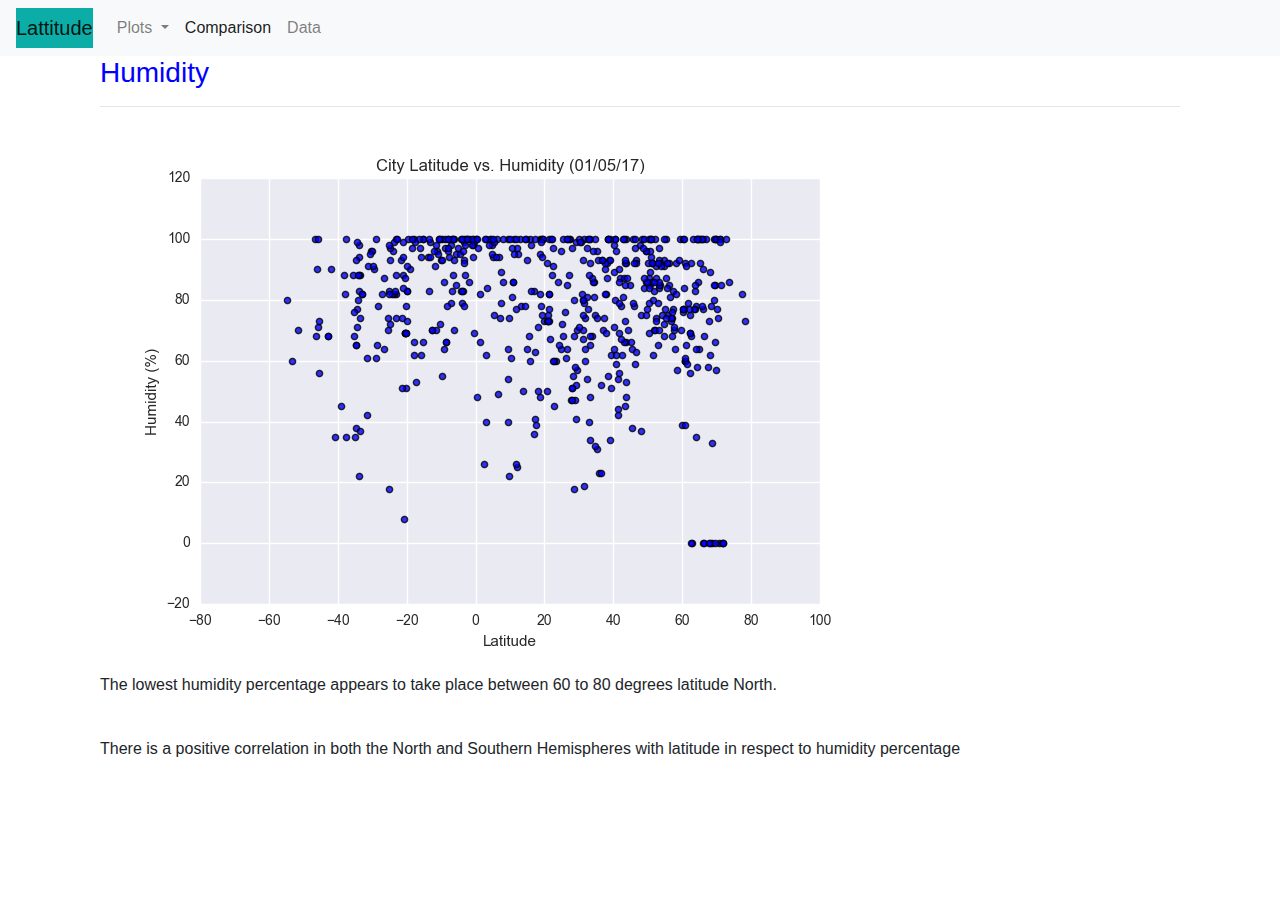
<file: Humidity.html>
<!DOCTYPE html>
<html lang="en">

<head>
  <meta charset="UTF-8">
  <title>Humidity Graph</title>
  <link rel="stylesheet" href="https://stackpath.bootstrapcdn.com/bootstrap/4.3.1/css/bootstrap.min.css" integrity="sha384-ggOyR0iXCbMQv3Xipma34MD+dH/1fQ784/j6cY/iJTQUOhcWr7x9JvoRxT2MZw1T" crossorigin="anonymous">

  <script src="https://code.jquery.com/jquery-3.3.1.slim.min.js" integrity="sha384-q8i/X+965DzO0rT7abK41JStQIAqVgRVzpbzo5smXKp4YfRvH+8abtTE1Pi6jizo" crossorigin="anonymous"></script>
  <script src="https://cdnjs.cloudflare.com/ajax/libs/popper.js/1.14.7/umd/popper.min.js" integrity="sha384-UO2eT0CpHqdSJQ6hJty5KVphtPhzWj9WO1clHTMGa3JDZwrnQq4sF86dIHNDz0W1" crossorigin="anonymous"></script>
  <script src="https://stackpath.bootstrapcdn.com/bootstrap/4.3.1/js/bootstrap.min.js" integrity="sha384-JjSmVgyd0p3pXB1rRibZUAYoIIy6OrQ6VrjIEaFf/nJGzIxFDsf4x0xIM+B07jRM" crossorigin="anonymous"></script>

  <link rel="stylesheet" href="style.css">
</head>
<body>
  <nav class="navbar navbar-expand-lg navbar-light bg-light">
    <a class="navbar-brand" href="index.html">Lattitude</a>
    <button class="navbar-toggler" type="button" data-toggle="collapse" data-target="#navbarSupportedContent" aria-controls="navbarSupportedContent" aria-expanded="false" aria-label="Toggle navigation">
      <span class="navbar-toggler-icon"></span>
    </button>
    <div class="collapse navbar-collapse" id="navbarSupportedContent">
      <ul class="navbar-nav mr-auto">
        <li class="nav-item dropdown">
            <a class="nav-link dropdown-toggle" href="#" id="navbarDropdown" role="button" data-toggle="dropdown" aria-haspopup="true" aria-expanded="false">
              Plots
            </a>
            <div class="dropdown-menu" aria-labelledby="navbarDropdownMenuLink">
                <a class="dropdown-item" href="Cloudiness.html">Cloudiness</a>
                <a class="dropdown-item" href="Humidity.html">Humidity</a>
                <a class="dropdown-item" href="Max_Temperature.html">Max Temperature</a>
                <a class="dropdown-item" href="Wind_Speed.html">Wind Speed</a>
              </div>
        <li class="nav-item active">
          <a class="nav-link" href="Comparisons.html">Comparison </a>
        </li>
        <li class="nav-item">
          <a class="nav-link" href="Data.html">Data</a>
        </li>
      </ul>
    </div>
  </nav>

  <div class="container">
      <div class="col-md-12">
        <div class="Humiditybox">
          <h3 class=" Humiditytitle">Humidity</h3>
          <hr>
          <a href="index.html">
          <img src="assets/images/Fig2.png" alt="Humidity Graph"> </a>
          <p>The lowest humidity percentage appears to take place between 60 to 80 degrees latitude North.</p>
            <br>
            <p> There is a positive correlation in both the North and Southern Hemispheres with latitude in respect to humidity percentage</p>
        </div>

    </div>

</body>

</html>
</file>
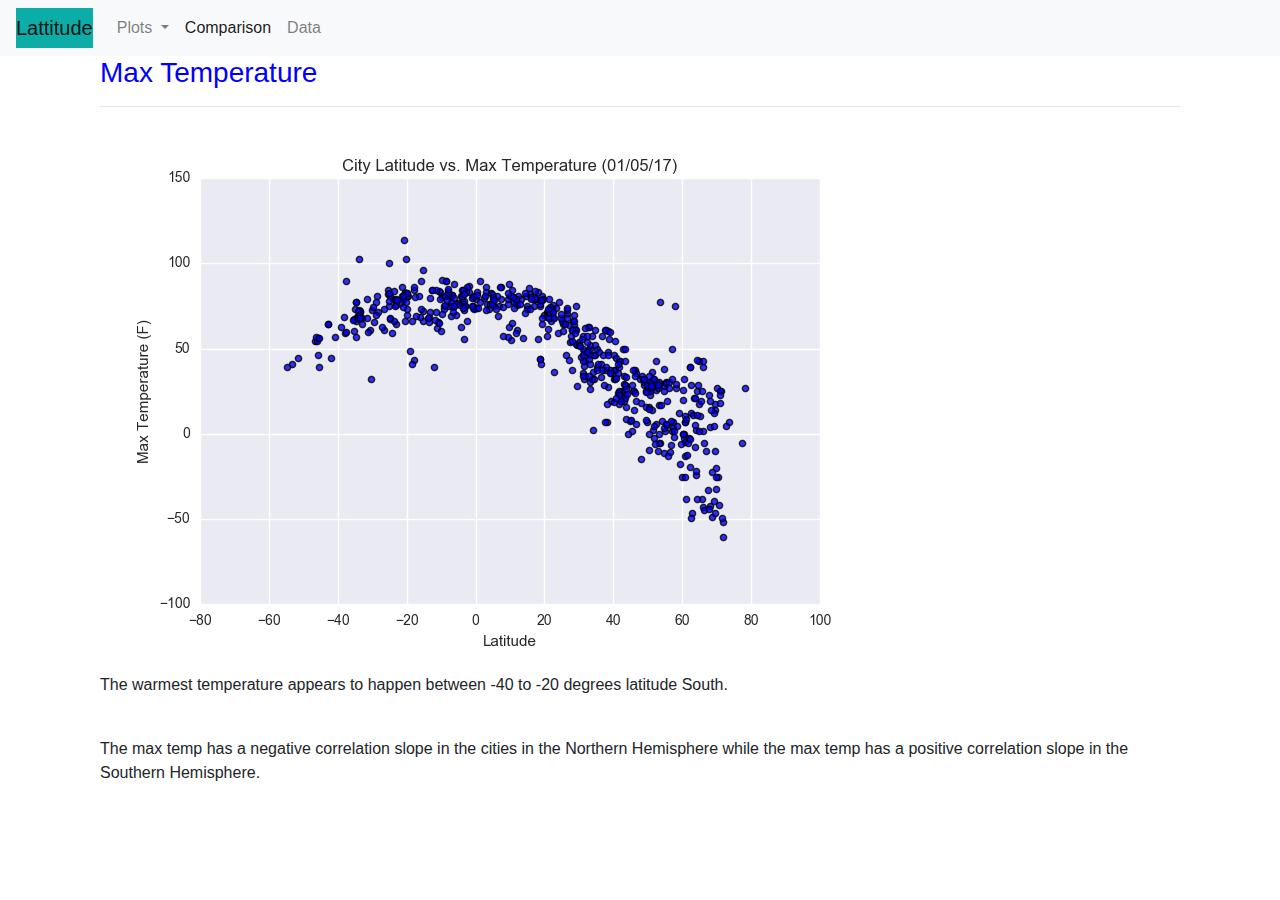
<file: Max_Temperature.html>
<!DOCTYPE html>
<html lang="en">

<head>
  <meta charset="UTF-8">
  <title>Max Temperature Graph</title>
  <link rel="stylesheet" href="https://stackpath.bootstrapcdn.com/bootstrap/4.3.1/css/bootstrap.min.css" integrity="sha384-ggOyR0iXCbMQv3Xipma34MD+dH/1fQ784/j6cY/iJTQUOhcWr7x9JvoRxT2MZw1T" crossorigin="anonymous">

  <script src="https://code.jquery.com/jquery-3.3.1.slim.min.js" integrity="sha384-q8i/X+965DzO0rT7abK41JStQIAqVgRVzpbzo5smXKp4YfRvH+8abtTE1Pi6jizo" crossorigin="anonymous"></script>
  <script src="https://cdnjs.cloudflare.com/ajax/libs/popper.js/1.14.7/umd/popper.min.js" integrity="sha384-UO2eT0CpHqdSJQ6hJty5KVphtPhzWj9WO1clHTMGa3JDZwrnQq4sF86dIHNDz0W1" crossorigin="anonymous"></script>
  <script src="https://stackpath.bootstrapcdn.com/bootstrap/4.3.1/js/bootstrap.min.js" integrity="sha384-JjSmVgyd0p3pXB1rRibZUAYoIIy6OrQ6VrjIEaFf/nJGzIxFDsf4x0xIM+B07jRM" crossorigin="anonymous"></script>

  <link rel="stylesheet" href="style.css">
</head>
<body>
  <nav class="navbar navbar-expand-lg navbar-light bg-light">
    <a class="navbar-brand" href="index.html">Lattitude</a>
    <button class="navbar-toggler" type="button" data-toggle="collapse" data-target="#navbarSupportedContent" aria-controls="navbarSupportedContent" aria-expanded="false" aria-label="Toggle navigation">
      <span class="navbar-toggler-icon"></span>
    </button>
    <div class="collapse navbar-collapse" id="navbarSupportedContent">
      <ul class="navbar-nav mr-auto">
        <li class="nav-item dropdown">
            <a class="nav-link dropdown-toggle" href="#" id="navbarDropdown" role="button" data-toggle="dropdown" aria-haspopup="true" aria-expanded="false">
              Plots
            </a>
            <div class="dropdown-menu" aria-labelledby="navbarDropdownMenuLink">
                <a class="dropdown-item" href="Cloudiness.html">Cloudiness</a>
                <a class="dropdown-item" href="Humidity.html">Humidity</a>
                <a class="dropdown-item" href="Max_Temperature.html">Max Temperature</a>
                <a class="dropdown-item" href="Wind_Speed.html">Wind Speed</a>
              </div>
        <li class="nav-item active">
          <a class="nav-link" href="Comparisons.html">Comparison </a>
        </li>
        <li class="nav-item">
          <a class="nav-link" href="Data.html">Data</a>
        </li>
      </ul>
    </div>
  </nav>

  <div class="container">
    <div class="col-md-12">
      <div class="MaxTempbox">
        <h3 class=" MaxTemptitle">Max Temperature</h3>
        <hr>
        <a href="index.html">
        <img src="assets/images/Fig1.png" alt="Max Temperature Graph"></a>
        <p>The warmest temperature appears to happen between -40 to -20 degrees latitude South.</p>
          <br>
          <p> The max temp has a negative correlation slope in the cities in the Northern Hemisphere while the max temp has a positive correlation slope in the Southern Hemisphere.</p>
      </div>

  </div>

</body>

</html>
</file>
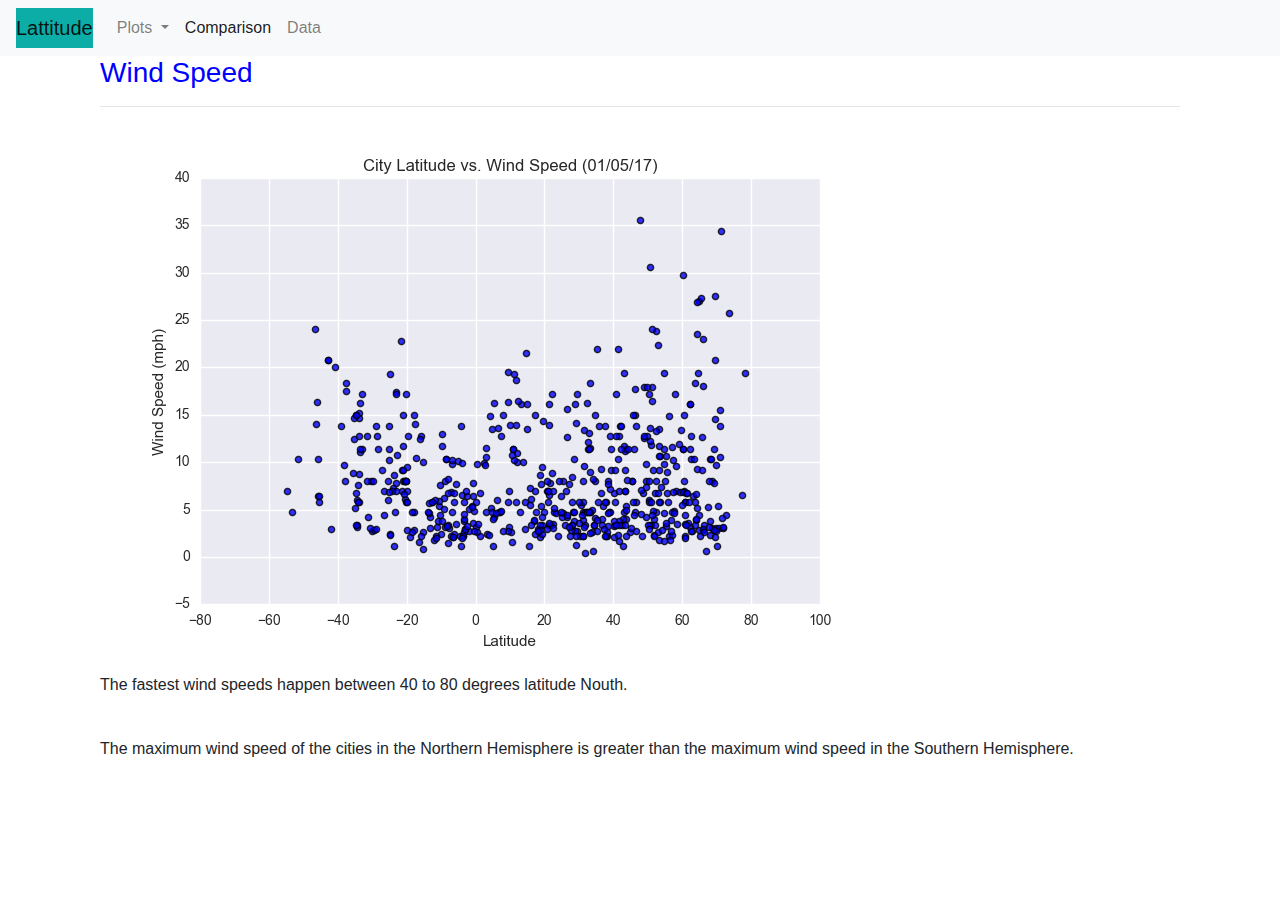
<file: Wind_Speed.html>
<!DOCTYPE html>
<html lang="en">

<head>
  <meta charset="UTF-8">
  <title>Wind Speed Graph</title>
  <link rel="stylesheet" href="https://stackpath.bootstrapcdn.com/bootstrap/4.3.1/css/bootstrap.min.css" integrity="sha384-ggOyR0iXCbMQv3Xipma34MD+dH/1fQ784/j6cY/iJTQUOhcWr7x9JvoRxT2MZw1T" crossorigin="anonymous">

  <script src="https://code.jquery.com/jquery-3.3.1.slim.min.js" integrity="sha384-q8i/X+965DzO0rT7abK41JStQIAqVgRVzpbzo5smXKp4YfRvH+8abtTE1Pi6jizo" crossorigin="anonymous"></script>
  <script src="https://cdnjs.cloudflare.com/ajax/libs/popper.js/1.14.7/umd/popper.min.js" integrity="sha384-UO2eT0CpHqdSJQ6hJty5KVphtPhzWj9WO1clHTMGa3JDZwrnQq4sF86dIHNDz0W1" crossorigin="anonymous"></script>
  <script src="https://stackpath.bootstrapcdn.com/bootstrap/4.3.1/js/bootstrap.min.js" integrity="sha384-JjSmVgyd0p3pXB1rRibZUAYoIIy6OrQ6VrjIEaFf/nJGzIxFDsf4x0xIM+B07jRM" crossorigin="anonymous"></script>

  <link rel="stylesheet" href="style.css">
</head>
<body>
  <nav class="navbar navbar-expand-lg navbar-light bg-light">
    <a class="navbar-brand" href="index.html">Lattitude</a>
    <button class="navbar-toggler" type="button" data-toggle="collapse" data-target="#navbarSupportedContent" aria-controls="navbarSupportedContent" aria-expanded="false" aria-label="Toggle navigation">
      <span class="navbar-toggler-icon"></span>
    </button>
    <div class="collapse navbar-collapse" id="navbarSupportedContent">
      <ul class="navbar-nav mr-auto">
        <li class="nav-item dropdown">
            <a class="nav-link dropdown-toggle" href="#" id="navbarDropdown" role="button" data-toggle="dropdown" aria-haspopup="true" aria-expanded="false">
              Plots
            </a>
            <div class="dropdown-menu" aria-labelledby="navbarDropdownMenuLink">
                <a class="dropdown-item" href="Cloudiness.html">Cloudiness</a>
                <a class="dropdown-item" href="Humidity.html">Humidity</a>
                <a class="dropdown-item" href="Max_Temperature.html">Max Temperature</a>
                <a class="dropdown-item" href="Wind_Speed.html">Wind Speed</a>
              </div>
        <li class="nav-item active">
          <a class="nav-link" href="Comparisons.html">Comparison </a>
        </li>
        <li class="nav-item">
          <a class="nav-link" href="Data.html">Data</a>
        </li>
      </ul>
    </div>
  </nav>

  <div class="container">
    <div class="col-md-12">
        <h3 class=" WindSpeedtitle">Wind Speed</h3>
        <hr>
        <a href="index.html">
        <img src="assets/images/Fig4.png" alt="Wind Speed Graph"></a>
        <p>The fastest wind speeds happen between 40 to 80 degrees latitude Nouth.</p>
          <br>
          <p>The maximum wind speed of the cities in the Northern Hemisphere is greater than the maximum wind speed in the Southern Hemisphere. </p>
      </div>

  </div>

</body>

</html>
</file>
<file: style.css>
.navbar-brand {
background-color: #0BADA6;
}

#mainpic {
    width: 350px;
    height:300px;
    float: left;
    margin-right: 15px;
}

.display-4 { 
    color: blue;    
}

h3 {
    color: blue; 
}
</file>
